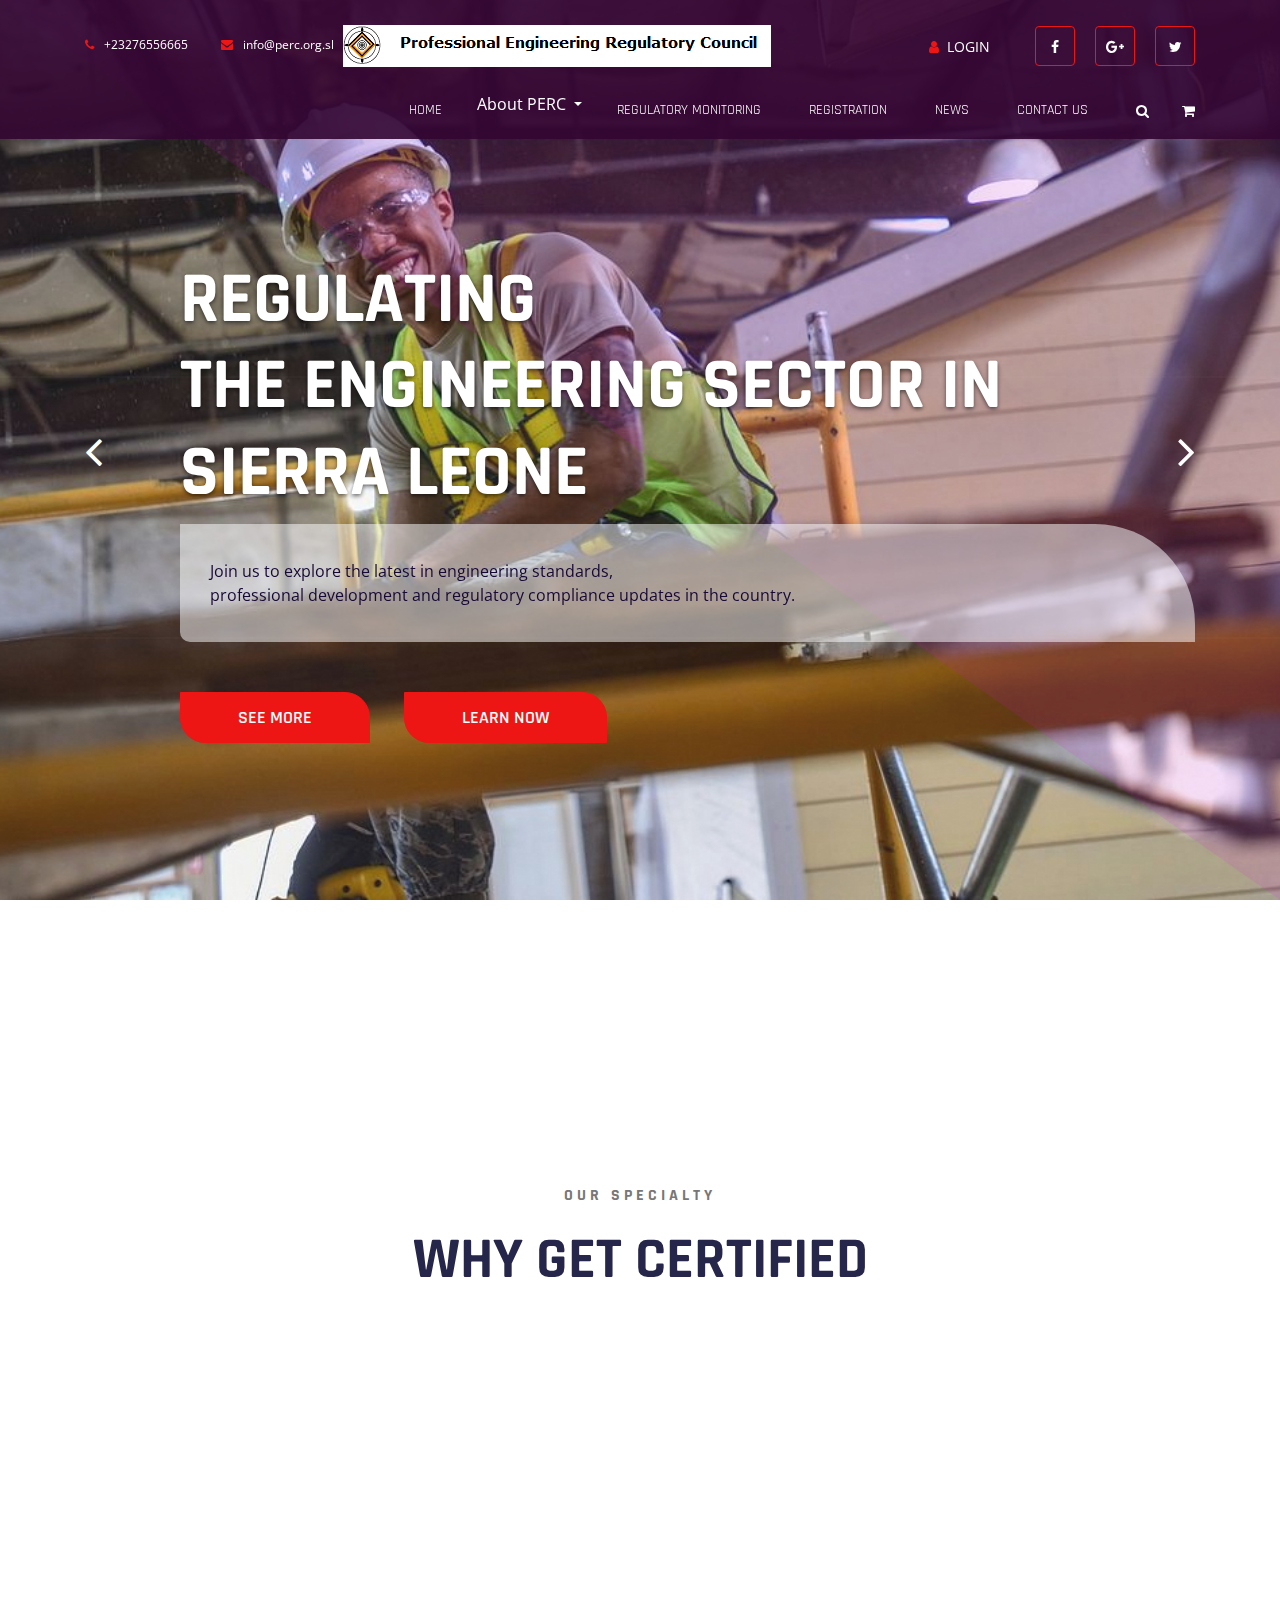
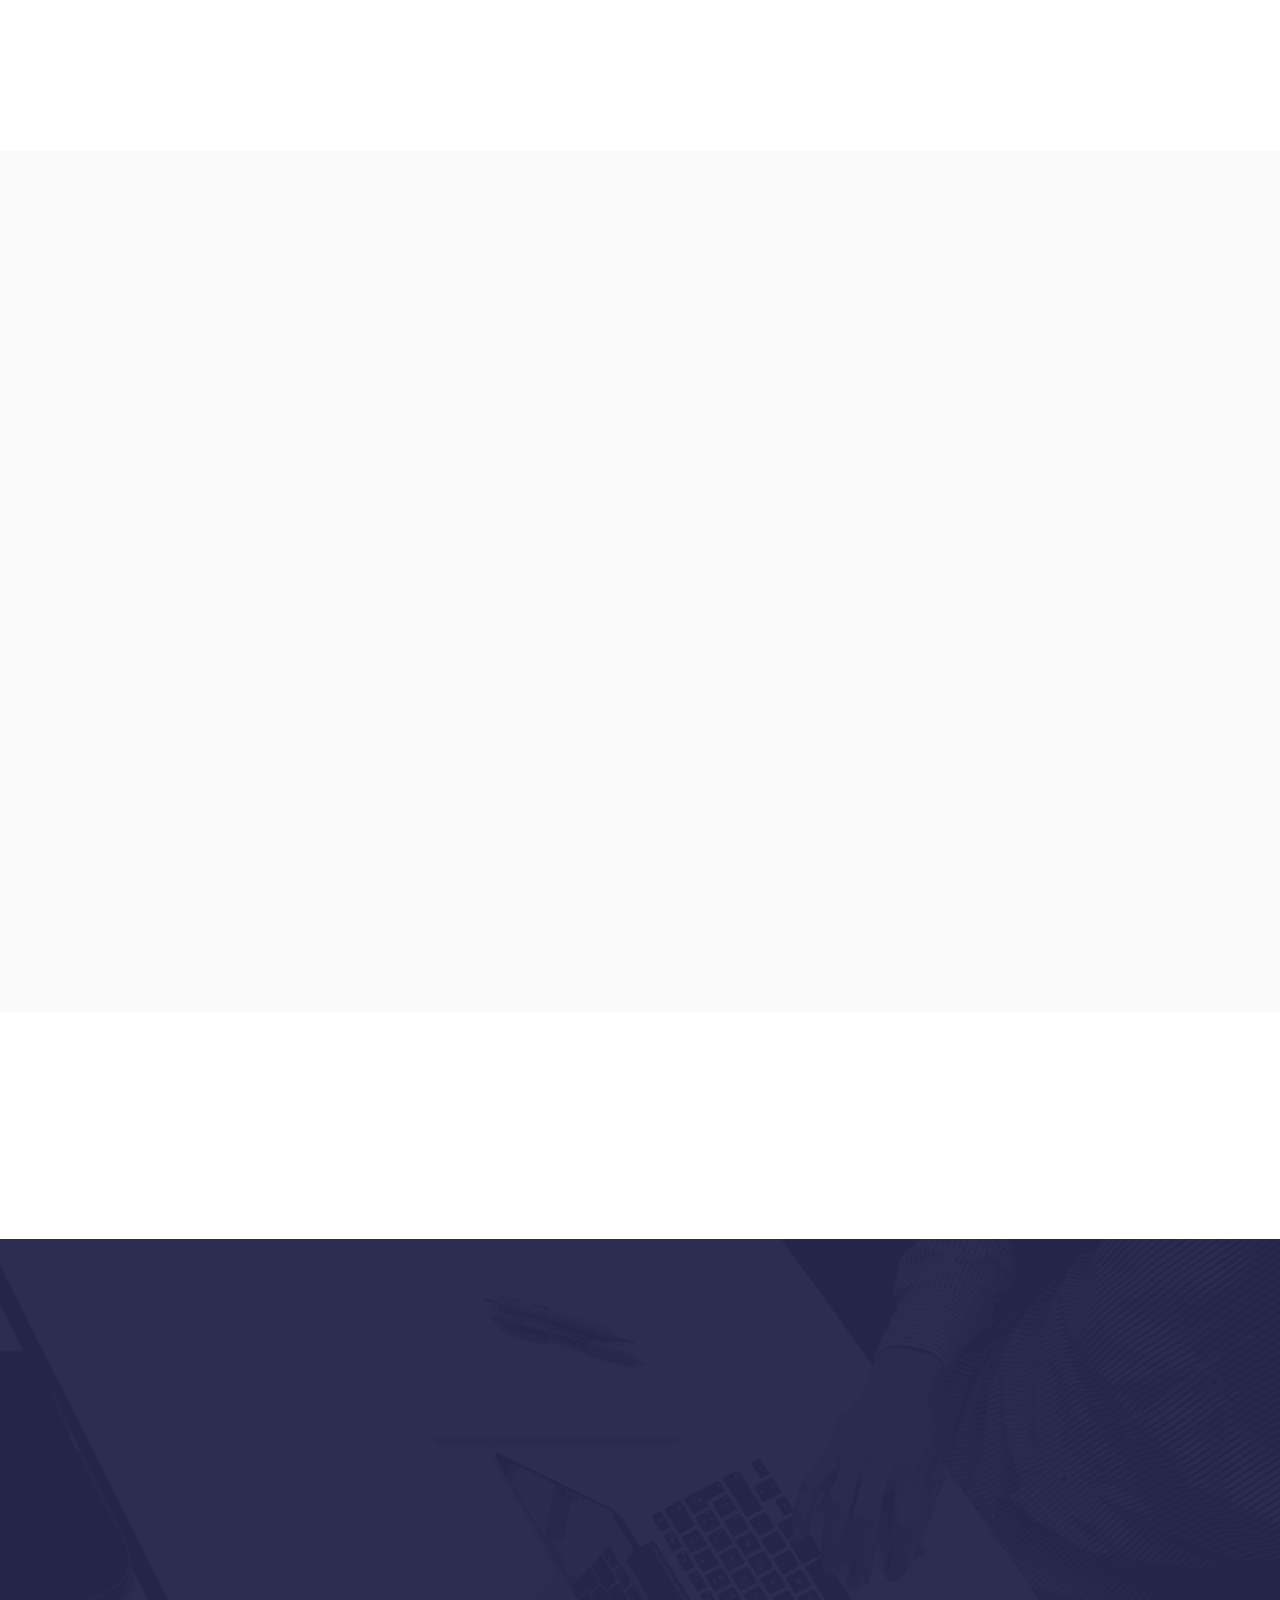
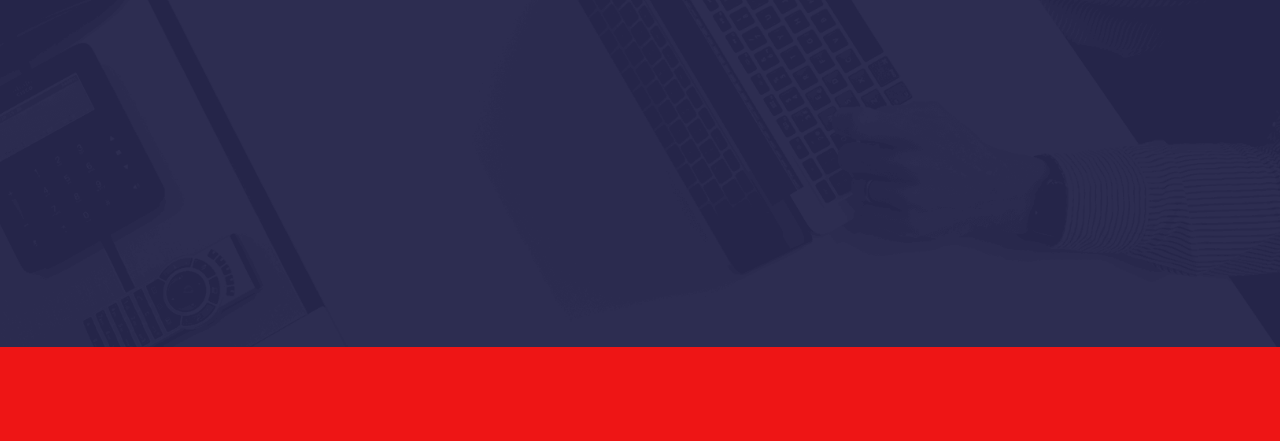
<file: multipurpose/index.html>
<!doctype html>
<html lang="en">

<head>
    <!--
    /   Multipurpose: Free Template by FreeHTML5.co
    /   Author: https://freehtml5.co
    /   Facebook: https://facebook.com/fh5co
    /   Twitter: https://twitter.com/fh5co
    -->
    <meta charset="UTF-8">
    <meta name="viewport" content="width=device-width, initial-scale=1">
    <meta http-equiv="X-UA-Compatible" content="IE=edge">
    <link rel="icon" type="image/x-icon" href="assets/images/perclogo_sm.png">
    <!-- Document title -->
    <title>PERC</title>
    <!-- Stylesheets & Fonts -->
    <!-- Google Fonts -->
    <link href="https://fonts.googleapis.com/css?family=Open+Sans:400,400i,700,700i%7CRajdhani:400,600,700"
        rel="stylesheet">
    <!-- Plugins Stylesheets -->
    <link rel="stylesheet" href="assets/css/loader/loaders.css">
    <link rel="stylesheet" href="assets/css/font-awesome/font-awesome.css">
    <link rel="stylesheet" href="assets/css/bootstrap.css">
    <link rel="stylesheet" href="assets/css/aos/aos.css">
    <link rel="stylesheet" href="assets/css/swiper/swiper.css">
    <link rel="stylesheet" href="assets/css/lightgallery.min.css">
    <!-- Template Stylesheet -->
    <link rel="stylesheet" href="assets/css/style.css">
    <!-- Responsive Stylesheet -->
    <link rel="stylesheet" href="assets/css/responsive.css">
</head>

<body>
    <!-- Loader Start -->
    <div class="css-loader">
        <div class="loader-inner line-scale d-flex align-items-center justify-content-center"></div>
    </div>
    <!-- Loader End -->
    <!-- Header Start -->
    <header class="position-absolute w-100">
        <div class="container">
            <div class="top-header d-none d-sm-flex justify-content-between align-items-center">
                <div class="contact">
                    <a href="tel:+23276556665" class="tel"><i class="fa fa-phone" aria-hidden="true"></i>+23276556665</a>
                    <a href="mailto:info@perc.org.sl"><i class="fa fa-envelope"
                            aria-hidden="true"></i>info@perc.org.sl</a>
                            &nbsp;
                             
                             <a  href="index.html"><img src="assets/images/logobanner2.png" alt="perc council"></a>
                </div>
                <nav class="d-flex aic">
                    <a href="#" class="login"><i class="fa fa-user" aria-hidden="true"></i>Login</a>
                    <ul class="nav social d-none d-md-flex">
                        <li><a href="https://www.facebook.com/fh5co" target="_blank"><i class="fa fa-facebook"></i></a></li>
                        <li><a href="#"><i class="fa fa-google-plus"></i></a></li>
                        <li><a href="#"><i class="fa fa-twitter"></i></a></li>
                    </ul>
                </nav>
            </div>
            <nav class="navbar navbar-expand-md navbar-light">
               
                <div class="group d-flex align-items-center">
                    <button class="navbar-toggler" type="button" data-toggle="collapse"
                        data-target="#navbarSupportedContent" aria-controls="navbarSupportedContent"
                        aria-expanded="false" aria-label="Toggle navigation"><span
                            class="navbar-toggler-icon"></span></button>
                    <a class="login-icon d-sm-none" href="#"><i class="fa fa-user"></i></a>
                    <a class="cart" href="#"><i class="fa fa-shopping-cart"></i></a>
                </div>
                <a class="search-icon d-none d-md-block" href="#"><i class="fa fa-search"></i></a>
                <div class="collapse navbar-collapse justify-content-end" id="navbarSupportedContent">
                    <ul class="navbar-nav">
                        <li class="nav-item"><a class="nav-link" href="index.html">Home</a></li>
                        <li class="nav-item">
                            <div class="dropdown">
                             <a  class="dropdown-toggle" type="button" id="dropdownMenu1" data-toggle="dropdown">About PERC <span class="caret"></span></a>
                            <ul  class="dropdown-menu" role="menu" aria-labelledby="dropdownMenu1">
									<li><a role="menuitem" tabindex="-1" href="history.html">History of PERC</a></li>
									<li><a role="menuitem" tabindex="-1" href="mandate.html">Mandate of PERC</a></li> 
									<li ><a role="menuitem" tabindex="-1" href="#">The PERC Act</a></li>
									<!-- <li ><a role="menuitem" tabindex="-1" href="#">Philantrophy</a></li>
									<li ><a role="menuitem" tabindex="-1" href="#">Volunteer</a></li> -->
								</ul>
                            </div>
                           
                        </li>
                        <li class="nav-item"><a class="nav-link" href="monitoring.html">Regulatory Monitoring</a></li>
                        <li class="nav-item"><a class="nav-link" href="registration.html">Registration</a></li>
                        <li class="nav-item"><a class="nav-link" href="news.html">News</a></li>
                        <li class="nav-item"><a class="nav-link" href="contact us.html">Contact Us</a></li>
                    </ul>
                    <form class="bg-white search-form" method="get" id="searchform">
                        <div class="input-group">
                            <input class="field form-control" id="s" name="s" type="text" placeholder="Search">
                            <span class="input-group-btn">
                                <input class="submit btn btn-primary" id="searchsubmit" name="submit" type="submit"
                                    value="Search">
                            </span>
                        </div>
                    </form>
                </div>
            </nav>
        </div>
    </header>
    <!-- Header End -->
    <!-- Hero Start -->
    <section class="hero">
        <div class="container">
            <div class="row">
                <div class="col-12 offset-md-1 col-md-11">
                    <div class="swiper-container hero-slider">
                        <div class="swiper-wrapper">
                            <div class="swiper-slide slide-content d-flex align-items-center">
                                <div class="single-slide">
                                    <h1 data-aos="fade-right" data-aos-delay="200">Regulating<br> the engineering sector in Sierra Leone
                                    </h1>
                                    <p data-aos="fade-right" data-aos-delay="600">Join us to explore the latest in engineering standards, <br>professional 
development and regulatory compliance updates in the country.
                                    </p>
                                    <a data-aos="fade-right" data-aos-delay="900" href="#" class="btn btn-primary">See
                                        More</a>
                                    <a data-aos="fade-right" data-aos-delay="900" href="#" class="btn btn-primary">Learn
                                        Now</a>
                                </div>
                            </div>
                            <div class="swiper-slide slide-content d-flex align-items-center">
                                <div class="single-slide">
                                    <h1 data-aos="fade-right" data-aos-delay="200">Promoting<br> Certified Professional Development
                                    </h1>
                                    <p data-aos="fade-right" data-aos-delay="600">Join us to explore the latest in engineering standards, <br>professional 
development and regulatory compliance updates in the country.
                                    </p>
                                    <a data-aos="fade-right" data-aos-delay="900" href="#" class="btn btn-primary">See
                                        More</a>
                                    <a data-aos="fade-right" data-aos-delay="900" href="#" class="btn btn-primary">Learn
                                        Now</a>
                                </div>
                            </div>
                        </div>

                    </div>
                </div>
            </div>
            <!-- Add Control -->
            <span class="arr-left"><i class="fa fa-angle-left"></i></span>
            <span class="arr-right"><i class="fa fa-angle-right"></i></span>
        </div>
        <div class="texture"></div>
        <div class="diag-bg"></div>
    </section>
    <!-- Hero End -->
    <!-- Call To Action Start -->
    <section class="cta" data-aos="fade-up" data-aos-delay="0">
        <div class="container">
            <div class="cta-content d-xl-flex align-items-center justify-content-around text-center text-xl-left">
                <div class="content" data-aos="fade-right" data-aos-delay="200">
                    <h2>WELCOME TO PERC</h2>
                    <p>Find out about the PERC manddate.</p>
                </div>
                <div class="subscribe-btn" data-aos="fade-left" data-aos-delay="400" data-aos-offset="0">
                    <a href="#" class="btn btn-primary">Join Our Community</a>
                </div>
            </div>
        </div>
    </section>
    <!-- Call To Action End -->
    <!-- Services Start -->
    <section class="services">
        <div class="container">
            <div class="title text-center">
                <h6>Our Specialty</h6>
                <h1 class="title-blue">Why Get Certified</h1>
            </div>
            <div class="container">
                <div class="row">
                    <div class="col-sm-6 col-lg-4">
                        <div class="media" data-aos="fade-up" data-aos-delay="200" data-aos-duration="400">
                            <img class="mr-4" src="assets/images/service1.png" alt="Professional Development">
                            <div class="media-body">
                                <h5>Professional Development</h5>
                                PERC promotes professional development of all engineers.
                            </div>
                        </div>
                    </div>
                    <div class="col-sm-6 col-lg-4">
                        <div class="media" data-aos="fade-up" data-aos-delay="400" data-aos-duration="600">
                            <img class="mr-4" src="assets/images/service2.png" alt="Code of Ethics">
                            <div class="media-body">
                                <h5>Code of Ethics</h5>
                                Learn about the Code of Ethics expected of all professional engineers.
                            </div>
                        </div>
                    </div>
                    <div class="col-sm-6 col-lg-4">
                        <div class="media" data-aos="fade-up" data-aos-delay="600" data-aos-duration="800">
                            <img class="mr-4" src="assets/images/service3.png" alt="Regulatory Standards">
                            <div class="media-body">
                                <h5>Regulatory Standards</h5>
                                What are the new regulatory standards and their penalties?
                            </div>
                        </div>
                    </div>
                    <div class="col-sm-6 col-lg-4">
                        <div class="media" data-aos="fade-up" data-aos-delay="200" data-aos-duration="400">
                            <img class="mr-4" src="assets/images/service4.png" alt="Engineering Regulatory Monitoring">
                            <div class="media-body">
                                <h5>Engineering Regulatory Monitoring</h5>
                                How will PERC monitor and regulate the Engineering Sector?
                            </div>
                        </div>
                    </div>
                    <div class="col-sm-6 col-lg-4">
                        <div class="media" data-aos="fade-up" data-aos-delay="400" data-aos-duration="600">
                            <img class="mr-4" src="assets/images/service1.png" alt="Code of Conduct">
                            <div class="media-body">
                                <h5>Code of Conduct</h5>
                                What the new regulations regarding code of conduct?
                            </div>
                        </div>
                    </div>
                    <div class="col-sm-6 col-lg-4">
                        <div class="media" data-aos="fade-up" data-aos-delay="600" data-aos-duration="800">
                            <img class="mr-4" src="assets/images/service5.png" alt="Career Development">
                            <div class="media-body">
                                <h5>Career Development</h5>
                                Learn how to progress from Engineering Technician to Chartered Engineer.
                            </div>
                        </div>
                    </div>
                </div>
            </div>
        </div>
    </section>
    <!-- Services End -->
    <!-- Featured Start -->
    <section class="featured">
        <div class="container">
            <div class="row">
                <div class="col-md-6" data-aos="fade-right" data-aos-delay="400" data-aos-duration="800">
                    <div class="title">
                        <h6 class="title-primary">about PERC</h6>
                        <h1 class="title-blue">The premium work of PERC</h1>
                    </div>
                    <p>The Professional Engineering Regulatory Council (PERC) of the Republic of Siera Leone is a statutory 
                        organ of the Government, established by the amended PERC ACT of 2022. It is concerned with <strong> <em>the responsibility to 
                        regulate the practice of engineering in Sierra Leone, including the registration and discipline of professional engineers.</em></strong> 
                         Its core functions are: .</p>
                    <div class="media-element d-flex justify-content-between">
                        <div class="media">
                            <i class="fa fa-magic mr-4"></i>
                            <div class="media-body">
                                <h5>Registration of persons as professionals</h5>
                                  in specified categories.
                            </div>
                        </div>
                        <div class="media">
                            <i class="fa fa-magic mr-4"></i>
                            <div class="media-body">
                                <h5>the accreditation </h5>
                                of engineering programmes
                            </div>
                        </div>
                    </div>
                    <div class="media-element d-flex justify-content-between">
                        <div class="media">
                            <i class="fa fa-magic mr-4"></i>
                            <div class="media-body">
                                <h5>Regulation of the practice of registered engineers</h5>
                                  in Sierra Leone
                            </div>
                        </div>
                    </div>
                    <a href="#" class="btn btn-primary">See More</a>
                </div>
                <div class="col-md-6" data-aos="fade-left" data-aos-delay="400" data-aos-duration="800">
                    <div class="featured-img">
                        <img class="featured-big" src="assets/images/Black-Professionals_02.jpg" alt="Featured 1">
                       
                    </div>
                </div>
            </div>
        </div>
    </section>
    <!-- Featured End -->
    
   
    <!-- Call To Action 2 Start -->
    <section class="cta cta2" data-aos="fade-up" data-aos-delay="0">
        <div class="container">
            <div class="cta-content d-xl-flex align-items-center justify-content-around text-center text-xl-left">
                <div class="content" data-aos="fade-right" data-aos-delay="200">
                    <h2>EXPLORE ENGINEERING INSIGHTS</h2>
                    <p>Explore innovative strategies to enhance your engineering career. Connect with industry leaders.</p>
                </div>
                <div class="subscribe-btn" data-aos="fade-left" data-aos-delay="400" data-aos-offset="0">
                    <a href="#" class="btn btn-primary">Join Newsletter</a>
                </div>
            </div>
        </div>
    </section>
    <!-- Call To Action 2 End -->
    <!-- Footer Start -->
    <footer>
        <!-- Widgets Start -->
        <div class="footer-widgets">
            <div class="container">
                <div class="row">
                    <div class="col-md-6 col-xl-3">
                        <div class="single-widget contact-widget" data-aos="fade-up" data-aos-delay="0">
                            <h6 class="widget-tiltle">&nbsp;</h6>
                            <p>By subscribing to our mailing list you will always be updated with the latest news from
                                us.
                            </p>
                            <div class="media">
                                <i class="fa fa-map-marker"></i>
                                <div class="media-body ml-3">
                                    <h6>Address</h6>
                                   PERC Secretariat<br>
                                   Government Compound, New England, Freetown, Sierra Leone
                                </div>
                            </div>
                            <div class="media">
                                <i class="fa fa-envelope-o"></i>
                                <div class="media-body ml-3">
                                    <h6>Have any questions?</h6>
                                    <a href="mailto:support@perc.org.sl">support@perc.org.sl</a>
                                </div>
                            </div>
                            <div class="media">
                                <i class="fa fa-phone"></i>
                                <div class="media-body ml-3">
                                    <h6>Call us & Consult us</h6>
                                    <a href="tel:+23279556665"> +23279556665</a>
                                </div>
                            </div>
                            
                        </div>
                    </div>
                    <div class="col-md-6 col-xl-3">
                        <div class="single-widget twitter-widget" data-aos="fade-up" data-aos-delay="200">
                            <h6 class="widget-tiltle">Affiliations</h6>
                            Our affliates
                            <div class="media">
                                <i class="fa fa-twitter"></i>
                                <div class="media-body ml-3">
                                    <h6><a href="#">CAERO</a></h6>
                                    <span>10 Mins Ago</span>
                                </div>
                            </div>
                            <div class="media">
                                <i class="fa fa-twitter"></i>
                                <div class="media-body ml-3">
                                    <h6><a href="#">EC</a> </h6>
                                    <span>20 Mins Ago</span>
                                </div>
                            </div>
                            <div class="media">
                                <i class="fa fa-twitter"></i>
                                <div class="media-body ml-3">
                                    <h6><a href="#">COREN</a></h6>
                                    <span>10 Mins Ago</span>
                                </div>
                            </div>
                            <div class="media">
                                <i class="fa fa-twitter"></i>
                                <div class="media-body ml-3">
                                    <h6><a href="#"></a> </h6>
                                    <span></span>
                                </div>
                            </div>
                        </div>
                    </div>
                    <div class="col-md-6 col-xl-3">
                        <div class="single-widget recent-post-widget" data-aos="fade-up" data-aos-delay="400">
                            <h6 class="widget-tiltle">Latest Updates</h6>
                            <div class="media">
                                <a class="rcnt-img" href="#"><img src="assets/images/rcnt-post1.png"
                                        alt="Recent Post"></a>
                                <div class="media-body ml-3">
                                    <h6><a href="#">An engaging informative site</a></h6>
                                    <p><i class="fa fa-user"></i>Mano <i class="fa fa-eye"></i> 202 Views</p>
                                </div>
                            </div>
                            <div class="media">
                                <a class="rcnt-img" href="#"><img src="assets/images/rcnt-post2.png"
                                        alt="Recent Post"></a>
                                <div class="media-body ml-3">
                                    <h6><a href="#">Encouraging Standards. The key to success.</a></h6>
                                    <p><i class="fa fa-user"></i>Rosias <i class="fa fa-eye"></i> 20 Views</p>
                                </div>
                            </div>
                            <div class="media">
                                <a class="rcnt-img" href="#"><img src="assets/images/rcnt-post3.png"
                                        alt="Recent Post"></a>
                                <div class="media-body ml-3">
                                    <h6><a href="#">Free BIM overview workshop.</a></h6>
                                    <p><i class="fa fa-user"></i>Kien <i class="fa fa-eye"></i> 74 Views</p>
                                </div>
                            </div>
                            <div class="media">
                                <a class="rcnt-img" href="#"><img src="assets/images/rcnt-post4.png"
                                        alt="Recent Post"></a>
                                <div class="media-body ml-3">
                                    <h6><a href="#">An engaging workshop on AI</a></h6>
                                    <p><i class="fa fa-user"></i>Robert <i class="fa fa-eye"></i> 48 Views</p>
                                </div>
                            </div>
                        </div>
                    </div>
                    <div class="col-md-6 col-xl-3">
                        <div class="single-widget tags-widget" data-aos="fade-up" data-aos-delay="800">
                            <h6 class="widget-tiltle">Popular Tags</h6>
                            <a href="#">Architecture</a>
                            <a href="#">Design</a>
                            <a href="#">Construction</a>
                            <a href="#">Energy</a>
                            <a href="#">Petroleum</a>
                            <a href="#">Mining</a>
                        </div>
                        <div class="single-widget subscribe-widget" data-aos="fade-up" data-aos-delay="800">
                            <h6 class="widget-tiltle">Subscribe to us</h6>
                            <p>Sign up for our mailing list to get latest updates and offers</p>
                            <form class="" method="get">
                                <div class="input-group">
                                    <input class="field form-control" name="subscribe" type="email"
                                        placeholder="Email Address">
                                    <span class="input-group-btn">
                                        <button type="submit" name="submit-mail"><i class="fa fa-check"></i></button>
                                    </span>
                                </div>
                            </form>
                            <p>We respect your privacy</p>
                            <ul class="nav social-nav">
                                <li><a href="https://www.facebook.com/fh5co" target="_blank"><i class="fa fa-facebook"></i></a></li>
                                <li><a href="#"><i class="fa fa-google-plus"></i></a></li>
                                <li><a href="#"><i class="fa fa-twitter"></i></a></li>
                                <li><a href="#"><i class="fa fa-google-plus"></i></a></li>
                                <li><a href="#"><i class="fa fa-linkedin"></i></a></li>
                            </ul>
                        </div>
                    </div>
                </div>
            </div>
        </div>
        <!-- Widgets End -->
        <!-- Foot Note Start -->
        <div class="foot-note">
            <div class="container">
                <div
                    class="footer-content text-center text-lg-left d-lg-flex justify-content-between align-items-center">
                    <p class="mb-0" data-aos="fade-right" data-aos-offset="0">&copy; 2025 All Rights Reserved. Professional Engineering Regulatory Council.</p>
                    <p class="mb-0" data-aos="fade-left" data-aos-offset="0"><a href="#">Terms Of Use</a><a
                            href="#">Privacy & Security
                            Statement</a></p> 
                </div>
                
                    
            </div>
        </div>
        <!-- Foot Note End -->
    </footer>
    <!-- Footer Endt -->
    <!--jQuery-->
    <script src="assets/js/jquery-3.3.1.js"></script>
    <!--Plugins-->
    <script src="assets/js/bootstrap.bundle.js"></script>
    <script src="assets/js/loaders.css.js"></script>
    <script src="assets/js/aos.js"></script>
    <script src="assets/js/swiper.min.js"></script>
    <script src="assets/js/lightgallery-all.min.js"></script>
    <!--Template Script-->
    <script src="assets/js/main.js"></script>
</body>

</html>
</file>
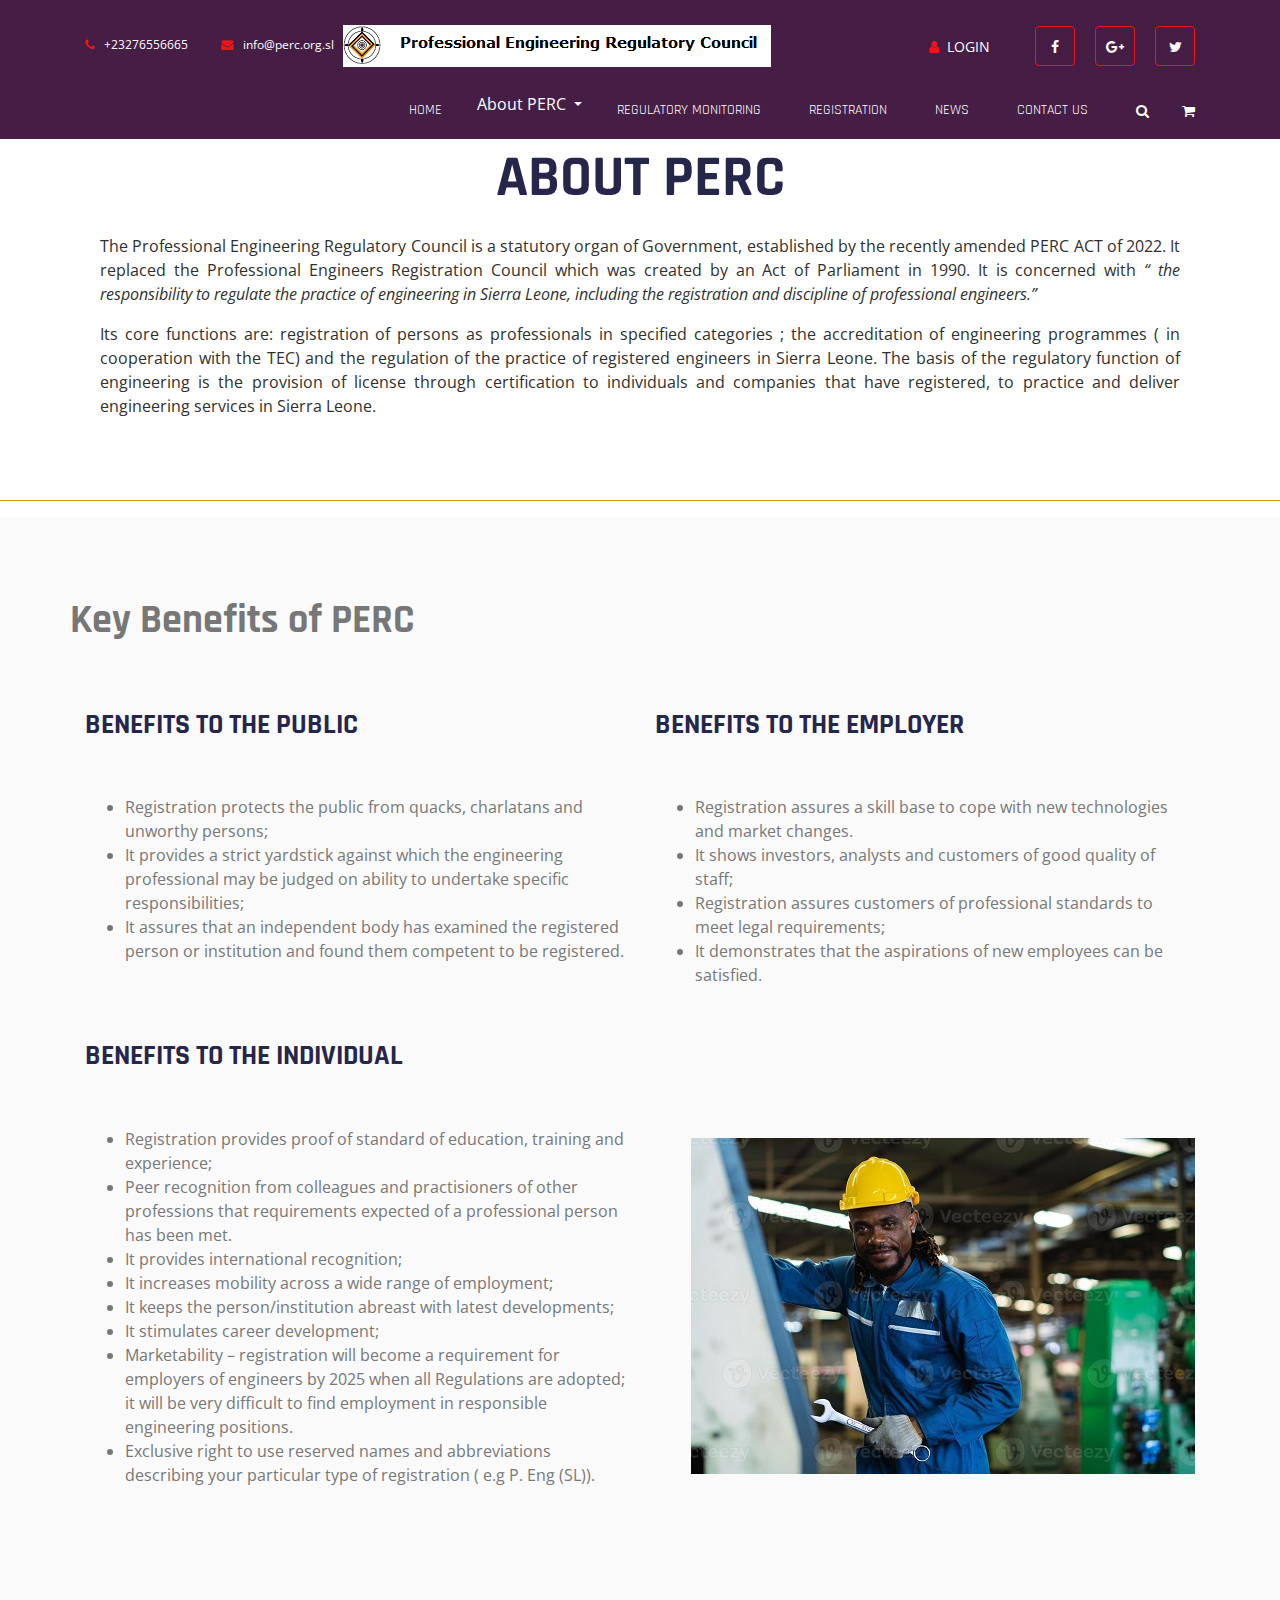
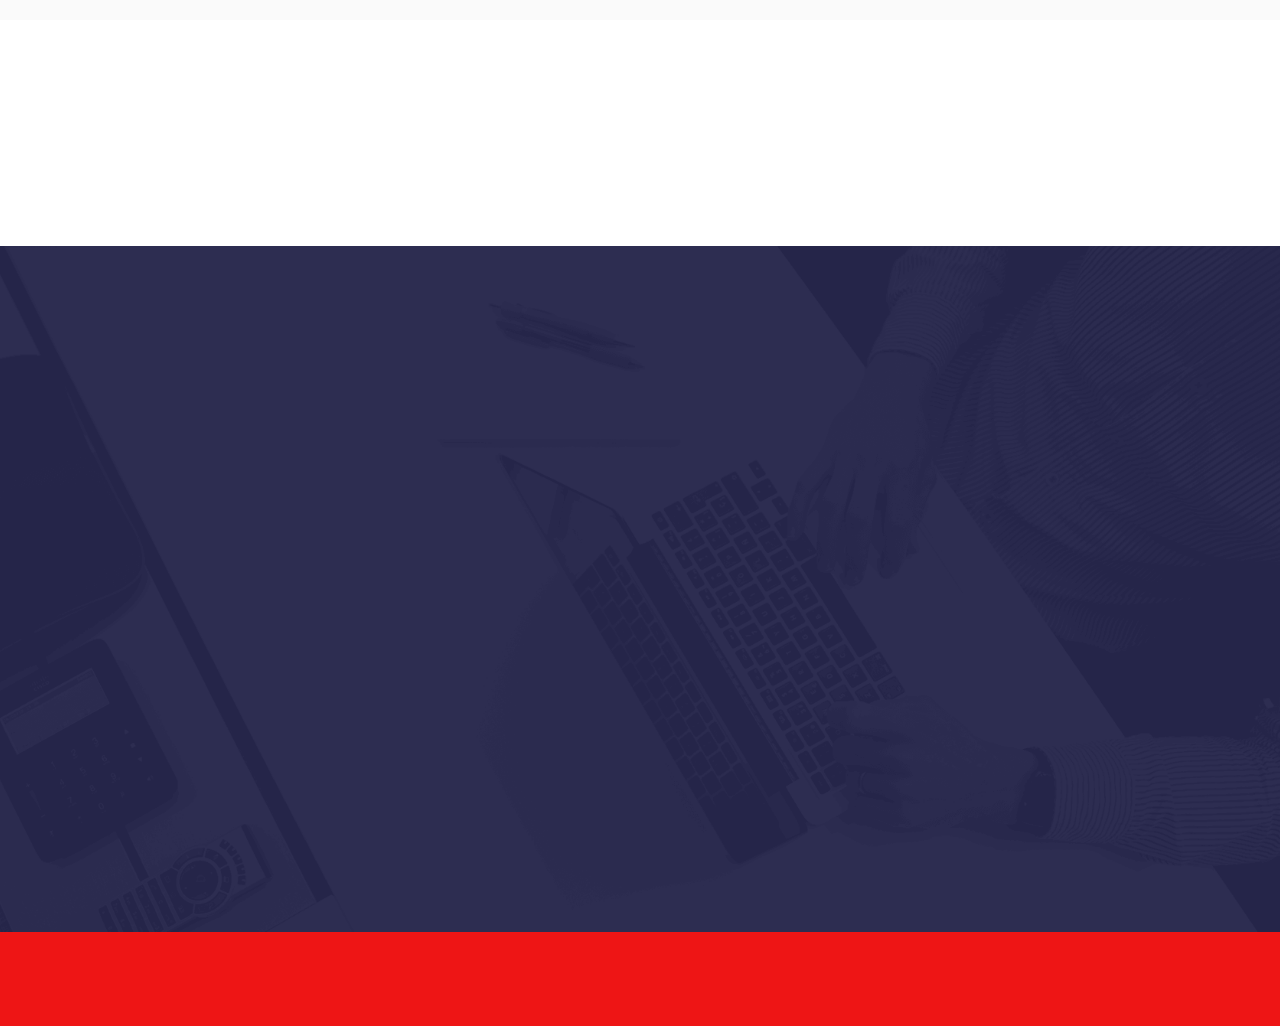
<file: multipurpose/about.html>
<!doctype html>
<html lang="en">

<head>
    <!--
    /   Multipurpose: Free Template by FreeHTML5.co
    /   Author: https://freehtml5.co
    /   Facebook: https://facebook.com/fh5co
    /   Twitter: https://twitter.com/fh5co
    -->
    <meta charset="UTF-8">
    <meta name="viewport" content="width=device-width, initial-scale=1">
    <meta http-equiv="X-UA-Compatible" content="IE=edge">
    <!-- Document title -->
    <title>PERC</title>
    <!-- Stylesheets & Fonts -->
    <!-- Google Fonts -->
    <link href="https://fonts.googleapis.com/css?family=Open+Sans:400,400i,700,700i%7CRajdhani:400,600,700"
        rel="stylesheet">
    <!-- Plugins Stylesheets -->
    <link rel="stylesheet" href="assets/css/loader/loaders.css">
    <link rel="stylesheet" href="assets/css/font-awesome/font-awesome.css">
    <link rel="stylesheet" href="assets/css/bootstrap.css">
    <link rel="stylesheet" href="assets/css/aos/aos.css">
    <link rel="stylesheet" href="assets/css/swiper/swiper.css">
    <link rel="stylesheet" href="assets/css/lightgallery.min.css">
    <!-- Template Stylesheet -->
    <link rel="stylesheet" href="assets/css/style.css">
    <!-- Responsive Stylesheet -->
    <link rel="stylesheet" href="assets/css/responsive.css">
</head>

<body>
    <!-- Loader Start -->
    <div class="css-loader">
        <div class="loader-inner line-scale d-flex align-items-center justify-content-center"></div>
    </div>
    <!-- Loader End -->
    <!-- Header Start -->
    <header class="position-absolute w-100">
        <div class="container">
            <div class="top-header d-none d-sm-flex justify-content-between align-items-center">
                <div class="contact">
                    <a href="tel:+23276556665" class="tel"><i class="fa fa-phone" aria-hidden="true"></i>+23276556665</a>
                    <a href="mailto:info@perc.org.sl"><i class="fa fa-envelope"
                            aria-hidden="true"></i>info@perc.org.sl</a>
                            &nbsp;
                             
                             <a  href="index.html"><img src="assets/images/logobanner2.png" alt="perc council"></a>
                </div>
                <nav class="d-flex aic">
                    <a href="#" class="login"><i class="fa fa-user" aria-hidden="true"></i>Login</a>
                    <ul class="nav social d-none d-md-flex">
                        <li><a href="https://www.facebook.com/fh5co" target="_blank"><i class="fa fa-facebook"></i></a></li>
                        <li><a href="#"><i class="fa fa-google-plus"></i></a></li>
                        <li><a href="#"><i class="fa fa-twitter"></i></a></li>
                    </ul>
                </nav>
            </div>
            <nav class="navbar navbar-expand-md navbar-light">
               
                <div class="group d-flex align-items-center">
                    <button class="navbar-toggler" type="button" data-toggle="collapse"
                        data-target="#navbarSupportedContent" aria-controls="navbarSupportedContent"
                        aria-expanded="false" aria-label="Toggle navigation"><span
                            class="navbar-toggler-icon"></span></button>
                    <a class="login-icon d-sm-none" href="#"><i class="fa fa-user"></i></a>
                    <a class="cart" href="#"><i class="fa fa-shopping-cart"></i></a>
                </div>
                <a class="search-icon d-none d-md-block" href="#"><i class="fa fa-search"></i></a>
                <div class="collapse navbar-collapse justify-content-end" id="navbarSupportedContent">
                    <ul class="navbar-nav">
                        <li class="nav-item"><a class="nav-link" href="index.html">Home</a></li>
                        <li class="nav-item">
                            <div class="dropdown">
                             <a  class="dropdown-toggle" type="button" id="dropdownMenu1" data-toggle="dropdown">About PERC <span class="caret"></span></a>
                            <ul  class="dropdown-menu" role="menu" aria-labelledby="dropdownMenu1">
									<li><a role="menuitem" tabindex="-1" href="history.html">History of PERC</a></li>
									<li><a role="menuitem" tabindex="-1" href="mandate.html">Mandate of PERC</a></li> 
									<li ><a role="menuitem" tabindex="-1" href="monitoring.html">The PERC Act</a></li>
									<!-- <li ><a role="menuitem" tabindex="-1" href="#">Philantrophy</a></li>
									<li ><a role="menuitem" tabindex="-1" href="#">Volunteer</a></li> -->
								</ul>
                            </div>
                           
                        </li>
                        <li class="nav-item"><a class="nav-link" href="#">Regulatory Monitoring</a></li>
                        <li class="nav-item"><a class="nav-link" href="#">Registration</a></li>
                        <li class="nav-item"><a class="nav-link" href="#">News</a></li>
                        <li class="nav-item"><a class="nav-link" href="#">Contact Us</a></li>
                    </ul>
                    <form class="bg-white search-form" method="get" id="searchform">
                        <div class="input-group">
                            <input class="field form-control" id="s" name="s" type="text" placeholder="Search">
                            <span class="input-group-btn">
                                <input class="submit btn btn-primary" id="searchsubmit" name="submit" type="submit"
                                    value="Search">
                            </span>
                        </div>
                    </form>
                </div>
            </nav>
        </div>
    </header>
    <!-- Header End -->
    <!--Buffer space between nav bar and heading -->
   <section >
        <div class="container">
            <p>&nbsp;</p>
            <div class="title text-center">
                <h6></h6>
                
        </div>
         <div class="container"> 
          <h1>  
          </h1>
             <p></p>
         </div>
        </div>
    </section>
    <!-- Services Start -->
    <section class="services">
        <div class="container">
            <div class="title text-center">
                <h6></h6>
                <h1 class="title-blue">About PERC</h1>
            </div>
            <div class="container">
            <div><p color="black">The Professional Engineering Regulatory Council is a statutory organ of Government, 
              established by the recently amended PERC ACT of 2022. It replaced the
            Professional Engineers Registration Council which was created by an Act of Parliament in 1990. It is concerned with <em>  “ the responsibility 
            to regulate the practice of engineering in Sierra Leone, including the registration and discipline of professional engineers.” </em></p>
            <p>Its core functions are: registration of persons as professionals in specified categories ; the accreditation of engineering programmes ( in cooperation with the TEC) and the regulation of the practice of registered engineers in Sierra Leone.
            The basis of the regulatory function of engineering is the provision of license through certification to individuals and companies that have registered, to practice and deliver engineering services in Sierra Leone.</p>
          </div>
                
        </div>
    </section>
    <!-- Services End -->
     <hr color="orange">
    <!-- Featured Start -->
    <section class="featured">
        <div class="container">
            <div class="row">
              <h1 class="title-blue">Key Benefits of PERC</h1>
              <br>
              <p>&nbsp;</p>
            </div>
            <div class="row">  
                <div class="col-md-6" >
                    <div class="title">
                        <h3 class="title-blue">Benefits to the Public</h3>
                    </div>
                    <p>
                      <ul>
                        <li> Registration protects the public from quacks, charlatans and unworthy persons; </li>
                        <li> It provides a strict yardstick against which the engineering professional may be judged on  ability to undertake specific responsibilities;
                        </li>
                        <li> It assures that an independent body has examined the registered person or institution and found them competent to be registered.</li>
                      </ul>
                     
                    </p>
                 </div>
                <div class="col-md-6" >
                    <div class="title">
                        <h3 class="title-blue">Benefits to the Employer</h3>
                    </div>
                    <p>
                      <ul>
                        <li> Registration assures a skill base to cope with new technologies and market changes. </li>
                        <li> It shows investors, analysts and customers of good quality of staff;
                        </li>
                        <li> Registration assures customers of professional standards to meet legal requirements;
                        </li>
                        <li> It demonstrates that the aspirations of new employees can be satisfied.
                        </li>
                      </ul>
                     
                    </p>
              </div>
            </div>
            <div class="row">  
                <div class="col-md-6" >
                    <div class="title">
                        <h3 class="title-blue">Benefits to the individual</h3>
                    </div>
                    <p>
                      <ul>
                        <li> Registration provides proof of standard of education, training and experience; </li>
                        <li> Peer recognition from colleagues and practisioners of other  professions that requirements expected of a professional person has been met.
                        </li>
                        <li> It provides international recognition;</li>
                        <li> It increases mobility across a wide range of employment;</li>
                        <li> It keeps the person/institution abreast with latest developments; </li>
                        <li> It stimulates career development;</li>
                        <li> Marketability – registration will become a requirement for employers of engineers by 2025 when all Regulations are adopted; 
                          it will be very difficult to find employment in responsible engineering positions.
                        </li>
                        <li> Exclusive right to use reserved names and abbreviations describing your particular type of registration ( e.g P. Eng (SL)). </li>
                      </ul>
                    </p>
                 </div>
                 <div class="col-md-6" >
                    <div class="featured-img">
                        <img class="featured-big" src="assets/images/black-engineer-stock-photo1.jpg" alt="Featured 1">                       
                    </div>
                </div>
              </div>   
        </div>
    </section>
    <!-- Featured End -->
    <!-- Call To Action 2 Start -->
    <section class="cta cta2" data-aos="fade-up" data-aos-delay="0">
        <div class="container">
            <div class="cta-content d-xl-flex align-items-center justify-content-around text-center text-xl-left">
                <div class="content" data-aos="fade-right" data-aos-delay="200">
                    <h2>FOR BUILDING THE MODERN WEBSITE</h2>
                    <p>Packed with all the goodies you can get, Kallyas is our flagship premium template.</p>
                </div>
                <div class="subscribe-btn" data-aos="fade-left" data-aos-delay="400" data-aos-offset="0">
                    <a href="#" class="btn btn-primary">Join Newsletter</a>
                </div>
            </div>
        </div>
    </section>
    <!-- Call To Action 2 End -->
    <!-- Footer Start -->
    <footer>
        <!-- Widgets Start -->
        <div class="footer-widgets">
            <div class="container">
                <div class="row">
                    <div class="col-md-6 col-xl-3">
                        <div class="single-widget contact-widget" data-aos="fade-up" data-aos-delay="0">
                            <h6 class="widget-tiltle">&nbsp;</h6>
                            <p>By subscribing to our mailing list you will always be update with the latest news from
                                us.
                            </p>
                            <div class="media">
                                <i class="fa fa-map-marker"></i>
                                <div class="media-body ml-3">
                                    <h6>Address</h6>
                                    Level 13, 2 Elizabeth St,<br>
                                    Melbourne, Victoria 3000 Australia
                                </div>
                            </div>
                            <div class="media">
                                <i class="fa fa-envelope-o"></i>
                                <div class="media-body ml-3">
                                    <h6>Have any questions?</h6>
                                    <a href="mailto:support@steelthemes.com">Support@Steelthemes.com</a>
                                </div>
                            </div>
                            <div class="media">
                                <i class="fa fa-phone"></i>
                                <div class="media-body ml-3">
                                    <h6>Call us & Hire us</h6>
                                    <a href="tel:+610791803458"> +61 (0) 7 9180 3458</a>
                                </div>
                            </div>
                            <div class="media">
                                <i class="fa fa-fax"></i>
                                <div class="media-body ml-3">
                                    <h6>Fax</h6>
                                    <a href="fax:911889047521432">(91) 188904752 1432</a>
                                </div>
                            </div>
                        </div>
                    </div>
                    <div class="col-md-6 col-xl-3">
                        <div class="single-widget twitter-widget" data-aos="fade-up" data-aos-delay="200">
                            <h6 class="widget-tiltle">Fresh Tweets</h6>
                            <div class="media">
                                <i class="fa fa-twitter"></i>
                                <div class="media-body ml-3">
                                    <h6><a href="#">@Themes,</a> Html Version Out Now</h6>
                                    <span>10 Mins Ago</span>
                                </div>
                            </div>
                            <div class="media">
                                <i class="fa fa-twitter"></i>
                                <div class="media-body ml-3">
                                    <h6><a href="#">@Envato,</a> the best selling item of the day!</h6>
                                    <span>20 Mins Ago</span>
                                </div>
                            </div>
                            <div class="media">
                                <i class="fa fa-twitter"></i>
                                <div class="media-body ml-3">
                                    <h6><a href="#">@Collis,</a> We Planned to Update the Enavto Author Payment Method
                                        Soon!</h6>
                                    <span>10 Mins Ago</span>
                                </div>
                            </div>
                            <div class="media">
                                <i class="fa fa-twitter"></i>
                                <div class="media-body ml-3">
                                    <h6><a href="#">@SteelThemes,</a> Html Version Out Now</h6>
                                    <span>15 Mins Ago</span>
                                </div>
                            </div>
                        </div>
                    </div>
                    <div class="col-md-6 col-xl-3">
                        <div class="single-widget recent-post-widget" data-aos="fade-up" data-aos-delay="400">
                            <h6 class="widget-tiltle">Latest Updates</h6>
                            <div class="media">
                                <a class="rcnt-img" href="#"><img src="assets/images/rcnt-post1.png"
                                        alt="Recent Post"></a>
                                <div class="media-body ml-3">
                                    <h6><a href="#">An engaging</a></h6>
                                    <p><i class="fa fa-user"></i>Mano <i class="fa fa-eye"></i> 202 Views</p>
                                </div>
                            </div>
                            <div class="media">
                                <a class="rcnt-img" href="#"><img src="assets/images/rcnt-post2.png"
                                        alt="Recent Post"></a>
                                <div class="media-body ml-3">
                                    <h6><a href="#">Statistics and analysis. The key to succes.</a></h6>
                                    <p><i class="fa fa-user"></i>Rosias <i class="fa fa-eye"></i> 20 Views</p>
                                </div>
                            </div>
                            <div class="media">
                                <a class="rcnt-img" href="#"><img src="assets/images/rcnt-post3.png"
                                        alt="Recent Post"></a>
                                <div class="media-body ml-3">
                                    <h6><a href="#">Envato Meeting turns into a photoshooting.</a></h6>
                                    <p><i class="fa fa-user"></i>Kien <i class="fa fa-eye"></i> 74 Views</p>
                                </div>
                            </div>
                            <div class="media">
                                <a class="rcnt-img" href="#"><img src="assets/images/rcnt-post4.png"
                                        alt="Recent Post"></a>
                                <div class="media-body ml-3">
                                    <h6><a href="#">An engaging embedded the video posts</a></h6>
                                    <p><i class="fa fa-user"></i>Robert <i class="fa fa-eye"></i> 48 Views</p>
                                </div>
                            </div>
                        </div>
                    </div>
                    <div class="col-md-6 col-xl-3">
                        <div class="single-widget tags-widget" data-aos="fade-up" data-aos-delay="800">
                            <h6 class="widget-tiltle">Popular Tags</h6>
                            <a href="#">Amazing</a>
                            <a href="#">Design</a>
                            <a href="#">Photoshop</a>
                            <a href="#">Art</a>
                            <a href="#">Wordpress</a>
                            <a href="#">jQuery</a>
                        </div>
                        <div class="single-widget subscribe-widget" data-aos="fade-up" data-aos-delay="800">
                            <h6 class="widget-tiltle">Subscribe us</h6>
                            <p>Sign up for our mailing list to get latest updates and offers</p>
                            <form class="" method="get">
                                <div class="input-group">
                                    <input class="field form-control" name="subscribe" type="email"
                                        placeholder="Email Address">
                                    <span class="input-group-btn">
                                        <button type="submit" name="submit-mail"><i class="fa fa-check"></i></button>
                                    </span>
                                </div>
                            </form>
                            <p>We respect your privacy</p>
                            <ul class="nav social-nav">
                                <li><a href="https://www.facebook.com/fh5co" target="_blank"><i class="fa fa-facebook"></i></a></li>
                                <li><a href="#"><i class="fa fa-google-plus"></i></a></li>
                                <li><a href="#"><i class="fa fa-twitter"></i></a></li>
                                <li><a href="#"><i class="fa fa-google-plus"></i></a></li>
                                <li><a href="#"><i class="fa fa-linkedin"></i></a></li>
                            </ul>
                        </div>
                    </div>
                </div>
            </div>
        </div>
        <!-- Widgets End -->
        <!-- Foot Note Start -->
        <div class="foot-note">
            <div class="container">
                <div
                    class="footer-content text-center text-lg-left d-lg-flex justify-content-between align-items-center">
                    <p class="mb-0" data-aos="fade-right" data-aos-offset="0">&copy; 2019 All Rights Reserved. Design by <a href="https://freehtml5.co/multipurpose" target="_blank" class="fh5-link">FreeHTML5.co</a>.</p>
                    <p class="mb-0" data-aos="fade-left" data-aos-offset="0"><a href="#">Terms Of Use</a><a
                            href="#">Privacy & Security
                            Statement</a></p>
                </div>
            </div>
        </div>
        <!-- Foot Note End -->
    </footer>
    <!-- Footer Endt -->
    <!--jQuery-->
    <script src="assets/js/jquery-3.3.1.js"></script>
    <!--Plugins-->
    <script src="assets/js/bootstrap.bundle.js"></script>
    <script src="assets/js/loaders.css.js"></script>
    <script src="assets/js/aos.js"></script>
    <script src="assets/js/swiper.min.js"></script>
    <script src="assets/js/lightgallery-all.min.js"></script>
    <!--Template Script-->
    <script src="assets/js/main.js"></script>
</body>

</html>
</file>
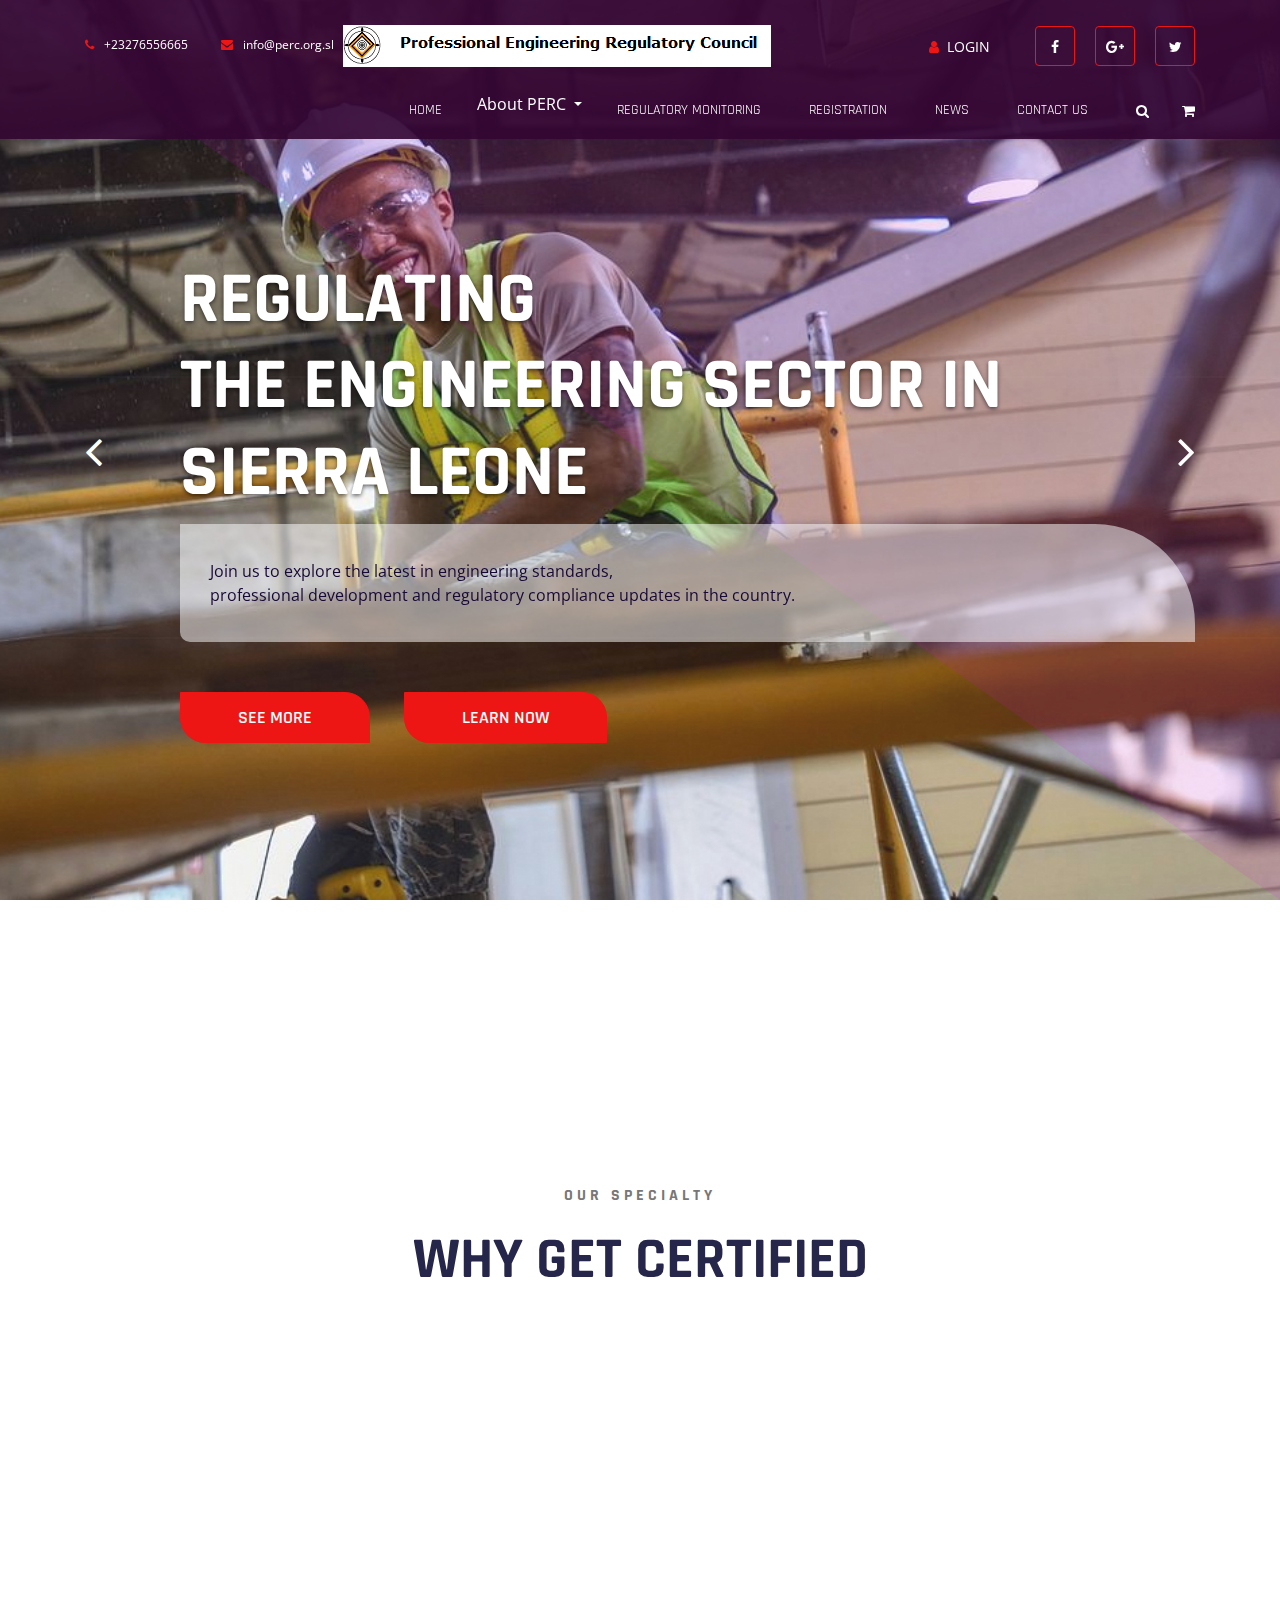
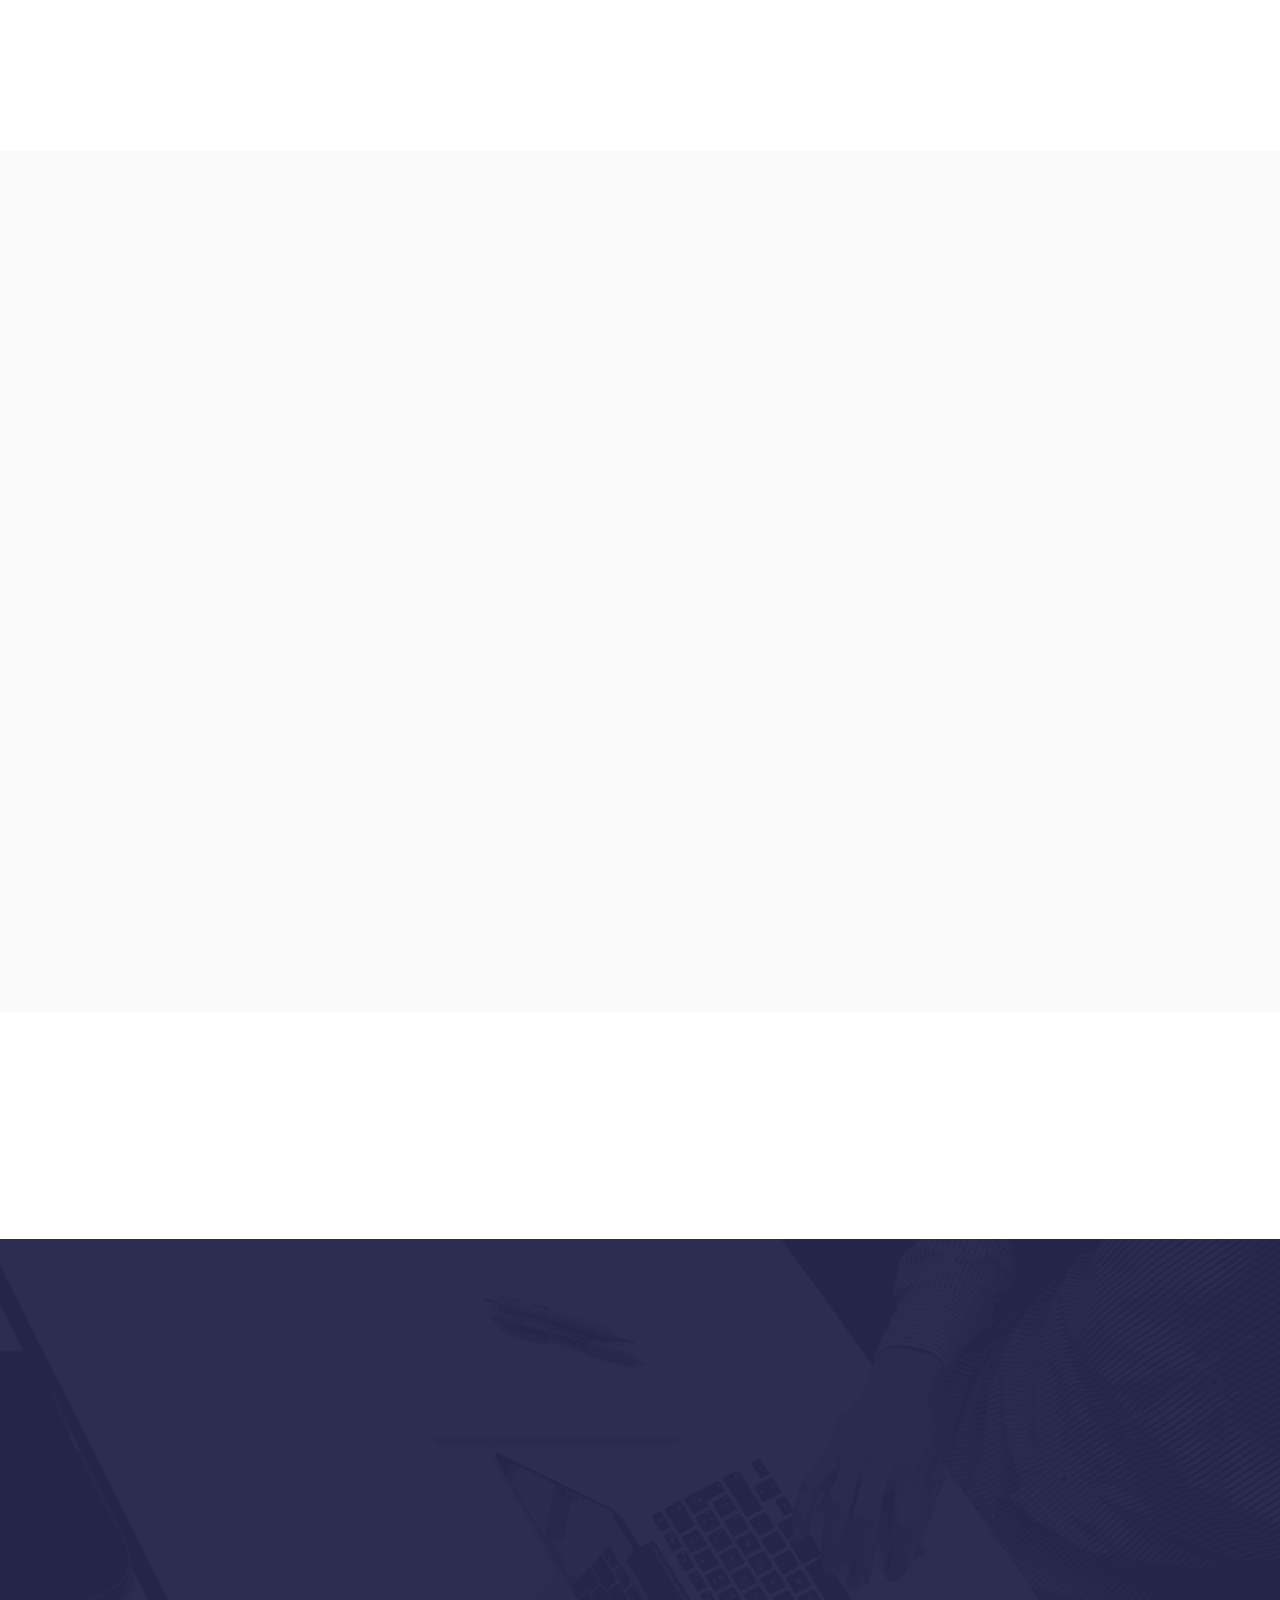
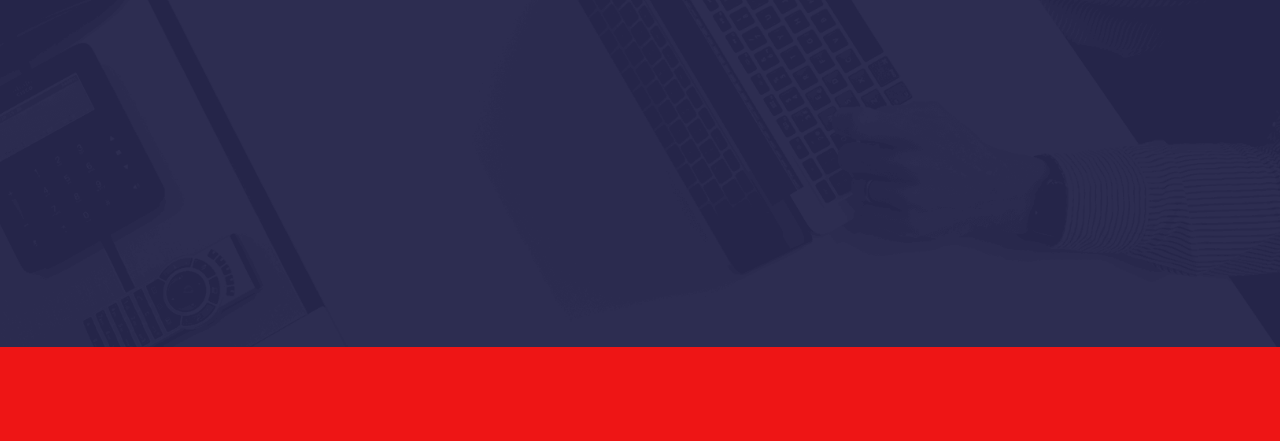
<file: multipurpose/contact us.html>
<!doctype html>
<html lang="en">

<head>
    <!--
    /   Multipurpose: Free Template by FreeHTML5.co
    /   Author: https://freehtml5.co
    /   Facebook: https://facebook.com/fh5co
    /   Twitter: https://twitter.com/fh5co
    -->
    <meta charset="UTF-8">
    <meta name="viewport" content="width=device-width, initial-scale=1">
    <meta http-equiv="X-UA-Compatible" content="IE=edge">
    <link rel="icon" type="image/x-icon" href="assets/images/perclogo_sm.png">
    <!-- Document title -->
    <title>PERC</title>
    <!-- Stylesheets & Fonts -->
    <!-- Google Fonts -->
    <link href="https://fonts.googleapis.com/css?family=Open+Sans:400,400i,700,700i%7CRajdhani:400,600,700"
        rel="stylesheet">
    <!-- Plugins Stylesheets -->
    <link rel="stylesheet" href="assets/css/loader/loaders.css">
    <link rel="stylesheet" href="assets/css/font-awesome/font-awesome.css">
    <link rel="stylesheet" href="assets/css/bootstrap.css">
    <link rel="stylesheet" href="assets/css/aos/aos.css">
    <link rel="stylesheet" href="assets/css/swiper/swiper.css">
    <link rel="stylesheet" href="assets/css/lightgallery.min.css">
    <!-- Template Stylesheet -->
    <link rel="stylesheet" href="assets/css/style.css">
    <!-- Responsive Stylesheet -->
    <link rel="stylesheet" href="assets/css/responsive.css">
</head>

<body>
    <!-- Loader Start -->
    <div class="css-loader">
        <div class="loader-inner line-scale d-flex align-items-center justify-content-center"></div>
    </div>
    <!-- Loader End -->
    <!-- Header Start -->
    <header class="position-absolute w-100">
        <div class="container">
            <div class="top-header d-none d-sm-flex justify-content-between align-items-center">
                <div class="contact">
                    <a href="tel:+23276556665" class="tel"><i class="fa fa-phone" aria-hidden="true"></i>+23276556665</a>
                    <a href="mailto:info@perc.org.sl"><i class="fa fa-envelope"
                            aria-hidden="true"></i>info@perc.org.sl</a>
                            &nbsp;
                             
                             <a  href="index.html"><img src="assets/images/logobanner2.png" alt="perc council"></a>
                </div>
                <nav class="d-flex aic">
                    <a href="#" class="login"><i class="fa fa-user" aria-hidden="true"></i>Login</a>
                    <ul class="nav social d-none d-md-flex">
                        <li><a href="https://www.facebook.com/fh5co" target="_blank"><i class="fa fa-facebook"></i></a></li>
                        <li><a href="#"><i class="fa fa-google-plus"></i></a></li>
                        <li><a href="#"><i class="fa fa-twitter"></i></a></li>
                    </ul>
                </nav>
            </div>
            <nav class="navbar navbar-expand-md navbar-light">
               
                <div class="group d-flex align-items-center">
                    <button class="navbar-toggler" type="button" data-toggle="collapse"
                        data-target="#navbarSupportedContent" aria-controls="navbarSupportedContent"
                        aria-expanded="false" aria-label="Toggle navigation"><span
                            class="navbar-toggler-icon"></span></button>
                    <a class="login-icon d-sm-none" href="#"><i class="fa fa-user"></i></a>
                    <a class="cart" href="#"><i class="fa fa-shopping-cart"></i></a>
                </div>
                <a class="search-icon d-none d-md-block" href="#"><i class="fa fa-search"></i></a>
                <div class="collapse navbar-collapse justify-content-end" id="navbarSupportedContent">
                    <ul class="navbar-nav">
                        <li class="nav-item"><a class="nav-link" href="index.html">Home</a></li>
                        <li class="nav-item">
                            <div class="dropdown">
                             <a  class="dropdown-toggle" type="button" id="dropdownMenu1" data-toggle="dropdown">About PERC <span class="caret"></span></a>
                            <ul  class="dropdown-menu" role="menu" aria-labelledby="dropdownMenu1">
									<li><a role="menuitem" tabindex="-1" href="history.html">History of PERC</a></li>
									<li><a role="menuitem" tabindex="-1" href="mandate.html">Mandate of PERC</a></li> 
									<li ><a role="menuitem" tabindex="-1" href="#">The PERC Act</a></li>
									<!-- <li ><a role="menuitem" tabindex="-1" href="#">Philantrophy</a></li>
									<li ><a role="menuitem" tabindex="-1" href="#">Volunteer</a></li> -->
								</ul>
                            </div>
                           
                        </li>
                        <li class="nav-item"><a class="nav-link" href="monitoring.html">Regulatory Monitoring</a></li>
                        <li class="nav-item"><a class="nav-link" href="registration.html">Registration</a></li>
                        <li class="nav-item"><a class="nav-link" href="news.html">News</a></li>
                        <li class="nav-item"><a class="nav-link" href="#">Contact Us</a></li>
                    </ul>
                    <form class="bg-white search-form" method="get" id="searchform">
                        <div class="input-group">
                            <input class="field form-control" id="s" name="s" type="text" placeholder="Search">
                            <span class="input-group-btn">
                                <input class="submit btn btn-primary" id="searchsubmit" name="submit" type="submit"
                                    value="Search">
                            </span>
                        </div>
                    </form>
                </div>
            </nav>
        </div>
    </header>
    <!-- Header End -->
    <!-- Hero Start -->
    <section class="hero">
        <div class="container">
            <div class="row">
                <div class="col-12 offset-md-1 col-md-11">
                    <div class="swiper-container hero-slider">
                        <div class="swiper-wrapper">
                            <div class="swiper-slide slide-content d-flex align-items-center">
                                <div class="single-slide">
                                    <h1 data-aos="fade-right" data-aos-delay="200">Regulating<br> the engineering sector in Sierra Leone
                                    </h1>
                                    <p data-aos="fade-right" data-aos-delay="600">Join us to explore the latest in engineering standards, <br>professional 
development and regulatory compliance updates in the country.
                                    </p>
                                    <a data-aos="fade-right" data-aos-delay="900" href="#" class="btn btn-primary">See
                                        More</a>
                                    <a data-aos="fade-right" data-aos-delay="900" href="#" class="btn btn-primary">Learn
                                        Now</a>
                                </div>
                            </div>
                            <div class="swiper-slide slide-content d-flex align-items-center">
                                <div class="single-slide">
                                    <h1 data-aos="fade-right" data-aos-delay="200">Promoting<br> Certified Professional Development
                                    </h1>
                                    <p data-aos="fade-right" data-aos-delay="600">Join us to explore the latest in engineering standards, <br>professional 
development and regulatory compliance updates in the country.
                                    </p>
                                    <a data-aos="fade-right" data-aos-delay="900" href="#" class="btn btn-primary">See
                                        More</a>
                                    <a data-aos="fade-right" data-aos-delay="900" href="#" class="btn btn-primary">Learn
                                        Now</a>
                                </div>
                            </div>
                        </div>

                    </div>
                </div>
            </div>
            <!-- Add Control -->
            <span class="arr-left"><i class="fa fa-angle-left"></i></span>
            <span class="arr-right"><i class="fa fa-angle-right"></i></span>
        </div>
        <div class="texture"></div>
        <div class="diag-bg"></div>
    </section>
    <!-- Hero End -->
    <!-- Call To Action Start -->
    <section class="cta" data-aos="fade-up" data-aos-delay="0">
        <div class="container">
            <div class="cta-content d-xl-flex align-items-center justify-content-around text-center text-xl-left">
                <div class="content" data-aos="fade-right" data-aos-delay="200">
                    <h2>WELCOME TO PERC</h2>
                    <p>Find out about the PERC manddate.</p>
                </div>
                <div class="subscribe-btn" data-aos="fade-left" data-aos-delay="400" data-aos-offset="0">
                    <a href="#" class="btn btn-primary">Join Our Community</a>
                </div>
            </div>
        </div>
    </section>
    <!-- Call To Action End -->
    <!-- Services Start -->
    <section class="services">
        <div class="container">
            <div class="title text-center">
                <h6>Our Specialty</h6>
                <h1 class="title-blue">Why Get Certified</h1>
            </div>
            <div class="container">
                <div class="row">
                    <div class="col-sm-6 col-lg-4">
                        <div class="media" data-aos="fade-up" data-aos-delay="200" data-aos-duration="400">
                            <img class="mr-4" src="assets/images/service1.png" alt="Professional Development">
                            <div class="media-body">
                                <h5>Professional Development</h5>
                                PERC promotes professional development of all engineers.
                            </div>
                        </div>
                    </div>
                    <div class="col-sm-6 col-lg-4">
                        <div class="media" data-aos="fade-up" data-aos-delay="400" data-aos-duration="600">
                            <img class="mr-4" src="assets/images/service2.png" alt="Code of Ethics">
                            <div class="media-body">
                                <h5>Code of Ethics</h5>
                                Learn about the Code of Ethics expected of all professional engineers.
                            </div>
                        </div>
                    </div>
                    <div class="col-sm-6 col-lg-4">
                        <div class="media" data-aos="fade-up" data-aos-delay="600" data-aos-duration="800">
                            <img class="mr-4" src="assets/images/service3.png" alt="Regulatory Standards">
                            <div class="media-body">
                                <h5>Regulatory Standards</h5>
                                What are the new regulatory standards and their penalties?
                            </div>
                        </div>
                    </div>
                    <div class="col-sm-6 col-lg-4">
                        <div class="media" data-aos="fade-up" data-aos-delay="200" data-aos-duration="400">
                            <img class="mr-4" src="assets/images/service4.png" alt="Engineering Regulatory Monitoring">
                            <div class="media-body">
                                <h5>Engineering Regulatory Monitoring</h5>
                                How will PERC monitor and regulate the Engineering Sector?
                            </div>
                        </div>
                    </div>
                    <div class="col-sm-6 col-lg-4">
                        <div class="media" data-aos="fade-up" data-aos-delay="400" data-aos-duration="600">
                            <img class="mr-4" src="assets/images/service1.png" alt="Code of Conduct">
                            <div class="media-body">
                                <h5>Code of Conduct</h5>
                                What the new regulations regarding code of conduct?
                            </div>
                        </div>
                    </div>
                    <div class="col-sm-6 col-lg-4">
                        <div class="media" data-aos="fade-up" data-aos-delay="600" data-aos-duration="800">
                            <img class="mr-4" src="assets/images/service5.png" alt="Career Development">
                            <div class="media-body">
                                <h5>Career Development</h5>
                                Learn how to progress from Engineering Technician to Chartered Engineer.
                            </div>
                        </div>
                    </div>
                </div>
            </div>
        </div>
    </section>
    <!-- Services End -->
    <!-- Featured Start -->
    <section class="featured">
        <div class="container">
            <div class="row">
                <div class="col-md-6" data-aos="fade-right" data-aos-delay="400" data-aos-duration="800">
                    <div class="title">
                        <h6 class="title-primary">about PERC</h6>
                        <h1 class="title-blue">The premium work of PERC</h1>
                    </div>
                    <p>The Professional Engineering Regulatory Council (PERC) of the Republic of Siera Leone is a statutory 
                        organ of the Government, established by the amended PERC ACT of 2022. It is concerned with <strong> <em>the responsibility to 
                        regulate the practice of engineering in Sierra Leone, including the registration and discipline of professional engineers.</em></strong> 
                         Its core functions are: .</p>
                    <div class="media-element d-flex justify-content-between">
                        <div class="media">
                            <i class="fa fa-magic mr-4"></i>
                            <div class="media-body">
                                <h5>Registration of persons as professionals</h5>
                                  in specified categories.
                            </div>
                        </div>
                        <div class="media">
                            <i class="fa fa-magic mr-4"></i>
                            <div class="media-body">
                                <h5>the accreditation </h5>
                                of engineering programmes
                            </div>
                        </div>
                    </div>
                    <div class="media-element d-flex justify-content-between">
                        <div class="media">
                            <i class="fa fa-magic mr-4"></i>
                            <div class="media-body">
                                <h5>Regulation of the practice of registered engineers</h5>
                                  in Sierra Leone
                            </div>
                        </div>
                    </div>
                    <a href="#" class="btn btn-primary">See More</a>
                </div>
                <div class="col-md-6" data-aos="fade-left" data-aos-delay="400" data-aos-duration="800">
                    <div class="featured-img">
                        <img class="featured-big" src="assets/images/Black-Professionals_02.jpg" alt="Featured 1">
                       
                    </div>
                </div>
            </div>
        </div>
    </section>
    <!-- Featured End -->
    
   
    <!-- Call To Action 2 Start -->
    <section class="cta cta2" data-aos="fade-up" data-aos-delay="0">
        <div class="container">
            <div class="cta-content d-xl-flex align-items-center justify-content-around text-center text-xl-left">
                <div class="content" data-aos="fade-right" data-aos-delay="200">
                    <h2>EXPLORE ENGINEERING INSIGHTS</h2>
                    <p>Explore innovative strategies to enhance your engineering career. Connect with industry leaders.</p>
                </div>
                <div class="subscribe-btn" data-aos="fade-left" data-aos-delay="400" data-aos-offset="0">
                    <a href="#" class="btn btn-primary">Join Newsletter</a>
                </div>
            </div>
        </div>
    </section>
    <!-- Call To Action 2 End -->
    <!-- Footer Start -->
    <footer>
        <!-- Widgets Start -->
        <div class="footer-widgets">
            <div class="container">
                <div class="row">
                    <div class="col-md-6 col-xl-3">
                        <div class="single-widget contact-widget" data-aos="fade-up" data-aos-delay="0">
                            <h6 class="widget-tiltle">&nbsp;</h6>
                            <p>By subscribing to our mailing list you will always be updated with the latest news from
                                us.
                            </p>
                            <div class="media">
                                <i class="fa fa-map-marker"></i>
                                <div class="media-body ml-3">
                                    <h6>Address</h6>
                                   PERC Secretariat<br>
                                   Government Compound, New England, Freetown, Sierra Leone
                                </div>
                            </div>
                            <div class="media">
                                <i class="fa fa-envelope-o"></i>
                                <div class="media-body ml-3">
                                    <h6>Have any questions?</h6>
                                    <a href="mailto:support@perc.org.sl">support@perc.org.sl</a>
                                </div>
                            </div>
                            <div class="media">
                                <i class="fa fa-phone"></i>
                                <div class="media-body ml-3">
                                    <h6>Call us & Consult us</h6>
                                    <a href="tel:+23279556665"> +23279556665</a>
                                </div>
                            </div>
                            
                        </div>
                    </div>
                    <div class="col-md-6 col-xl-3">
                        <div class="single-widget twitter-widget" data-aos="fade-up" data-aos-delay="200">
                            <h6 class="widget-tiltle">Affiliations</h6>
                            Our affliates
                            <div class="media">
                                <i class="fa fa-twitter"></i>
                                <div class="media-body ml-3">
                                    <h6><a href="#">CAERO</a></h6>
                                    <span>10 Mins Ago</span>
                                </div>
                            </div>
                            <div class="media">
                                <i class="fa fa-twitter"></i>
                                <div class="media-body ml-3">
                                    <h6><a href="#">EC</a> </h6>
                                    <span>20 Mins Ago</span>
                                </div>
                            </div>
                            <div class="media">
                                <i class="fa fa-twitter"></i>
                                <div class="media-body ml-3">
                                    <h6><a href="#">COREN</a></h6>
                                    <span>10 Mins Ago</span>
                                </div>
                            </div>
                            <div class="media">
                                <i class="fa fa-twitter"></i>
                                <div class="media-body ml-3">
                                    <h6><a href="#"></a> </h6>
                                    <span></span>
                                </div>
                            </div>
                        </div>
                    </div>
                    <div class="col-md-6 col-xl-3">
                        <div class="single-widget recent-post-widget" data-aos="fade-up" data-aos-delay="400">
                            <h6 class="widget-tiltle">Latest Updates</h6>
                            <div class="media">
                                <a class="rcnt-img" href="#"><img src="assets/images/rcnt-post1.png"
                                        alt="Recent Post"></a>
                                <div class="media-body ml-3">
                                    <h6><a href="#">An engaging informative site</a></h6>
                                    <p><i class="fa fa-user"></i>Mano <i class="fa fa-eye"></i> 202 Views</p>
                                </div>
                            </div>
                            <div class="media">
                                <a class="rcnt-img" href="#"><img src="assets/images/rcnt-post2.png"
                                        alt="Recent Post"></a>
                                <div class="media-body ml-3">
                                    <h6><a href="#">Encouraging Standards. The key to success.</a></h6>
                                    <p><i class="fa fa-user"></i>Rosias <i class="fa fa-eye"></i> 20 Views</p>
                                </div>
                            </div>
                            <div class="media">
                                <a class="rcnt-img" href="#"><img src="assets/images/rcnt-post3.png"
                                        alt="Recent Post"></a>
                                <div class="media-body ml-3">
                                    <h6><a href="#">Free BIM overview workshop.</a></h6>
                                    <p><i class="fa fa-user"></i>Kien <i class="fa fa-eye"></i> 74 Views</p>
                                </div>
                            </div>
                            <div class="media">
                                <a class="rcnt-img" href="#"><img src="assets/images/rcnt-post4.png"
                                        alt="Recent Post"></a>
                                <div class="media-body ml-3">
                                    <h6><a href="#">An engaging workshop on AI</a></h6>
                                    <p><i class="fa fa-user"></i>Robert <i class="fa fa-eye"></i> 48 Views</p>
                                </div>
                            </div>
                        </div>
                    </div>
                    <div class="col-md-6 col-xl-3">
                        <div class="single-widget tags-widget" data-aos="fade-up" data-aos-delay="800">
                            <h6 class="widget-tiltle">Popular Tags</h6>
                            <a href="#">Architecture</a>
                            <a href="#">Design</a>
                            <a href="#">Construction</a>
                            <a href="#">Energy</a>
                            <a href="#">Petroleum</a>
                            <a href="#">Mining</a>
                        </div>
                        <div class="single-widget subscribe-widget" data-aos="fade-up" data-aos-delay="800">
                            <h6 class="widget-tiltle">Subscribe to us</h6>
                            <p>Sign up for our mailing list to get latest updates and offers</p>
                            <form class="" method="get">
                                <div class="input-group">
                                    <input class="field form-control" name="subscribe" type="email"
                                        placeholder="Email Address">
                                    <span class="input-group-btn">
                                        <button type="submit" name="submit-mail"><i class="fa fa-check"></i></button>
                                    </span>
                                </div>
                            </form>
                            <p>We respect your privacy</p>
                            <ul class="nav social-nav">
                                <li><a href="https://www.facebook.com/fh5co" target="_blank"><i class="fa fa-facebook"></i></a></li>
                                <li><a href="#"><i class="fa fa-google-plus"></i></a></li>
                                <li><a href="#"><i class="fa fa-twitter"></i></a></li>
                                <li><a href="#"><i class="fa fa-google-plus"></i></a></li>
                                <li><a href="#"><i class="fa fa-linkedin"></i></a></li>
                            </ul>
                        </div>
                    </div>
                </div>
            </div>
        </div>
        <!-- Widgets End -->
        <!-- Foot Note Start -->
        <div class="foot-note">
            <div class="container">
                <div
                    class="footer-content text-center text-lg-left d-lg-flex justify-content-between align-items-center">
                    <p class="mb-0" data-aos="fade-right" data-aos-offset="0">&copy; 2025 All Rights Reserved. Professional Engineering Regulatory Council.</p>
                    <p class="mb-0" data-aos="fade-left" data-aos-offset="0"><a href="#">Terms Of Use</a><a
                            href="#">Privacy & Security
                            Statement</a></p> 
                </div>
                
                    
            </div>
        </div>
        <!-- Foot Note End -->
    </footer>
    <!-- Footer Endt -->
    <!--jQuery-->
    <script src="assets/js/jquery-3.3.1.js"></script>
    <!--Plugins-->
    <script src="assets/js/bootstrap.bundle.js"></script>
    <script src="assets/js/loaders.css.js"></script>
    <script src="assets/js/aos.js"></script>
    <script src="assets/js/swiper.min.js"></script>
    <script src="assets/js/lightgallery-all.min.js"></script>
    <!--Template Script-->
    <script src="assets/js/main.js"></script>
</body>

</html>
</file>
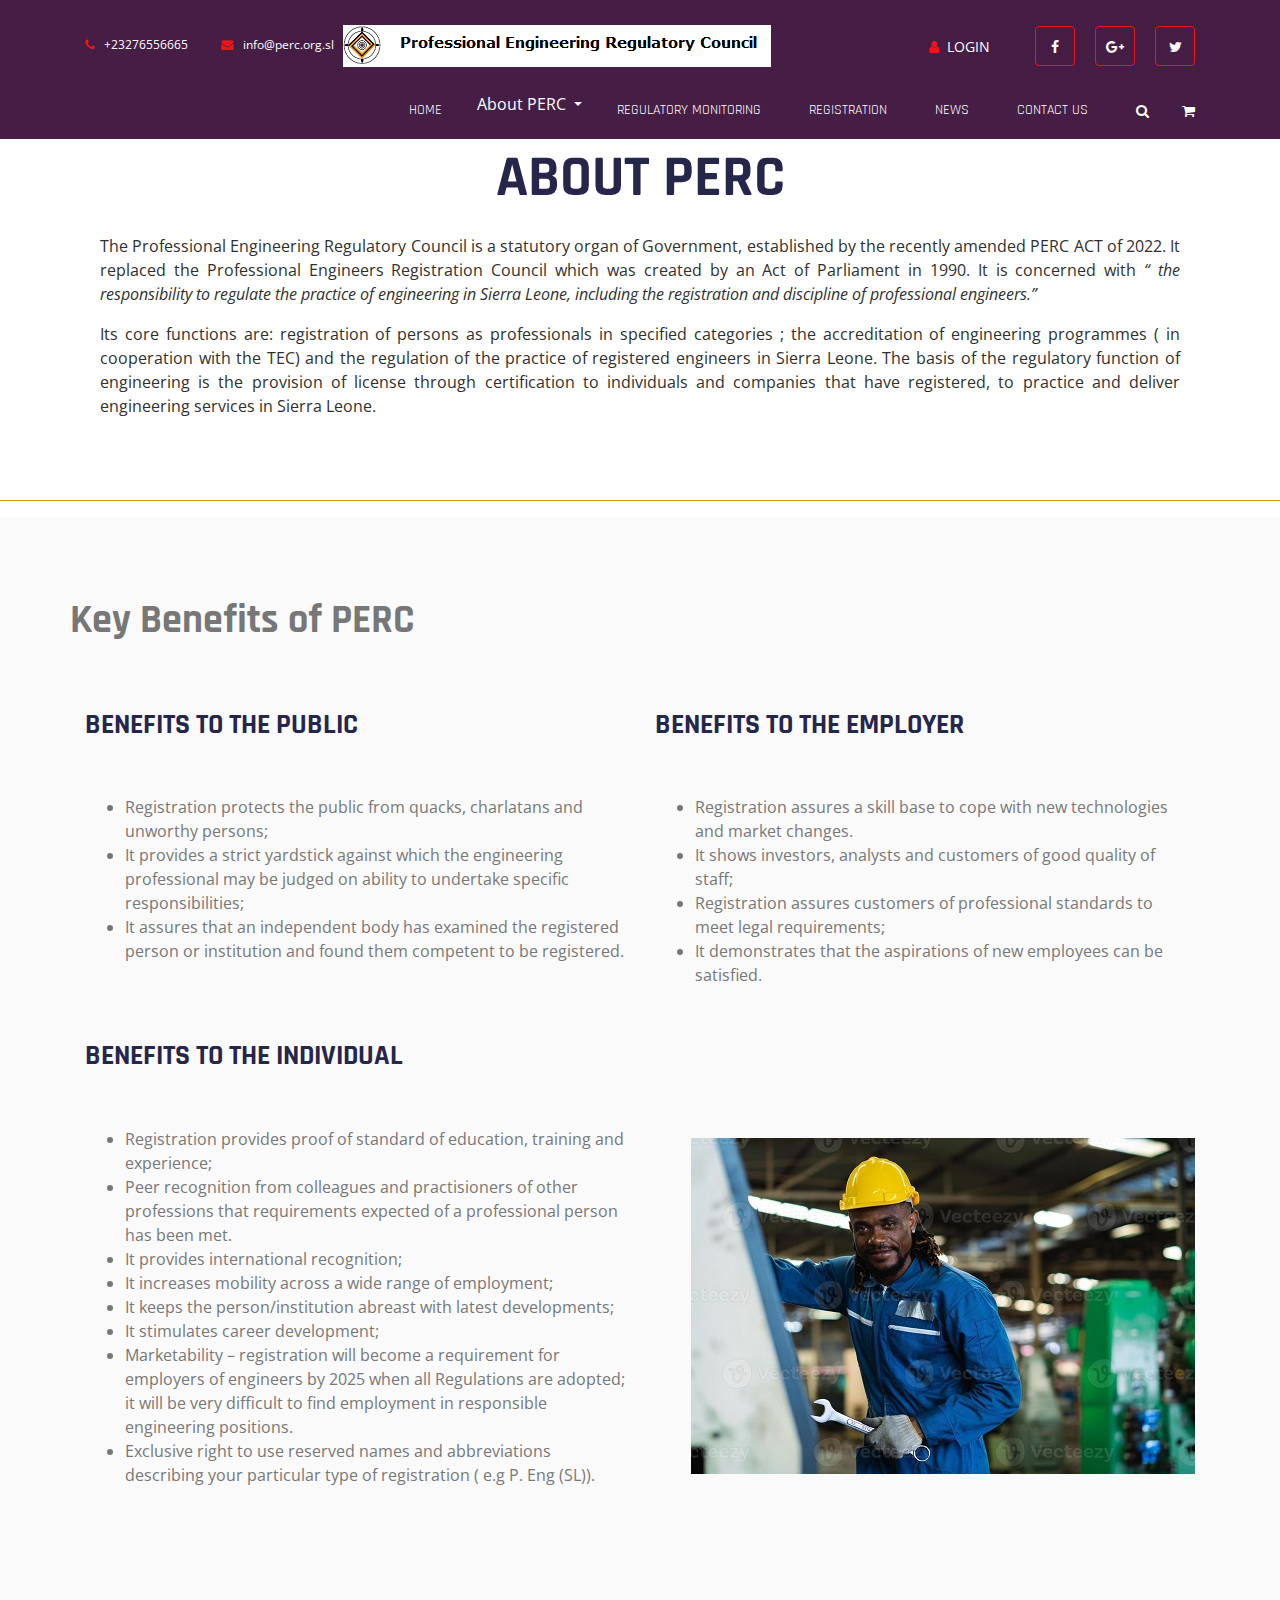
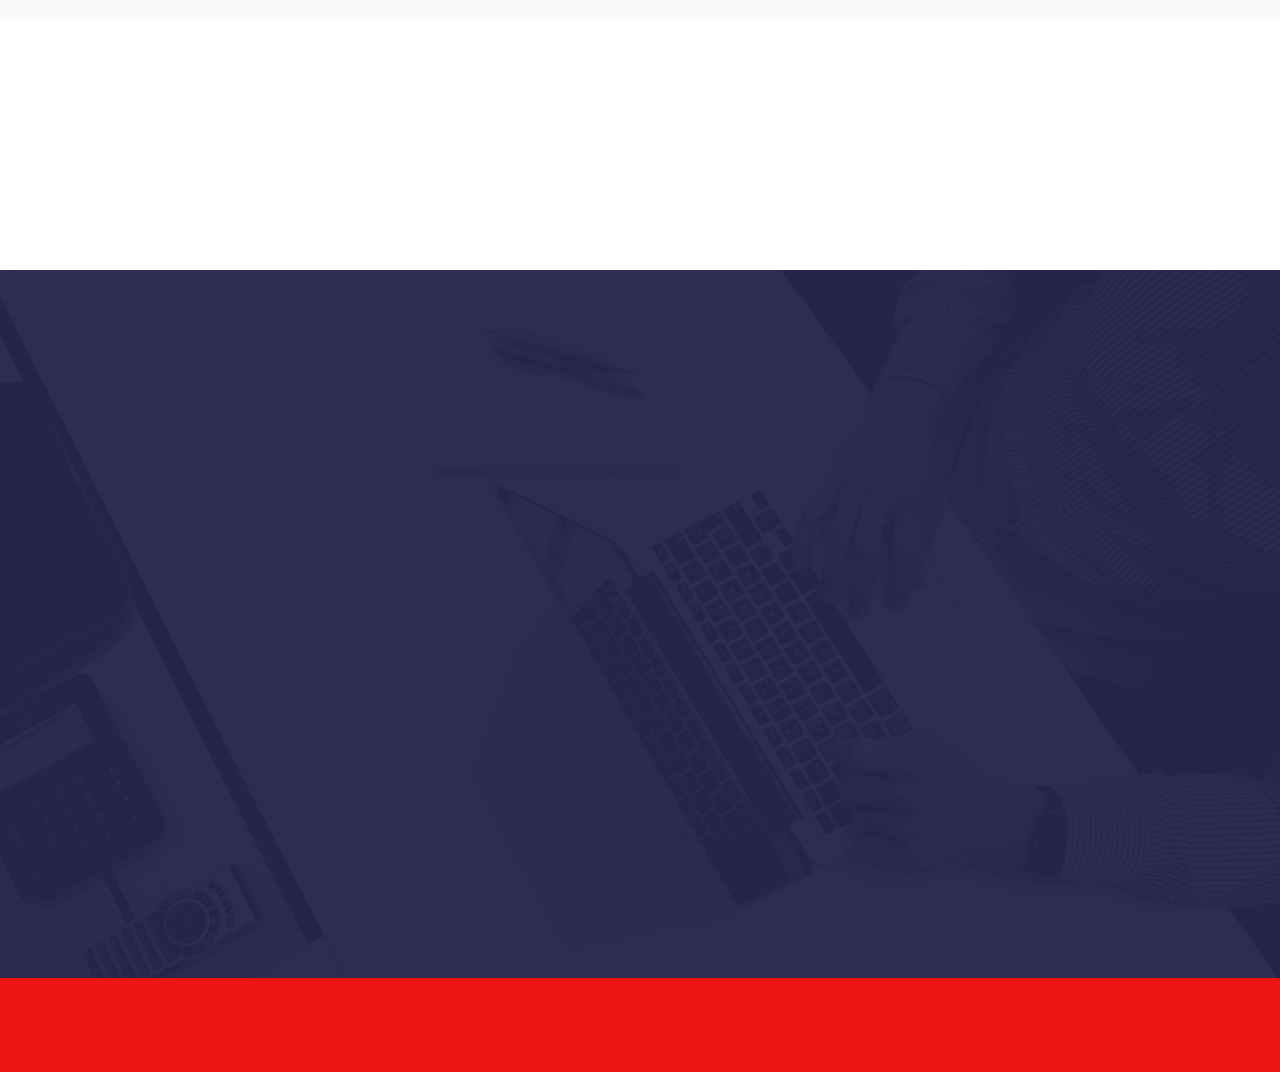
<file: multipurpose/history.html>
<!doctype html>
<html lang="en">

<head>
    <!--
    /   Multipurpose: Free Template by FreeHTML5.co
    /   Author: https://freehtml5.co
    /   Facebook: https://facebook.com/fh5co
    /   Twitter: https://twitter.com/fh5co
    -->
    <meta charset="UTF-8">
    <meta name="viewport" content="width=device-width, initial-scale=1">
    <meta http-equiv="X-UA-Compatible" content="IE=edge">
    <!-- Document title -->
    <title>About PERC</title>
    <!-- Stylesheets & Fonts -->
    <!-- Google Fonts -->
    <link href="https://fonts.googleapis.com/css?family=Open+Sans:400,400i,700,700i%7CRajdhani:400,600,700"
        rel="stylesheet">
    <!-- Plugins Stylesheets -->
    <link rel="stylesheet" href="assets/css/loader/loaders.css">
    <link rel="stylesheet" href="assets/css/font-awesome/font-awesome.css">
    <link rel="stylesheet" href="assets/css/bootstrap.css">
    <link rel="stylesheet" href="assets/css/aos/aos.css">
    <link rel="stylesheet" href="assets/css/swiper/swiper.css">
    <link rel="stylesheet" href="assets/css/lightgallery.min.css">
    <!-- Template Stylesheet -->
    <link rel="stylesheet" href="assets/css/style.css">
    <!-- Responsive Stylesheet -->
    <link rel="stylesheet" href="assets/css/responsive.css">
    <link rel="icon" type="image/x-icon" href="assets/images/perclogo_sm.png">
</head>

<body>
    <!-- Loader Start -->
    <div class="css-loader">
        <div class="loader-inner line-scale d-flex align-items-center justify-content-center"></div>
    </div>
    <!-- Loader End -->
    <!-- Header Start -->
    <header class="position-absolute w-100">
        <div class="container">
            <div class="top-header d-none d-sm-flex justify-content-between align-items-center">
                <div class="contact">
                    <a href="tel:+23276556665" class="tel"><i class="fa fa-phone" aria-hidden="true"></i>+23276556665</a>
                    <a href="mailto:info@perc.org.sl"><i class="fa fa-envelope"
                            aria-hidden="true"></i>info@perc.org.sl</a>
                            &nbsp;
                             
                             <a  href="index.html"><img src="assets/images/logobanner2.png" alt="perc council"></a>
                </div>
                <nav class="d-flex aic">
                    <a href="#" class="login"><i class="fa fa-user" aria-hidden="true"></i>Login</a>
                    <ul class="nav social d-none d-md-flex">
                        <li><a href="https://www.facebook.com/fh5co" target="_blank"><i class="fa fa-facebook"></i></a></li>
                        <li><a href="#"><i class="fa fa-google-plus"></i></a></li>
                        <li><a href="#"><i class="fa fa-twitter"></i></a></li>
                    </ul>
                </nav>
            </div>
            <nav class="navbar navbar-expand-md navbar-light">
               
                <div class="group d-flex align-items-center">
                    <button class="navbar-toggler" type="button" data-toggle="collapse"
                        data-target="#navbarSupportedContent" aria-controls="navbarSupportedContent"
                        aria-expanded="false" aria-label="Toggle navigation"><span
                            class="navbar-toggler-icon"></span></button>
                    <a class="login-icon d-sm-none" href="#"><i class="fa fa-user"></i></a>
                    <a class="cart" href="#"><i class="fa fa-shopping-cart"></i></a>
                </div>
                <a class="search-icon d-none d-md-block" href="#"><i class="fa fa-search"></i></a>
                <div class="collapse navbar-collapse justify-content-end" id="navbarSupportedContent">
                    <ul class="navbar-nav">
                        <li class="nav-item"><a class="nav-link" href="index.html">Home</a></li>
                        <li class="nav-item">
                            <div class="dropdown">
                             <a  class="dropdown-toggle" type="button" id="dropdownMenu1" data-toggle="dropdown">About PERC <span class="caret"></span></a>
                            <ul  class="dropdown-menu" role="menu" aria-labelledby="dropdownMenu1">
									<li><a role="menuitem" tabindex="-1" href="history.html">History of PERC</a></li>
									<li><a role="menuitem" tabindex="-1" href="mandate.html">Mandate of PERC</a></li> 
									<li ><a role="menuitem" tabindex="-1" href="#">The PERC Act</a></li>
									<!-- <li ><a role="menuitem" tabindex="-1" href="#">Philantrophy</a></li>
									<li ><a role="menuitem" tabindex="-1" href="#">Volunteer</a></li> -->
								</ul>
                            </div>
                           
                        </li>
                        <li class="nav-item"><a class="nav-link" href="#">Regulatory Monitoring</a></li>
                        <li class="nav-item"><a class="nav-link" href="#">Registration</a></li>
                        <li class="nav-item"><a class="nav-link" href="#">News</a></li>
                        <li class="nav-item"><a class="nav-link" href="#">Contact Us</a></li>
                    </ul>
                    <form class="bg-white search-form" method="get" id="searchform">
                        <div class="input-group">
                            <input class="field form-control" id="s" name="s" type="text" placeholder="Search">
                            <span class="input-group-btn">
                                <input class="submit btn btn-primary" id="searchsubmit" name="submit" type="submit"
                                    value="Search">
                            </span>
                        </div>
                    </form>
                </div>
            </nav>
        </div>
    </header>
    <!-- Header End -->
   <!--Buffer space between nav bar and heading -->
   <section >
        <div class="container">
            <p>&nbsp;</p>
            <div class="title text-center">
                <h6></h6>
                
        </div>
         <div class="container"> 
          <h1>  
          </h1>
             <p></p>
         </div>
        </div>
    </section>
    <!-- Services Start -->
    <section class="services">
        <div class="container">
            <div class="title text-center">
                <h6></h6>
                <h1 class="title-blue">About PERC</h1>
            </div>
            <div class="container">
            <div><p color="black">The Professional Engineering Regulatory Council is a statutory organ of Government, 
              established by the recently amended PERC ACT of 2022. It replaced the
            Professional Engineers Registration Council which was created by an Act of Parliament in 1990. It is concerned with <em>  “ the responsibility 
            to regulate the practice of engineering in Sierra Leone, including the registration and discipline of professional engineers.” </em></p>
            <p>Its core functions are: registration of persons as professionals in specified categories ; the accreditation of engineering programmes ( in cooperation with the TEC) and the regulation of the practice of registered engineers in Sierra Leone.
            The basis of the regulatory function of engineering is the provision of license through certification to individuals and companies that have registered, to practice and deliver engineering services in Sierra Leone.</p>
          </div>
                
        </div>
    </section>
    <!-- Services End -->
     <hr color="orange">
    <!-- Featured Start -->
    <section class="featured">
        <div class="container">
            <div class="row">
              <h1 class="title-blue">Key Benefits of PERC</h1>
              <br>
              <p>&nbsp;</p>
            </div>
            <div class="row">  
                <div class="col-md-6" >
                    <div class="title">
                        <h3 class="title-blue">Benefits to the Public</h3>
                    </div>
                    <p>
                      <ul>
                        <li> Registration protects the public from quacks, charlatans and unworthy persons; </li>
                        <li> It provides a strict yardstick against which the engineering professional may be judged on  ability to undertake specific responsibilities;
                        </li>
                        <li> It assures that an independent body has examined the registered person or institution and found them competent to be registered.</li>
                      </ul>
                     
                    </p>
                 </div>
                <div class="col-md-6" >
                    <div class="title">
                        <h3 class="title-blue">Benefits to the Employer</h3>
                    </div>
                    <p>
                      <ul>
                        <li> Registration assures a skill base to cope with new technologies and market changes. </li>
                        <li> It shows investors, analysts and customers of good quality of staff;
                        </li>
                        <li> Registration assures customers of professional standards to meet legal requirements;
                        </li>
                        <li> It demonstrates that the aspirations of new employees can be satisfied.
                        </li>
                      </ul>
                     
                    </p>
              </div>
            </div>
            <div class="row">  
                <div class="col-md-6" >
                    <div class="title">
                        <h3 class="title-blue">Benefits to the individual</h3>
                    </div>
                    <p>
                      <ul>
                        <li> Registration provides proof of standard of education, training and experience; </li>
                        <li> Peer recognition from colleagues and practisioners of other  professions that requirements expected of a professional person has been met.
                        </li>
                        <li> It provides international recognition;</li>
                        <li> It increases mobility across a wide range of employment;</li>
                        <li> It keeps the person/institution abreast with latest developments; </li>
                        <li> It stimulates career development;</li>
                        <li> Marketability – registration will become a requirement for employers of engineers by 2025 when all Regulations are adopted; 
                          it will be very difficult to find employment in responsible engineering positions.
                        </li>
                        <li> Exclusive right to use reserved names and abbreviations describing your particular type of registration ( e.g P. Eng (SL)). </li>
                      </ul>
                    </p>
                 </div>
                 <div class="col-md-6" >
                    <div class="featured-img">
                        <img class="featured-big" src="assets/images/black-engineer-stock-photo1.jpg" alt="Featured 1">                       
                    </div>
                </div>
              </div>   
        </div>
    </section>
    <!-- Featured End -->
    
   
    <!-- Call To Action 2 Start -->
    <section class="cta cta2" data-aos="fade-up" data-aos-delay="0">
        <div class="container">
            <div class="cta-content d-xl-flex align-items-center justify-content-around text-center text-xl-left">
                <div class="content" data-aos="fade-right" data-aos-delay="200">
                    <h2>OUR REGULATORY MANDATE</h2>
                    <p>Regulation of the practice of registered engineers, accreditation of engineering programmes, <br>
                      Registration of persons as professionals.</p>
                </div>
                <div class="subscribe-btn" data-aos="fade-left" data-aos-delay="400" data-aos-offset="0">
                    <a href="#" class="btn btn-primary">Join Newsletter</a>
                </div>
            </div>
        </div>
    </section>
    <!-- Call To Action 2 End -->
    <!-- Footer Start -->
       <footer>
        <!-- Widgets Start -->
        <div class="footer-widgets">
            <div class="container">
                <div class="row">
                    <div class="col-md-6 col-xl-3">
                        <div class="single-widget contact-widget" data-aos="fade-up" data-aos-delay="0">
                            <h6 class="widget-tiltle">&nbsp;</h6>
                            <p>By subscribing to our mailing list you will always be updated with the latest news from
                                us.
                            </p>
                            <div class="media">
                                <i class="fa fa-map-marker"></i>
                                <div class="media-body ml-3">
                                    <h6>Address</h6>
                                   PERC Secretariat<br>
                                   Government Compound, New England, Freetown, Sierra Leone
                                </div>
                            </div>
                            <div class="media">
                                <i class="fa fa-envelope-o"></i>
                                <div class="media-body ml-3">
                                    <h6>Have any questions?</h6>
                                    <a href="mailto:support@perc.org.sl">support@perc.org.sl</a>
                                </div>
                            </div>
                            <div class="media">
                                <i class="fa fa-phone"></i>
                                <div class="media-body ml-3">
                                    <h6>Call us & Consult us</h6>
                                    <a href="tel:+23279556665"> +23279556665</a>
                                </div>
                            </div>
                            
                        </div>
                    </div>
                    <div class="col-md-6 col-xl-3">
                        <div class="single-widget twitter-widget" data-aos="fade-up" data-aos-delay="200">
                            <h6 class="widget-tiltle">Affiliations</h6>
                            Our affliates
                            <div class="media">
                                <i class="fa fa-twitter"></i>
                                <div class="media-body ml-3">
                                    <h6><a href="#">CAERO</a></h6>
                                    <span></span>
                                </div>
                            </div>
                            <div class="media">
                                <i class="fa fa-twitter"></i>
                                <div class="media-body ml-3">
                                    <h6><a href="#">EC</a> </h6>
                                    <span></span>
                                </div>
                            </div>
                            <div class="media">
                                <i class="fa fa-twitter"></i>
                                <div class="media-body ml-3">
                                    <h6><a href="#">COREN</a></h6>
                                    <span></span>
                                </div>
                            </div>
                            <div class="media">
                                <i class="fa fa-twitter"></i>
                                <div class="media-body ml-3">
                                    <h6><a href="#"></a> </h6>
                                    <span></span>
                                </div>
                            </div>
                        </div>
                    </div>
                    <div class="col-md-6 col-xl-3">
                        <div class="single-widget recent-post-widget" data-aos="fade-up" data-aos-delay="400">
                            <h6 class="widget-tiltle">Latest Updates</h6>
                            <div class="media">
                                <a class="rcnt-img" href="#"><img src="assets/images/rcnt-post1.png"
                                        alt="Recent Post"></a>
                                <div class="media-body ml-3">
                                    <h6><a href="#">An engaging informative site</a></h6>
                                    <p><i class="fa fa-user"></i>Mano <i class="fa fa-eye"></i> 202 Views</p>
                                </div>
                            </div>
                            <div class="media">
                                <a class="rcnt-img" href="#"><img src="assets/images/rcnt-post2.png"
                                        alt="Recent Post"></a>
                                <div class="media-body ml-3">
                                    <h6><a href="#">Encouraging Standards. The key to success.</a></h6>
                                    <p><i class="fa fa-user"></i>Rosias <i class="fa fa-eye"></i> 20 Views</p>
                                </div>
                            </div>
                            <div class="media">
                                <a class="rcnt-img" href="#"><img src="assets/images/rcnt-post3.png"
                                        alt="Recent Post"></a>
                                <div class="media-body ml-3">
                                    <h6><a href="#">Free BIM overview workshop.</a></h6>
                                    <p><i class="fa fa-user"></i>Kien <i class="fa fa-eye"></i> 74 Views</p>
                                </div>
                            </div>
                            <div class="media">
                                <a class="rcnt-img" href="#"><img src="assets/images/rcnt-post4.png"
                                        alt="Recent Post"></a>
                                <div class="media-body ml-3">
                                    <h6><a href="#">An engaging workshop on AI</a></h6>
                                    <p><i class="fa fa-user"></i>Robert <i class="fa fa-eye"></i> 48 Views</p>
                                </div>
                            </div>
                        </div>
                    </div>
                    <div class="col-md-6 col-xl-3">
                        <div class="single-widget tags-widget" data-aos="fade-up" data-aos-delay="800">
                            <h6 class="widget-tiltle">Popular Tags</h6>
                            <a href="#">Architecture</a>
                            <a href="#">Design</a>
                            <a href="#">Construction</a>
                            <a href="#">Energy</a>
                            <a href="#">Petroleum</a>
                            <a href="#">Mining</a>
                        </div>
                        <div class="single-widget subscribe-widget" data-aos="fade-up" data-aos-delay="800">
                            <h6 class="widget-tiltle">Subscribe to us</h6>
                            <p>Sign up for our mailing list to get latest updates and offers</p>
                            <form class="" method="get">
                                <div class="input-group">
                                    <input class="field form-control" name="subscribe" type="email"
                                        placeholder="Email Address">
                                    <span class="input-group-btn">
                                        <button type="submit" name="submit-mail"><i class="fa fa-check"></i></button>
                                    </span>
                                </div>
                            </form>
                            <p>We respect your privacy</p>
                            <ul class="nav social-nav">
                                <li><a href="https://www.facebook.com/fh5co" target="_blank"><i class="fa fa-facebook"></i></a></li>
                                <li><a href="#"><i class="fa fa-google-plus"></i></a></li>
                                <li><a href="#"><i class="fa fa-twitter"></i></a></li>
                                <li><a href="#"><i class="fa fa-google-plus"></i></a></li>
                                <li><a href="#"><i class="fa fa-linkedin"></i></a></li>
                            </ul>
                        </div>
                    </div>
                </div>
            </div>
        </div>
        <!-- Widgets End -->
        <!-- Foot Note Start -->
        <div class="foot-note">
            <div class="container">
                <div
                    class="footer-content text-center text-lg-left d-lg-flex justify-content-between align-items-center">
                    <p class="mb-0" data-aos="fade-right" data-aos-offset="0">&copy; 2025 All Rights Reserved. Professional Engineering Regulatory Council.</p>
                    <p class="mb-0" data-aos="fade-left" data-aos-offset="0"><a href="#">Terms Of Use</a><a
                            href="#">Privacy & Security
                            Statement</a></p> 
                </div>
                
                    
            </div>
        </div>
        <!-- Foot Note End -->
    </footer>
    <!-- Footer Endt -->
    <!--jQuery-->
    <script src="assets/js/jquery-3.3.1.js"></script>
    <!--Plugins-->
    <script src="assets/js/bootstrap.bundle.js"></script>
    <script src="assets/js/loaders.css.js"></script>
    <script src="assets/js/aos.js"></script>
    <script src="assets/js/swiper.min.js"></script>
    <script src="assets/js/lightgallery-all.min.js"></script>
    <!--Template Script-->
    <script src="assets/js/main.js"></script>
</body>

</html>
</file>
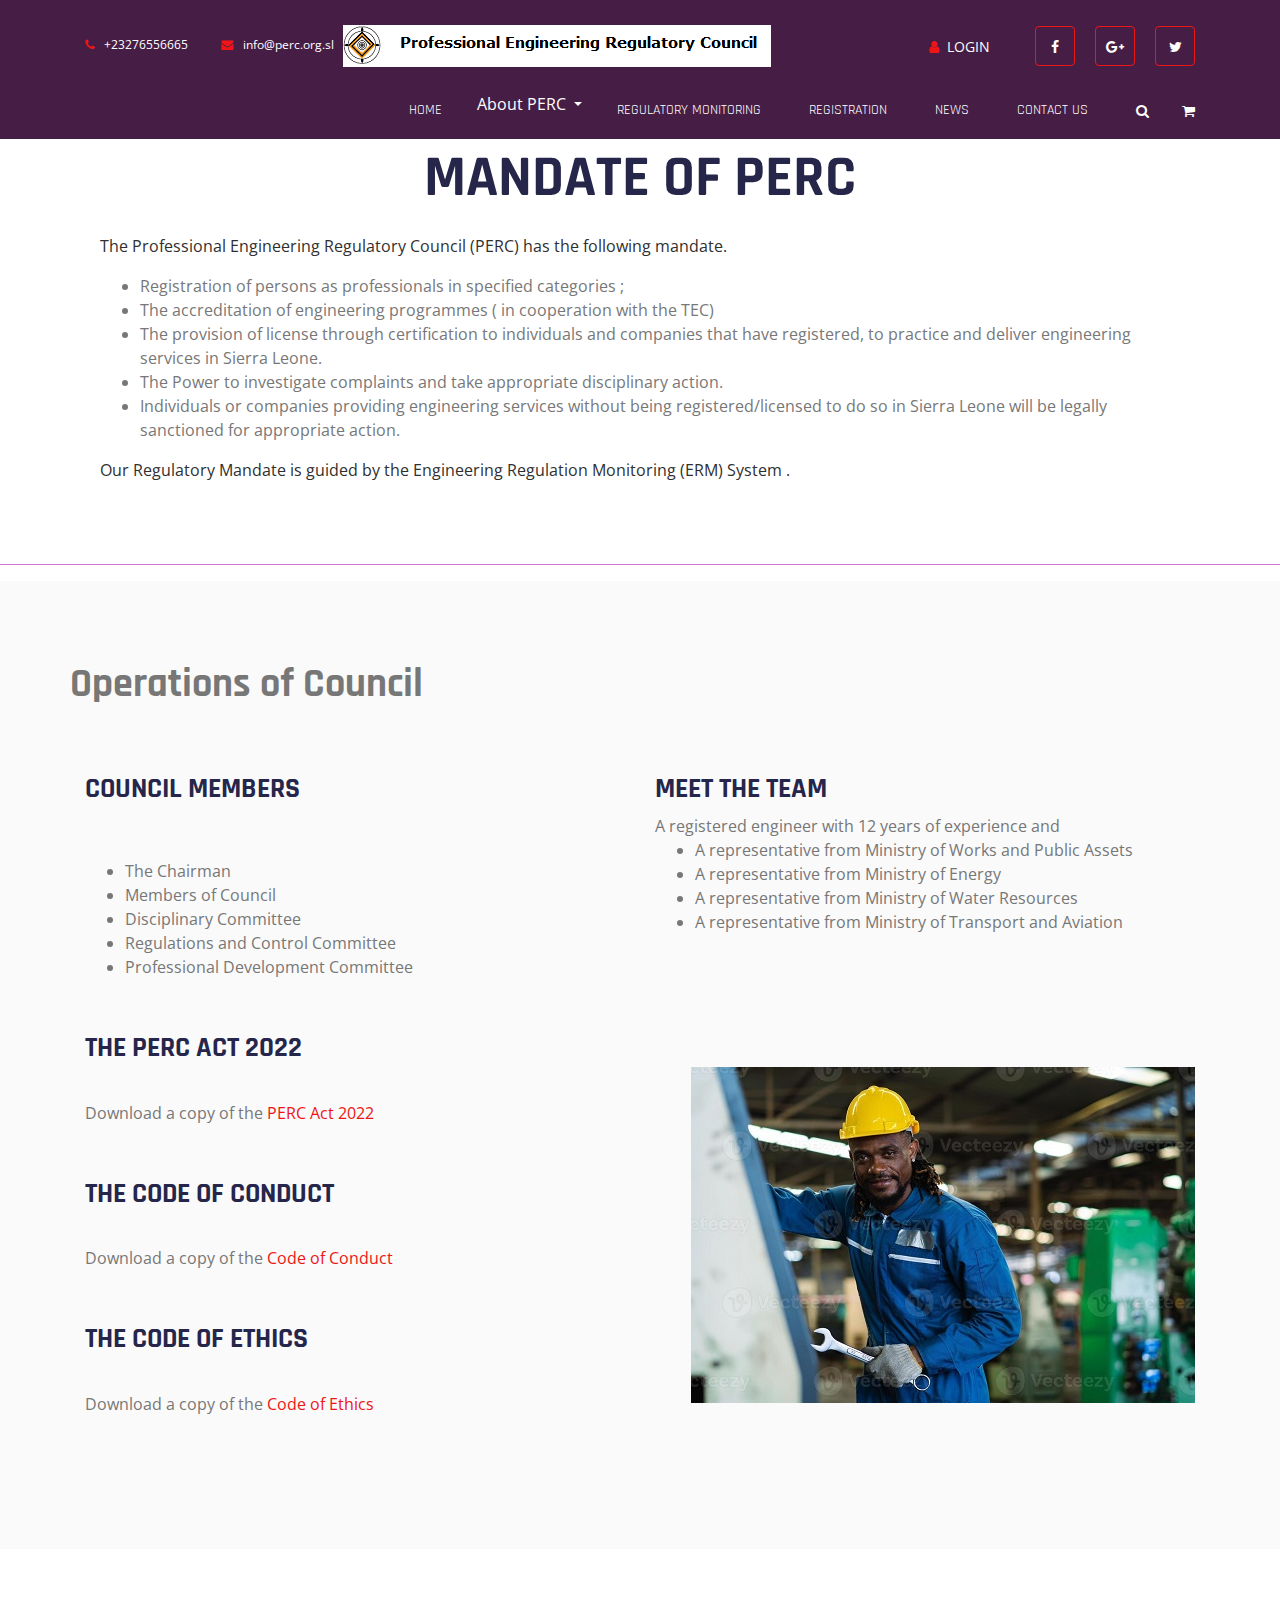
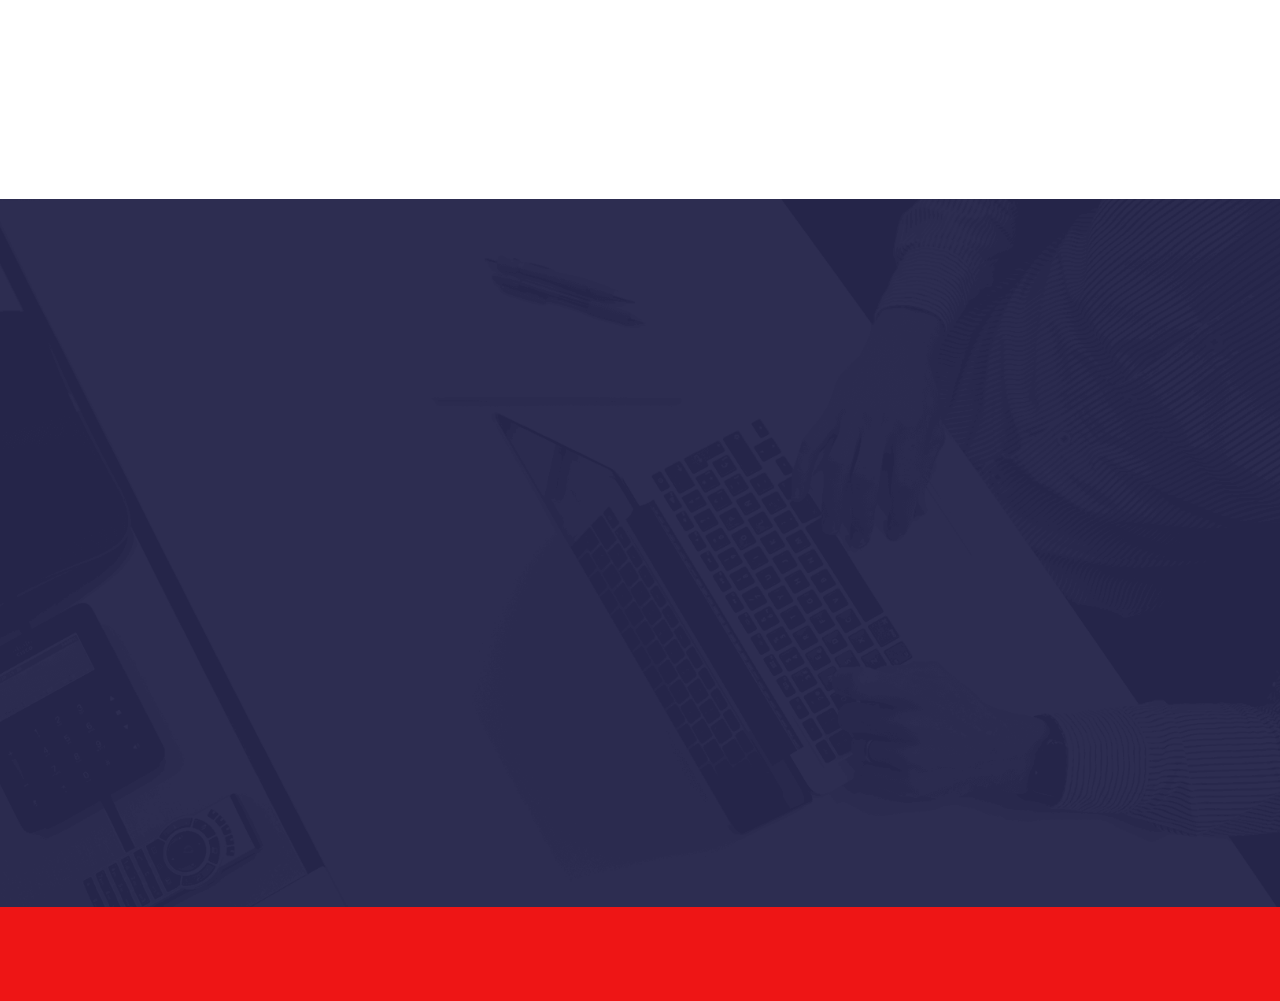
<file: multipurpose/mandate.html>
<!doctype html>
<html lang="en">

<head>
    <!--
    /   Multipurpose: Free Template by FreeHTML5.co
    /   Author: https://freehtml5.co
    /   Facebook: https://facebook.com/fh5co
    /   Twitter: https://twitter.com/fh5co
    -->
    <meta charset="UTF-8">
    <meta name="viewport" content="width=device-width, initial-scale=1">
    <meta http-equiv="X-UA-Compatible" content="IE=edge">
    <!-- Document title -->
    <title>PERC Mandate</title>
    <!-- Stylesheets & Fonts -->
    <!-- Google Fonts -->
    <link href="https://fonts.googleapis.com/css?family=Open+Sans:400,400i,700,700i%7CRajdhani:400,600,700"
        rel="stylesheet">
    <!-- Plugins Stylesheets -->
    <link rel="stylesheet" href="assets/css/loader/loaders.css">
    <link rel="stylesheet" href="assets/css/font-awesome/font-awesome.css">
    <link rel="stylesheet" href="assets/css/bootstrap.css">
    <link rel="stylesheet" href="assets/css/aos/aos.css">
    <link rel="stylesheet" href="assets/css/swiper/swiper.css">
    <link rel="stylesheet" href="assets/css/lightgallery.min.css">
    <!-- Template Stylesheet -->
    <link rel="stylesheet" href="assets/css/style.css">
    <!-- Responsive Stylesheet -->
    <link rel="stylesheet" href="assets/css/responsive.css">
    <link rel="icon" type="image/x-icon" href="assets/images/perclogo_sm.png">
</head>

<body>
    <!-- Loader Start -->
    <div class="css-loader">
        <div class="loader-inner line-scale d-flex align-items-center justify-content-center"></div>
    </div>
    <!-- Loader End -->
    <!-- Header Start -->
    <header class="position-absolute w-100">
        <div class="container">
            <div class="top-header d-none d-sm-flex justify-content-between align-items-center">
                <div class="contact">
                    <a href="tel:+23276556665" class="tel"><i class="fa fa-phone" aria-hidden="true"></i>+23276556665</a>
                    <a href="mailto:info@perc.org.sl"><i class="fa fa-envelope"
                            aria-hidden="true"></i>info@perc.org.sl</a>
                            &nbsp;
                             
                             <a  href="index.html"><img src="assets/images/logobanner2.png" alt="perc council"></a>
                </div>
                <nav class="d-flex aic">
                    <a href="#" class="login"><i class="fa fa-user" aria-hidden="true"></i>Login</a>
                    <ul class="nav social d-none d-md-flex">
                        <li><a href="https://www.facebook.com/fh5co" target="_blank"><i class="fa fa-facebook"></i></a></li>
                        <li><a href="#"><i class="fa fa-google-plus"></i></a></li>
                        <li><a href="#"><i class="fa fa-twitter"></i></a></li>
                    </ul>
                </nav>
            </div>
            <nav class="navbar navbar-expand-md navbar-light">
               
                <div class="group d-flex align-items-center">
                    <button class="navbar-toggler" type="button" data-toggle="collapse"
                        data-target="#navbarSupportedContent" aria-controls="navbarSupportedContent"
                        aria-expanded="false" aria-label="Toggle navigation"><span
                            class="navbar-toggler-icon"></span></button>
                    <a class="login-icon d-sm-none" href="#"><i class="fa fa-user"></i></a>
                    <a class="cart" href="#"><i class="fa fa-shopping-cart"></i></a>
                </div>
                <a class="search-icon d-none d-md-block" href="#"><i class="fa fa-search"></i></a>
                <div class="collapse navbar-collapse justify-content-end" id="navbarSupportedContent">
                    <ul class="navbar-nav">
                        <li class="nav-item"><a class="nav-link" href="index.html">Home</a></li>
                        <li class="nav-item">
                            <div class="dropdown">
                             <a  class="dropdown-toggle" type="button" id="dropdownMenu1" data-toggle="dropdown">About PERC <span class="caret"></span></a>
                            <ul  class="dropdown-menu" role="menu" aria-labelledby="dropdownMenu1">
									<li><a role="menuitem" tabindex="-1" href="history.html">History of PERC</a></li>
									<li><a role="menuitem" tabindex="-1" href="mandate.html">Mandate of PERC</a></li> 
									<li ><a role="menuitem" tabindex="-1" href="#">The PERC Act</a></li>
									<!-- <li ><a role="menuitem" tabindex="-1" href="#">Philantrophy</a></li>
									<li ><a role="menuitem" tabindex="-1" href="#">Volunteer</a></li> -->
								</ul>
                            </div>
                           
                        </li>
                        <li class="nav-item"><a class="nav-link" href="#">Regulatory Monitoring</a></li>
                        <li class="nav-item"><a class="nav-link" href="#">Registration</a></li>
                        <li class="nav-item"><a class="nav-link" href="#">News</a></li>
                        <li class="nav-item"><a class="nav-link" href="#">Contact Us</a></li>
                    </ul>
                    <form class="bg-white search-form" method="get" id="searchform">
                        <div class="input-group">
                            <input class="field form-control" id="s" name="s" type="text" placeholder="Search">
                            <span class="input-group-btn">
                                <input class="submit btn btn-primary" id="searchsubmit" name="submit" type="submit"
                                    value="Search">
                            </span>
                        </div>
                    </form>
                </div>
            </nav>
        </div>
    </header>
    <!-- Header End -->
   <!--Buffer space between nav bar and heading -->
   <section >
        <div class="container">
            <p>&nbsp;</p>
            <div class="title text-center">
                <h6></h6>
                
        </div>
         <div class="container"> 
          <h1>  
          </h1>
             <p></p>
         </div>
        </div>
    </section>
    <!-- Services Start -->
    <section class="services">
        <div class="container">
            <div class="title text-center">
                <h6></h6>
                <h1 class="title-blue">Mandate of PERC</h1>
            </div>
            <div class="container">
            <div><p color="black">The Professional Engineering Regulatory Council (PERC) has the following mandate. 
                <ul>
                    <li>Registration of persons as professionals in specified categories ; </li>
                    <li>The accreditation of engineering programmes ( in cooperation with the TEC)</li>
                    <li>The provision of license through certification to individuals and companies that have registered, to practice and deliver engineering services in Sierra Leone.</li>
                    <li>The Power to investigate complaints and take appropriate disciplinary action.</li>
                    <li>Individuals or companies providing  engineering services without being registered/licensed to do so in Sierra Leone  will  be legally sanctioned for appropriate action.</li>
                    
                </ul>
                <p>Our Regulatory Mandate is guided by the Engineering Regulation Monitoring (ERM) System . </p>
            </p>
          </div>
                
        </div>
    </section>
    <!-- Services End -->
     <hr color="violet">
    <!-- Featured Start -->
    <section class="featured">
        <div class="container">
            <div class="row">
              <h1 class="title-blue">Operations of Council</h1>
              <br>
              <p>&nbsp;</p>
            </div>
            <div class="row">  
                <div class="col-md-6" >
                    <div class="title">
                        <h3 class="title-blue">Council Members</h3>
                    </div>
                    <p>
                      <ul>
                        <li> The Chairman </li>
                        <li> Members of Council 
                        </li>
                        <li> Disciplinary Committee</li>
                        <li>Regulations and Control Committee</li>
                        <li>Professional Development Committee</li>
                      </ul>
                     
                    </p>
                 </div>
                <div class="col-md-6" >
                    <div class="title">
                        <h3 class="title-blue">Meet the Team</h3>
                    </div>
                    <div>
                        A registered engineer with 12 years of experience and
                      <ul>
                        <li> A representative from Ministry of Works and Public Assets</li>
                        <li> A representative from Ministry of Energy
                        </li>
                        <li> A representative from Ministry of Water Resources
                        </li>
                        <li>  A representative from Ministry of Transport and Aviation
                        </li>
                      </ul>
                     
                    </div>
              </div>
            </div>
            <div class="row">  
                <div class="col-md-6" >
                    <div class="title">
                        <h3 class="title-blue">The PERC Act 2022</h3>
                    </div>
                    <p>
                      Download a copy of the <a href="https://sierralii.gov.sl/akn/sl/act/2022/9/eng%402022-06-23"> PERC Act 2022</a>  
                    </p>
                 
                 <div class="title">
                        <h3 class="title-blue">The Code of Conduct</h3>
                    </div>
                    <p>
                      Download a copy of the <a href="./policy/CODE OF CONDUCT-PERC.pdf"> Code of Conduct</a>  
                    </p>
                
                 <div class="title">
                        <h3 class="title-blue">The Code of Ethics</h3>
                    </div>
                    <p>
                      Download a copy of the <a href="./policy/CODE OF ETHICS-PERC.pdf"> Code of Ethics</a>  
                    </p>
                
                 
                </div>
                <div class="col-md-6" >
                    <div class="featured-img">
                        <img class="featured-big" src="assets/images/black-engineer-stock-photo1.jpg" alt="Featured 1">                       
                    </div>
              </div>   
        </div>
    </section>
    <!-- Featured End -->
    
   
    <!-- Call To Action 2 Start -->
    <section class="cta cta2" data-aos="fade-up" data-aos-delay="0">
        <div class="container">
            <div class="cta-content d-xl-flex align-items-center justify-content-around text-center text-xl-left">
                <div class="content" data-aos="fade-right" data-aos-delay="200">
                    <h2>OUR REGULATORY MANDATE</h2>
                    <p>Regulation of the practice of registered engineers, accreditation of engineering programmes, <br>
                      Registration of persons as professionals.</p>
                </div>
                <div class="subscribe-btn" data-aos="fade-left" data-aos-delay="400" data-aos-offset="0">
                    <a href="#" class="btn btn-primary">Join Newsletter</a>
                </div>
            </div>
        </div>
    </section>
    <!-- Call To Action 2 End -->
    <!-- Footer Start -->
       <footer>
        <!-- Widgets Start -->
        <div class="footer-widgets">
            <div class="container">
                <div class="row">
                    <div class="col-md-6 col-xl-3">
                        <div class="single-widget contact-widget" data-aos="fade-up" data-aos-delay="0">
                            <h6 class="widget-tiltle">&nbsp;</h6>
                            <p>By subscribing to our mailing list you will always be updated with the latest news from
                                us.
                            </p>
                            <div class="media">
                                <i class="fa fa-map-marker"></i>
                                <div class="media-body ml-3">
                                    <h6>Address</h6>
                                   PERC Secretariat<br>
                                   Government Compound, New England, Freetown, Sierra Leone
                                </div>
                            </div>
                            <div class="media">
                                <i class="fa fa-envelope-o"></i>
                                <div class="media-body ml-3">
                                    <h6>Have any questions?</h6>
                                    <a href="mailto:support@perc.org.sl">support@perc.org.sl</a>
                                </div>
                            </div>
                            <div class="media">
                                <i class="fa fa-phone"></i>
                                <div class="media-body ml-3">
                                    <h6>Call us & Consult us</h6>
                                    <a href="tel:+23279556665"> +23279556665</a>
                                </div>
                            </div>
                            
                        </div>
                    </div>
                    <div class="col-md-6 col-xl-3">
                        <div class="single-widget twitter-widget" data-aos="fade-up" data-aos-delay="200">
                            <h6 class="widget-tiltle">Affiliations</h6>
                            Our affliates
                            <div class="media">
                                <i class="fa fa-twitter"></i>
                                <div class="media-body ml-3">
                                    <h6><a href="#">CAERO</a></h6>
                                    <span></span>
                                </div>
                            </div>
                            <div class="media">
                                <i class="fa fa-twitter"></i>
                                <div class="media-body ml-3">
                                    <h6><a href="#">EC</a> </h6>
                                    <span></span>
                                </div>
                            </div>
                            <div class="media">
                                <i class="fa fa-twitter"></i>
                                <div class="media-body ml-3">
                                    <h6><a href="#">COREN</a></h6>
                                    <span></span>
                                </div>
                            </div>
                            <div class="media">
                                <i class="fa fa-twitter"></i>
                                <div class="media-body ml-3">
                                    <h6><a href="#"></a> </h6>
                                    <span></span>
                                </div>
                            </div>
                        </div>
                    </div>
                    <div class="col-md-6 col-xl-3">
                        <div class="single-widget recent-post-widget" data-aos="fade-up" data-aos-delay="400">
                            <h6 class="widget-tiltle">Latest Updates</h6>
                            <div class="media">
                                <a class="rcnt-img" href="#"><img src="assets/images/rcnt-post1.png"
                                        alt="Recent Post"></a>
                                <div class="media-body ml-3">
                                    <h6><a href="#">An engaging informative site</a></h6>
                                    <p><i class="fa fa-user"></i>Mano <i class="fa fa-eye"></i> 202 Views</p>
                                </div>
                            </div>
                            <div class="media">
                                <a class="rcnt-img" href="#"><img src="assets/images/rcnt-post2.png"
                                        alt="Recent Post"></a>
                                <div class="media-body ml-3">
                                    <h6><a href="#">Encouraging Standards. The key to success.</a></h6>
                                    <p><i class="fa fa-user"></i>Rosias <i class="fa fa-eye"></i> 20 Views</p>
                                </div>
                            </div>
                            <div class="media">
                                <a class="rcnt-img" href="#"><img src="assets/images/rcnt-post3.png"
                                        alt="Recent Post"></a>
                                <div class="media-body ml-3">
                                    <h6><a href="#">Free BIM overview workshop.</a></h6>
                                    <p><i class="fa fa-user"></i>Kien <i class="fa fa-eye"></i> 74 Views</p>
                                </div>
                            </div>
                            <div class="media">
                                <a class="rcnt-img" href="#"><img src="assets/images/rcnt-post4.png"
                                        alt="Recent Post"></a>
                                <div class="media-body ml-3">
                                    <h6><a href="#">An engaging workshop on AI</a></h6>
                                    <p><i class="fa fa-user"></i>Robert <i class="fa fa-eye"></i> 48 Views</p>
                                </div>
                            </div>
                        </div>
                    </div>
                    <div class="col-md-6 col-xl-3">
                        <div class="single-widget tags-widget" data-aos="fade-up" data-aos-delay="800">
                            <h6 class="widget-tiltle">Popular Tags</h6>
                            <a href="#">Architecture</a>
                            <a href="#">Design</a>
                            <a href="#">Construction</a>
                            <a href="#">Energy</a>
                            <a href="#">Petroleum</a>
                            <a href="#">Mining</a>
                        </div>
                        <div class="single-widget subscribe-widget" data-aos="fade-up" data-aos-delay="800">
                            <h6 class="widget-tiltle">Subscribe to us</h6>
                            <p>Sign up for our mailing list to get latest updates and offers</p>
                            <form class="" method="get">
                                <div class="input-group">
                                    <input class="field form-control" name="subscribe" type="email"
                                        placeholder="Email Address">
                                    <span class="input-group-btn">
                                        <button type="submit" name="submit-mail"><i class="fa fa-check"></i></button>
                                    </span>
                                </div>
                            </form>
                            <p>We respect your privacy</p>
                            <ul class="nav social-nav">
                                <li><a href="https://www.facebook.com/fh5co" target="_blank"><i class="fa fa-facebook"></i></a></li>
                                <li><a href="#"><i class="fa fa-google-plus"></i></a></li>
                                <li><a href="#"><i class="fa fa-twitter"></i></a></li>
                                <li><a href="#"><i class="fa fa-google-plus"></i></a></li>
                                <li><a href="#"><i class="fa fa-linkedin"></i></a></li>
                            </ul>
                        </div>
                    </div>
                </div>
            </div>
        </div>
        <!-- Widgets End -->
        <!-- Foot Note Start -->
        <div class="foot-note">
            <div class="container">
                <div
                    class="footer-content text-center text-lg-left d-lg-flex justify-content-between align-items-center">
                    <p class="mb-0" data-aos="fade-right" data-aos-offset="0">&copy; 2025 All Rights Reserved. Professional Engineering Regulatory Council.</p>
                    <p class="mb-0" data-aos="fade-left" data-aos-offset="0"><a href="#">Terms Of Use</a><a
                            href="#">Privacy & Security
                            Statement</a></p> 
                </div>
                
                    
            </div>
        </div>
        <!-- Foot Note End -->
    </footer>
    <!-- Footer Endt -->
    <!--jQuery-->
    <script src="assets/js/jquery-3.3.1.js"></script>
    <!--Plugins-->
    <script src="assets/js/bootstrap.bundle.js"></script>
    <script src="assets/js/loaders.css.js"></script>
    <script src="assets/js/aos.js"></script>
    <script src="assets/js/swiper.min.js"></script>
    <script src="assets/js/lightgallery-all.min.js"></script>
    <!--Template Script-->
    <script src="assets/js/main.js"></script>
</body>

</html>
</file>
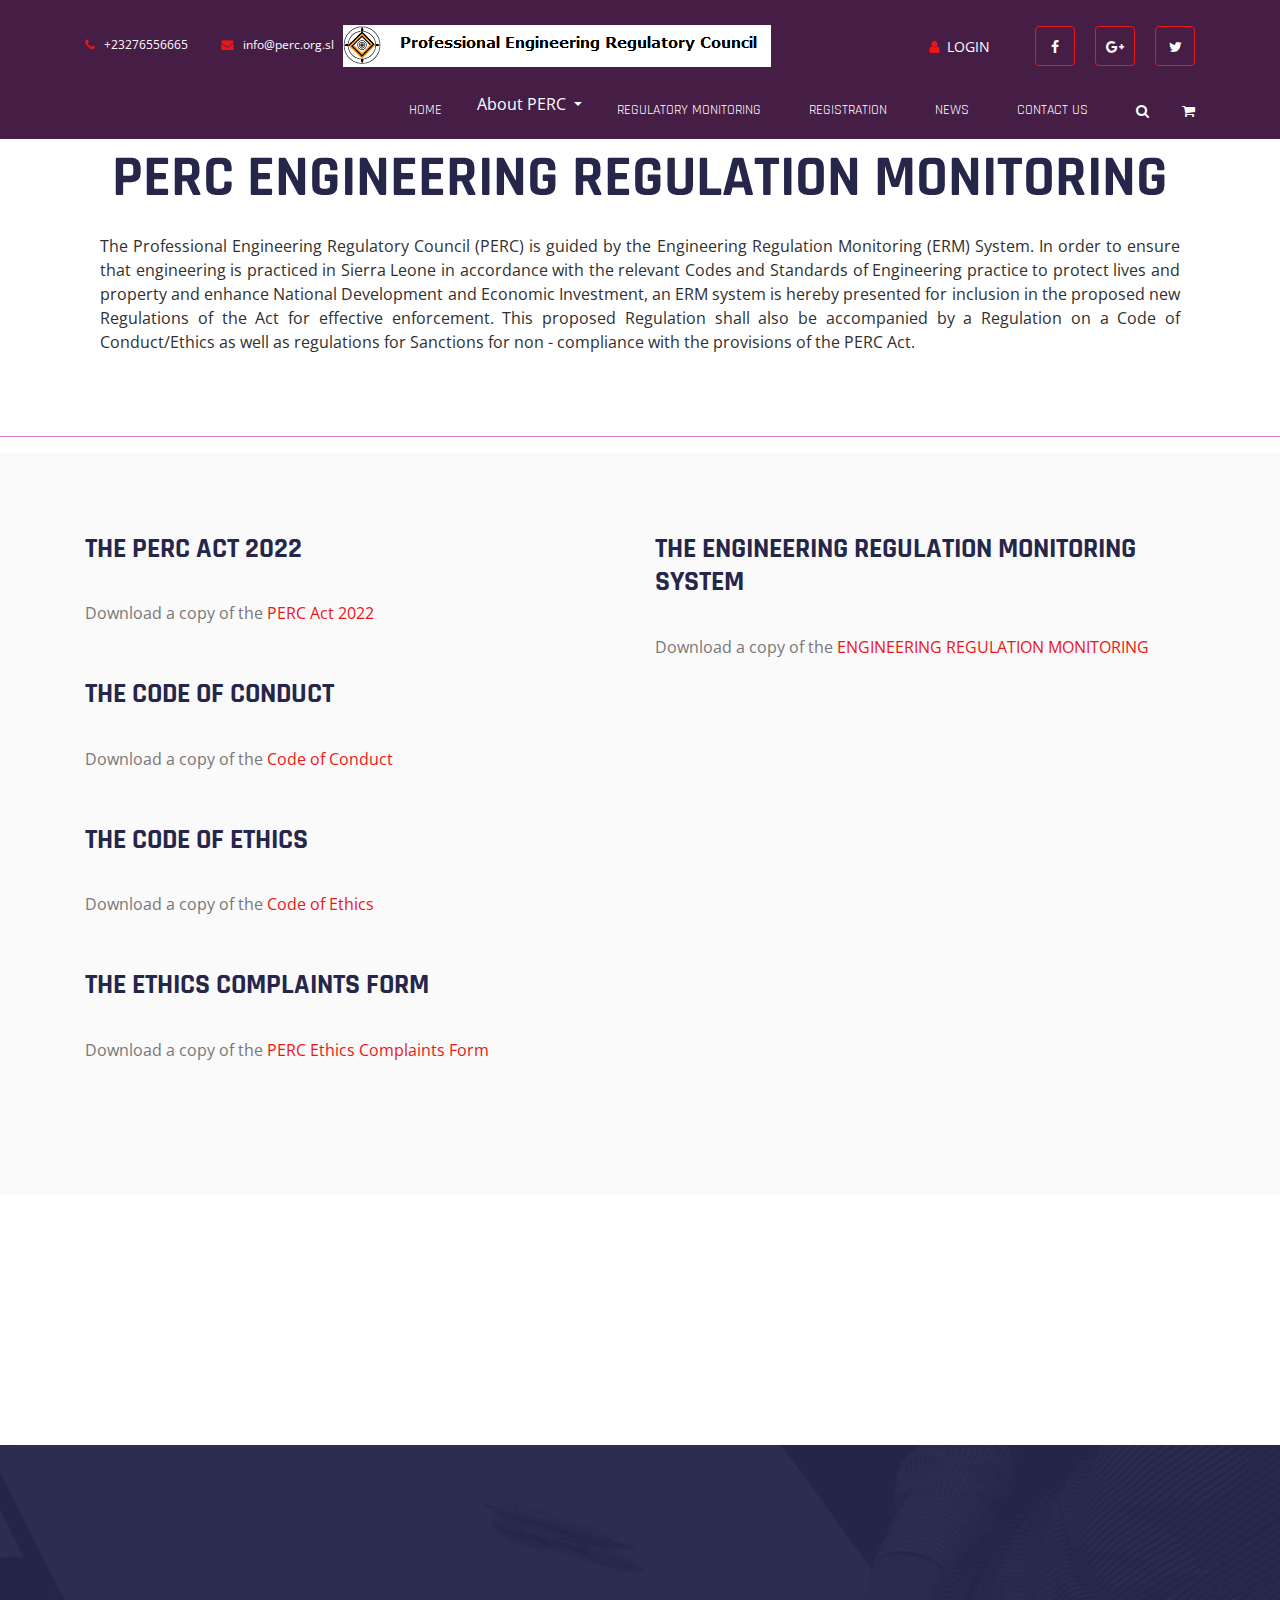
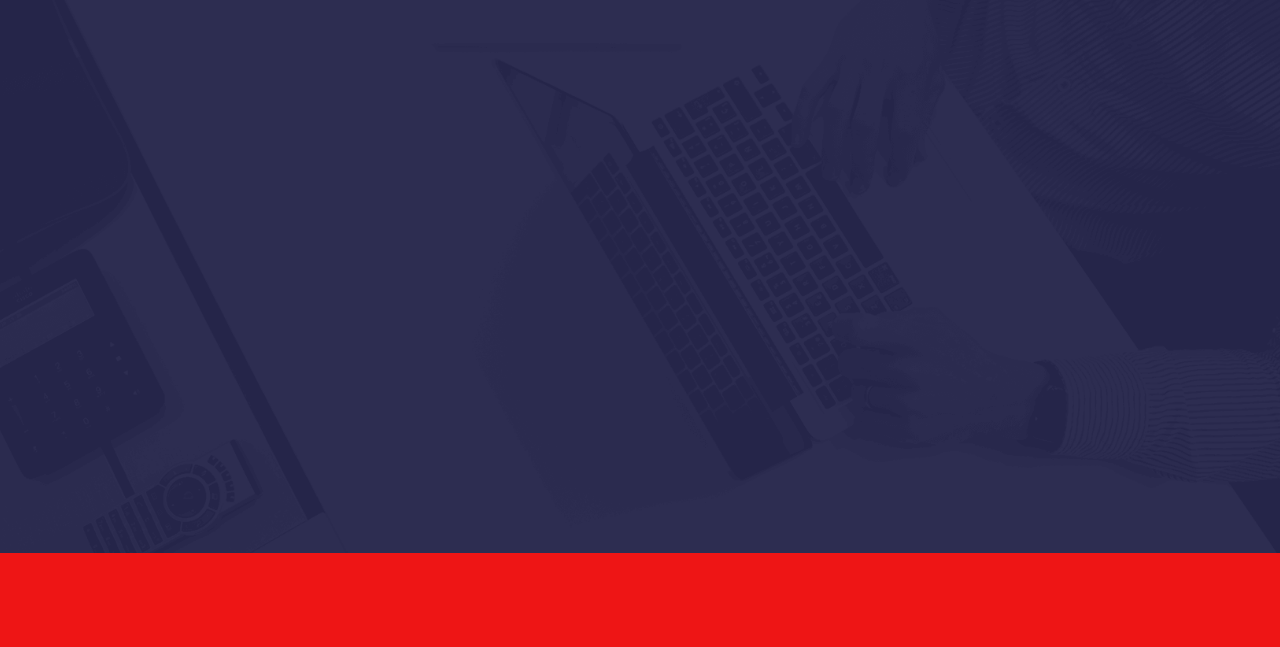
<file: multipurpose/monitoring.html>
<!doctype html>
<html lang="en">

<head>
    <!--
    /   Multipurpose: Free Template by FreeHTML5.co
    /   Author: https://freehtml5.co
    /   Facebook: https://facebook.com/fh5co
    /   Twitter: https://twitter.com/fh5co
    -->
    <meta charset="UTF-8">
    <meta name="viewport" content="width=device-width, initial-scale=1">
    <meta http-equiv="X-UA-Compatible" content="IE=edge">
    <!-- Document title -->
    <title>PERC ERM</title>
    <!-- Stylesheets & Fonts -->
    <!-- Google Fonts -->
    <link href="https://fonts.googleapis.com/css?family=Open+Sans:400,400i,700,700i%7CRajdhani:400,600,700"
        rel="stylesheet">
    <!-- Plugins Stylesheets -->
    <link rel="stylesheet" href="assets/css/loader/loaders.css">
    <link rel="stylesheet" href="assets/css/font-awesome/font-awesome.css">
    <link rel="stylesheet" href="assets/css/bootstrap.css">
    <link rel="stylesheet" href="assets/css/aos/aos.css">
    <link rel="stylesheet" href="assets/css/swiper/swiper.css">
    <link rel="stylesheet" href="assets/css/lightgallery.min.css">
    <!-- Template Stylesheet -->
    <link rel="stylesheet" href="assets/css/style.css">
    <!-- Responsive Stylesheet -->
    <link rel="stylesheet" href="assets/css/responsive.css">
    <link rel="icon" type="image/x-icon" href="assets/images/perclogo_sm.png">
</head>

<body>
    <!-- Loader Start -->
    <div class="css-loader">
        <div class="loader-inner line-scale d-flex align-items-center justify-content-center"></div>
    </div>
    <!-- Loader End -->
    <!-- Header Start -->
    <header class="position-absolute w-100">
        <div class="container">
            <div class="top-header d-none d-sm-flex justify-content-between align-items-center">
                <div class="contact">
                    <a href="tel:+23276556665" class="tel"><i class="fa fa-phone" aria-hidden="true"></i>+23276556665</a>
                    <a href="mailto:info@perc.org.sl"><i class="fa fa-envelope"
                            aria-hidden="true"></i>info@perc.org.sl</a>
                            &nbsp;
                             
                             <a  href="index.html"><img src="assets/images/logobanner2.png" alt="perc council"></a>
                </div>
                <nav class="d-flex aic">
                    <a href="#" class="login"><i class="fa fa-user" aria-hidden="true"></i>Login</a>
                    <ul class="nav social d-none d-md-flex">
                        <li><a href="https://www.facebook.com/fh5co" target="_blank"><i class="fa fa-facebook"></i></a></li>
                        <li><a href="#"><i class="fa fa-google-plus"></i></a></li>
                        <li><a href="#"><i class="fa fa-twitter"></i></a></li>
                    </ul>
                </nav>
            </div>
            <nav class="navbar navbar-expand-md navbar-light">
               
                <div class="group d-flex align-items-center">
                    <button class="navbar-toggler" type="button" data-toggle="collapse"
                        data-target="#navbarSupportedContent" aria-controls="navbarSupportedContent"
                        aria-expanded="false" aria-label="Toggle navigation"><span
                            class="navbar-toggler-icon"></span></button>
                    <a class="login-icon d-sm-none" href="#"><i class="fa fa-user"></i></a>
                    <a class="cart" href="#"><i class="fa fa-shopping-cart"></i></a>
                </div>
                <a class="search-icon d-none d-md-block" href="#"><i class="fa fa-search"></i></a>
                <div class="collapse navbar-collapse justify-content-end" id="navbarSupportedContent">
                    <ul class="navbar-nav">
                        <li class="nav-item"><a class="nav-link" href="index.html">Home</a></li>
                        <li class="nav-item">
                            <div class="dropdown">
                             <a  class="dropdown-toggle" type="button" id="dropdownMenu1" data-toggle="dropdown">About PERC <span class="caret"></span></a>
                            <ul  class="dropdown-menu" role="menu" aria-labelledby="dropdownMenu1">
									<li><a role="menuitem" tabindex="-1" href="history.html">History of PERC</a></li>
									<li><a role="menuitem" tabindex="-1" href="mandate.html">Mandate of PERC</a></li> 
									<li ><a role="menuitem" tabindex="-1" href="#">The PERC Act</a></li>
									<!-- <li ><a role="menuitem" tabindex="-1" href="#">Philantrophy</a></li>
									<li ><a role="menuitem" tabindex="-1" href="#">Volunteer</a></li> -->
								</ul>
                            </div>
                           
                        </li>
                        <li class="nav-item"><a class="nav-link" href="monitoring.html">Regulatory Monitoring</a></li>
                        <li class="nav-item"><a class="nav-link" href="registration.html">Registration</a></li>
                        <li class="nav-item"><a class="nav-link" href="#">News</a></li>
                        <li class="nav-item"><a class="nav-link" href="#">Contact Us</a></li>
                    </ul>
                    <form class="bg-white search-form" method="get" id="searchform">
                        <div class="input-group">
                            <input class="field form-control" id="s" name="s" type="text" placeholder="Search">
                            <span class="input-group-btn">
                                <input class="submit btn btn-primary" id="searchsubmit" name="submit" type="submit"
                                    value="Search">
                            </span>
                        </div>
                    </form>
                </div>
            </nav>
        </div>
    </header>
    <!-- Header End -->
   <!--Buffer space between nav bar and heading -->
   <section >
        <div class="container">
            <p>&nbsp;</p>
            <div class="title text-center">
                <h6></h6>
                
        </div>
         <div class="container"> 
          <h1>  
          </h1>
             <p></p>
         </div>
        </div>
    </section>
    <!-- Services Start -->
    <section class="services">
        <div class="container">
            <div class="title text-center">
                <h6></h6>
                <h1 class="title-blue">PERC Engineering Regulation Monitoring</h1>
            </div>
            <div class="container">
            <div><p color="black">The Professional Engineering Regulatory Council (PERC) is guided by the Engineering Regulation Monitoring (ERM) System. In order to ensure that engineering is practiced in Sierra Leone 
              in accordance with the relevant Codes and Standards of Engineering practice to protect lives and property 
              and enhance National Development and Economic Investment, an ERM system is hereby presented for inclusion in the proposed new 
              Regulations of the Act for effective enforcement. This proposed Regulation shall also be accompanied by a Regulation on  a Code of  
              Conduct/Ethics as well as  regulations for Sanctions for non - compliance with the provisions of the PERC Act. 
                
            </p>
          </div>
                
        </div>
    </section>
    <!-- Services End -->
     <hr color="violet">
    <!-- Featured Start -->
    <section class="featured">
        <div class="container">
            
            <div class="row">  
                <div class="col-md-6" >
                    <div class="title">
                        <h3 class="title-blue">The PERC Act 2022</h3>
                    </div>
                    <p>
                      Download a copy of the <a href="https://sierralii.gov.sl/akn/sl/act/2022/9/eng%402022-06-23"> PERC Act 2022</a>  
                    </p>
                 
                 <div class="title">
                        <h3 class="title-blue">The Code of Conduct</h3>
                    </div>
                    <p>
                      Download a copy of the <a href="./policy/CODE OF CONDUCT-PERC.pdf"> Code of Conduct</a>  
                    </p>
                
                 <div class="title">
                        <h3 class="title-blue">The Code of Ethics</h3>
                    </div>
                    <p>
                      Download a copy of the <a href="./policy/CODE OF ETHICS-PERC.pdf"> Code of Ethics</a>  
                    </p>
                <div class="title">
                        <h3 class="title-blue">The Ethics Complaints Form</h3>
                    </div>
                    <p>
                      Download a copy of the <a href="./policy/Ethics Complaints Form.pdf">PERC Ethics Complaints Form</a>  
                    </p>
                 
                </div>
                <div class="col-md-6" >
                    <div class="title">
                        <h3 class="title-blue">The ENGINEERING REGULATION MONITORING System</h3>
                    </div>
                    <p>
                      Download a copy of the <a href="./policy/ERM for PERC 2025.pdf">ENGINEERING REGULATION MONITORING</a>  
                    </p>
              </div>   
        </div>
    </section>
    <!-- Featured End -->
    
   
    <!-- Call To Action 2 Start -->
    <section class="cta cta2" data-aos="fade-up" data-aos-delay="0">
        <div class="container">
            <div class="cta-content d-xl-flex align-items-center justify-content-around text-center text-xl-left">
                <div class="content" data-aos="fade-right" data-aos-delay="200">
                    <h2>OUR REGULATORY MANDATE</h2>
                    <p>Regulation of the practice of registered engineers, accreditation of engineering programmes, <br>
                      Registration of persons as professionals.</p>
                </div>
                <div class="subscribe-btn" data-aos="fade-left" data-aos-delay="400" data-aos-offset="0">
                    <a href="#" class="btn btn-primary">Join Newsletter</a>
                </div>
            </div>
        </div>
    </section>
    <!-- Call To Action 2 End -->
    <!-- Footer Start -->
       <footer>
        <!-- Widgets Start -->
        <div class="footer-widgets">
            <div class="container">
                <div class="row">
                    <div class="col-md-6 col-xl-3">
                        <div class="single-widget contact-widget" data-aos="fade-up" data-aos-delay="0">
                            <h6 class="widget-tiltle">&nbsp;</h6>
                            <p>By subscribing to our mailing list you will always be updated with the latest news from
                                us.
                            </p>
                            <div class="media">
                                <i class="fa fa-map-marker"></i>
                                <div class="media-body ml-3">
                                    <h6>Address</h6>
                                   PERC Secretariat<br>
                                   Government Compound, New England, Freetown, Sierra Leone
                                </div>
                            </div>
                            <div class="media">
                                <i class="fa fa-envelope-o"></i>
                                <div class="media-body ml-3">
                                    <h6>Have any questions?</h6>
                                    <a href="mailto:support@perc.org.sl">support@perc.org.sl</a>
                                </div>
                            </div>
                            <div class="media">
                                <i class="fa fa-phone"></i>
                                <div class="media-body ml-3">
                                    <h6>Call us & Consult us</h6>
                                    <a href="tel:+23279556665"> +23279556665</a>
                                </div>
                            </div>
                            
                        </div>
                    </div>
                    <div class="col-md-6 col-xl-3">
                        <div class="single-widget twitter-widget" data-aos="fade-up" data-aos-delay="200">
                            <h6 class="widget-tiltle">Affiliations</h6>
                            Our affliates
                            <div class="media">
                                <i class="fa fa-twitter"></i>
                                <div class="media-body ml-3">
                                    <h6><a href="#">CAERO</a></h6>
                                    <span></span>
                                </div>
                            </div>
                            <div class="media">
                                <i class="fa fa-twitter"></i>
                                <div class="media-body ml-3">
                                    <h6><a href="#">EC</a> </h6>
                                    <span></span>
                                </div>
                            </div>
                            <div class="media">
                                <i class="fa fa-twitter"></i>
                                <div class="media-body ml-3">
                                    <h6><a href="#">COREN</a></h6>
                                    <span></span>
                                </div>
                            </div>
                            <div class="media">
                                <i class="fa fa-twitter"></i>
                                <div class="media-body ml-3">
                                    <h6><a href="#"></a> </h6>
                                    <span></span>
                                </div>
                            </div>
                        </div>
                    </div>
                    <div class="col-md-6 col-xl-3">
                        <div class="single-widget recent-post-widget" data-aos="fade-up" data-aos-delay="400">
                            <h6 class="widget-tiltle">Latest Updates</h6>
                            <div class="media">
                                <a class="rcnt-img" href="#"><img src="assets/images/rcnt-post1.png"
                                        alt="Recent Post"></a>
                                <div class="media-body ml-3">
                                    <h6><a href="#">An engaging informative site</a></h6>
                                    <p><i class="fa fa-user"></i>Mano <i class="fa fa-eye"></i> 202 Views</p>
                                </div>
                            </div>
                            <div class="media">
                                <a class="rcnt-img" href="#"><img src="assets/images/rcnt-post2.png"
                                        alt="Recent Post"></a>
                                <div class="media-body ml-3">
                                    <h6><a href="#">Encouraging Standards. The key to success.</a></h6>
                                    <p><i class="fa fa-user"></i>Rosias <i class="fa fa-eye"></i> 20 Views</p>
                                </div>
                            </div>
                            <div class="media">
                                <a class="rcnt-img" href="#"><img src="assets/images/rcnt-post3.png"
                                        alt="Recent Post"></a>
                                <div class="media-body ml-3">
                                    <h6><a href="#">Free BIM overview workshop.</a></h6>
                                    <p><i class="fa fa-user"></i>Kien <i class="fa fa-eye"></i> 74 Views</p>
                                </div>
                            </div>
                            <div class="media">
                                <a class="rcnt-img" href="#"><img src="assets/images/rcnt-post4.png"
                                        alt="Recent Post"></a>
                                <div class="media-body ml-3">
                                    <h6><a href="#">An engaging workshop on AI</a></h6>
                                    <p><i class="fa fa-user"></i>Robert <i class="fa fa-eye"></i> 48 Views</p>
                                </div>
                            </div>
                        </div>
                    </div>
                    <div class="col-md-6 col-xl-3">
                        <div class="single-widget tags-widget" data-aos="fade-up" data-aos-delay="800">
                            <h6 class="widget-tiltle">Popular Tags</h6>
                            <a href="#">Architecture</a>
                            <a href="#">Design</a>
                            <a href="#">Construction</a>
                            <a href="#">Energy</a>
                            <a href="#">Petroleum</a>
                            <a href="#">Mining</a>
                        </div>
                        <div class="single-widget subscribe-widget" data-aos="fade-up" data-aos-delay="800">
                            <h6 class="widget-tiltle">Subscribe to us</h6>
                            <p>Sign up for our mailing list to get latest updates and offers</p>
                            <form class="" method="get">
                                <div class="input-group">
                                    <input class="field form-control" name="subscribe" type="email"
                                        placeholder="Email Address">
                                    <span class="input-group-btn">
                                        <button type="submit" name="submit-mail"><i class="fa fa-check"></i></button>
                                    </span>
                                </div>
                            </form>
                            <p>We respect your privacy</p>
                            <ul class="nav social-nav">
                                <li><a href="https://www.facebook.com/fh5co" target="_blank"><i class="fa fa-facebook"></i></a></li>
                                <li><a href="#"><i class="fa fa-google-plus"></i></a></li>
                                <li><a href="#"><i class="fa fa-twitter"></i></a></li>
                                <li><a href="#"><i class="fa fa-google-plus"></i></a></li>
                                <li><a href="#"><i class="fa fa-linkedin"></i></a></li>
                            </ul>
                        </div>
                    </div>
                </div>
            </div>
        </div>
        <!-- Widgets End -->
        <!-- Foot Note Start -->
        <div class="foot-note">
            <div class="container">
                <div
                    class="footer-content text-center text-lg-left d-lg-flex justify-content-between align-items-center">
                    <p class="mb-0" data-aos="fade-right" data-aos-offset="0">&copy; 2025 All Rights Reserved. Professional Engineering Regulatory Council.</p>
                    <p class="mb-0" data-aos="fade-left" data-aos-offset="0"><a href="#">Terms Of Use</a><a
                            href="#">Privacy & Security
                            Statement</a></p> 
                </div>
                
                    
            </div>
        </div>
        <!-- Foot Note End -->
    </footer>
    <!-- Footer Endt -->
    <!--jQuery-->
    <script src="assets/js/jquery-3.3.1.js"></script>
    <!--Plugins-->
    <script src="assets/js/bootstrap.bundle.js"></script>
    <script src="assets/js/loaders.css.js"></script>
    <script src="assets/js/aos.js"></script>
    <script src="assets/js/swiper.min.js"></script>
    <script src="assets/js/lightgallery-all.min.js"></script>
    <!--Template Script-->
    <script src="assets/js/main.js"></script>
</body>

</html>
</file>
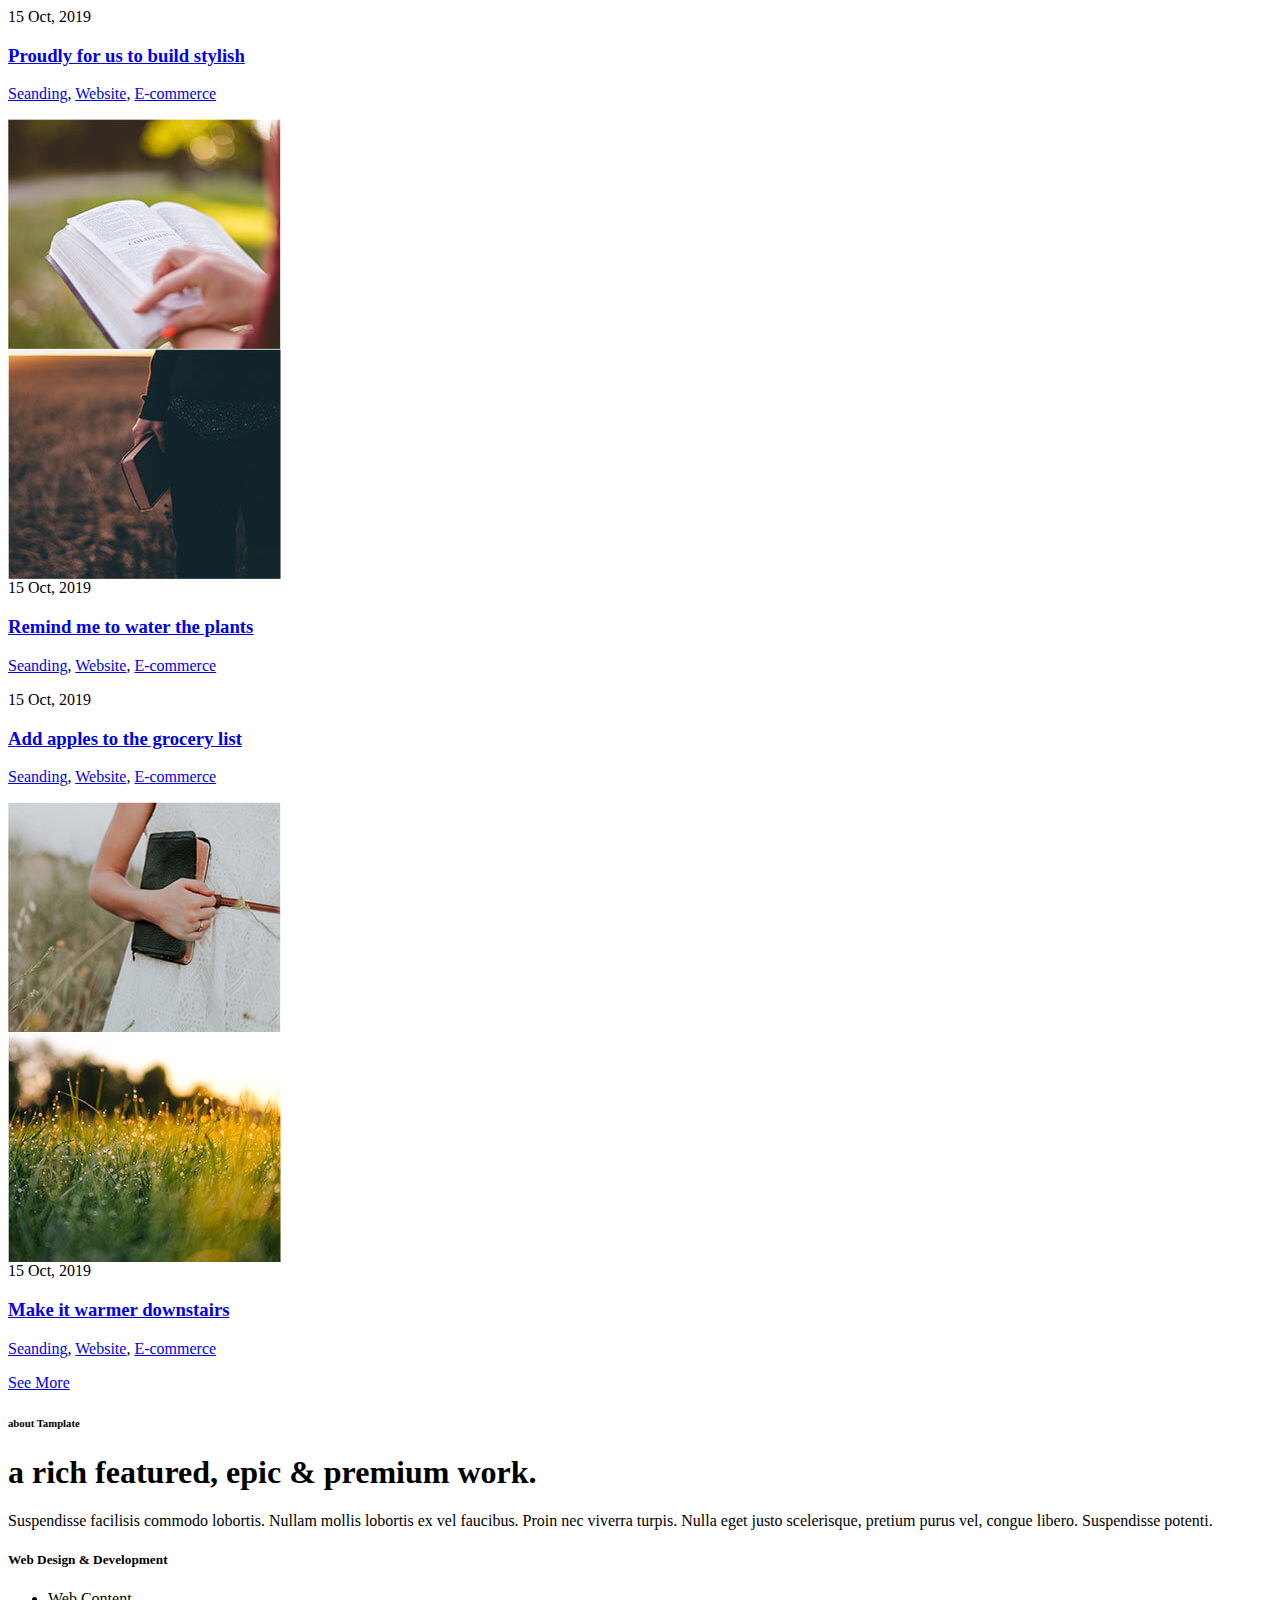
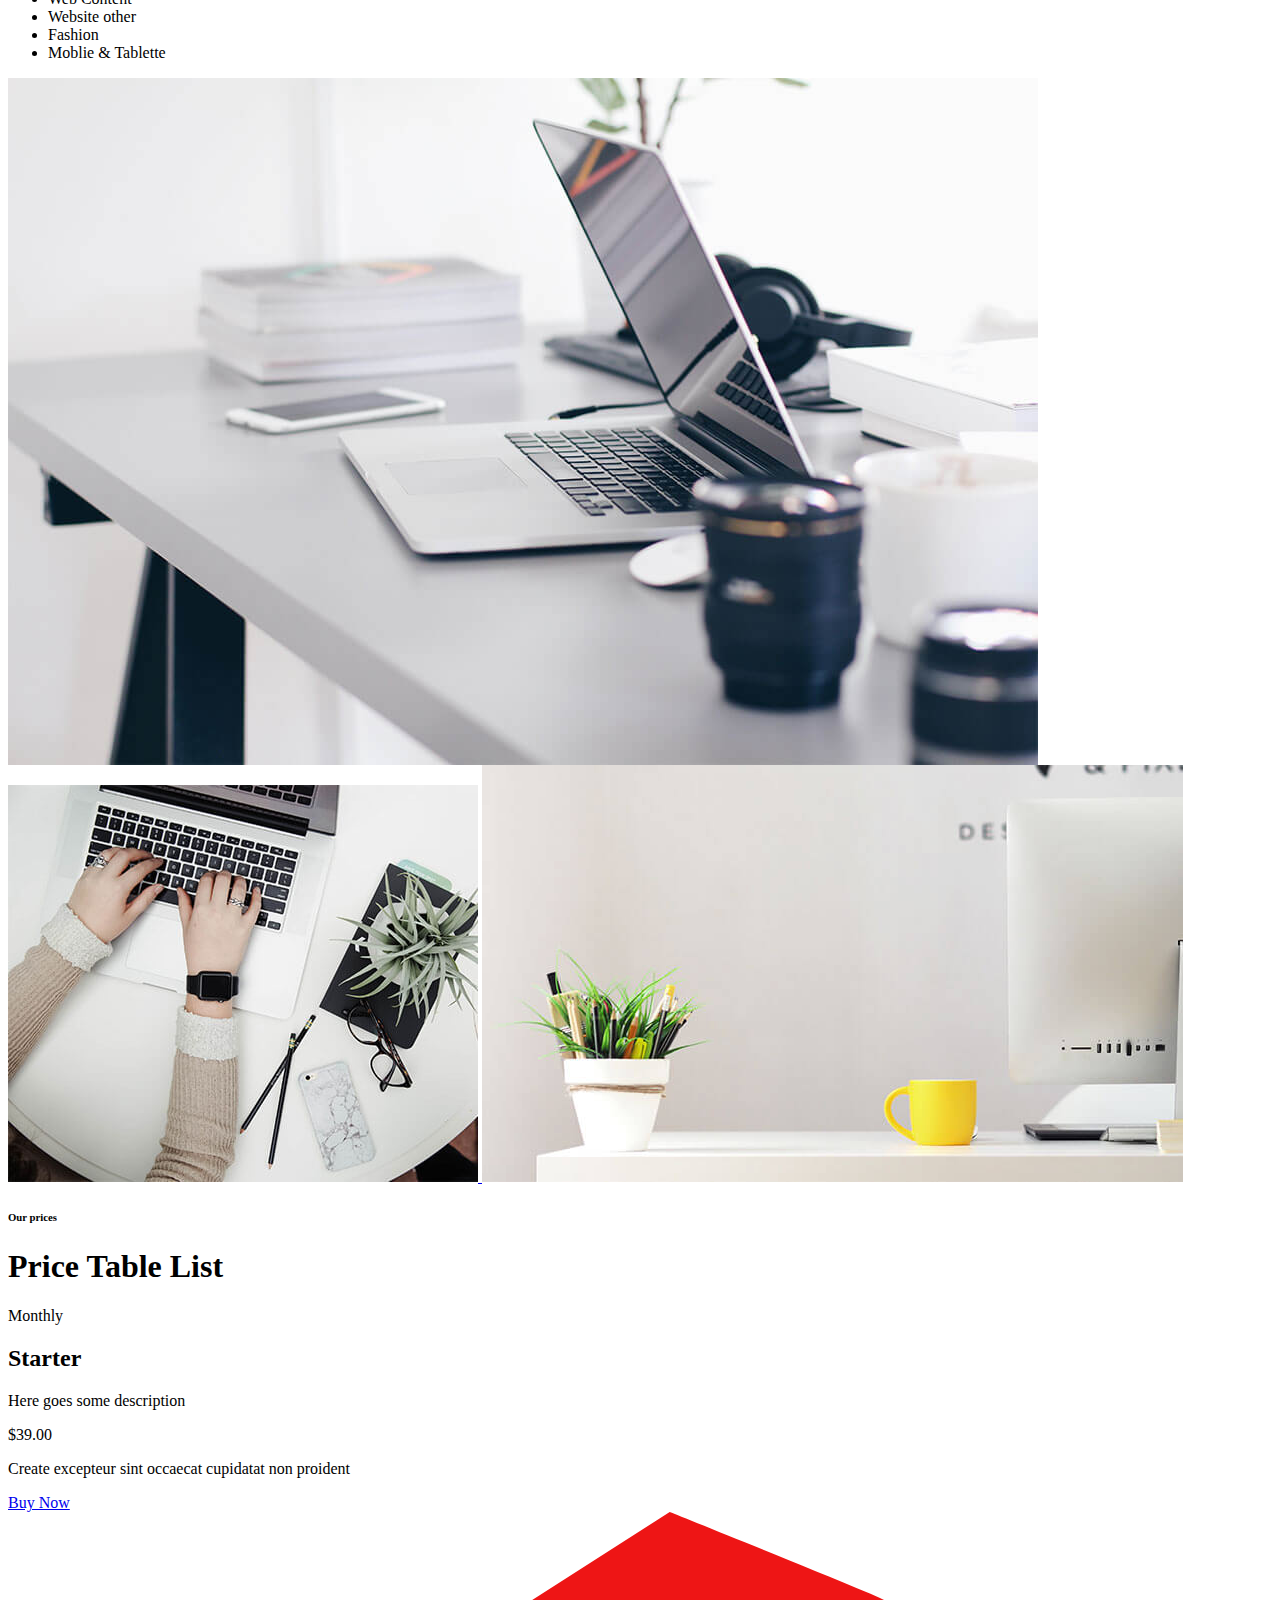
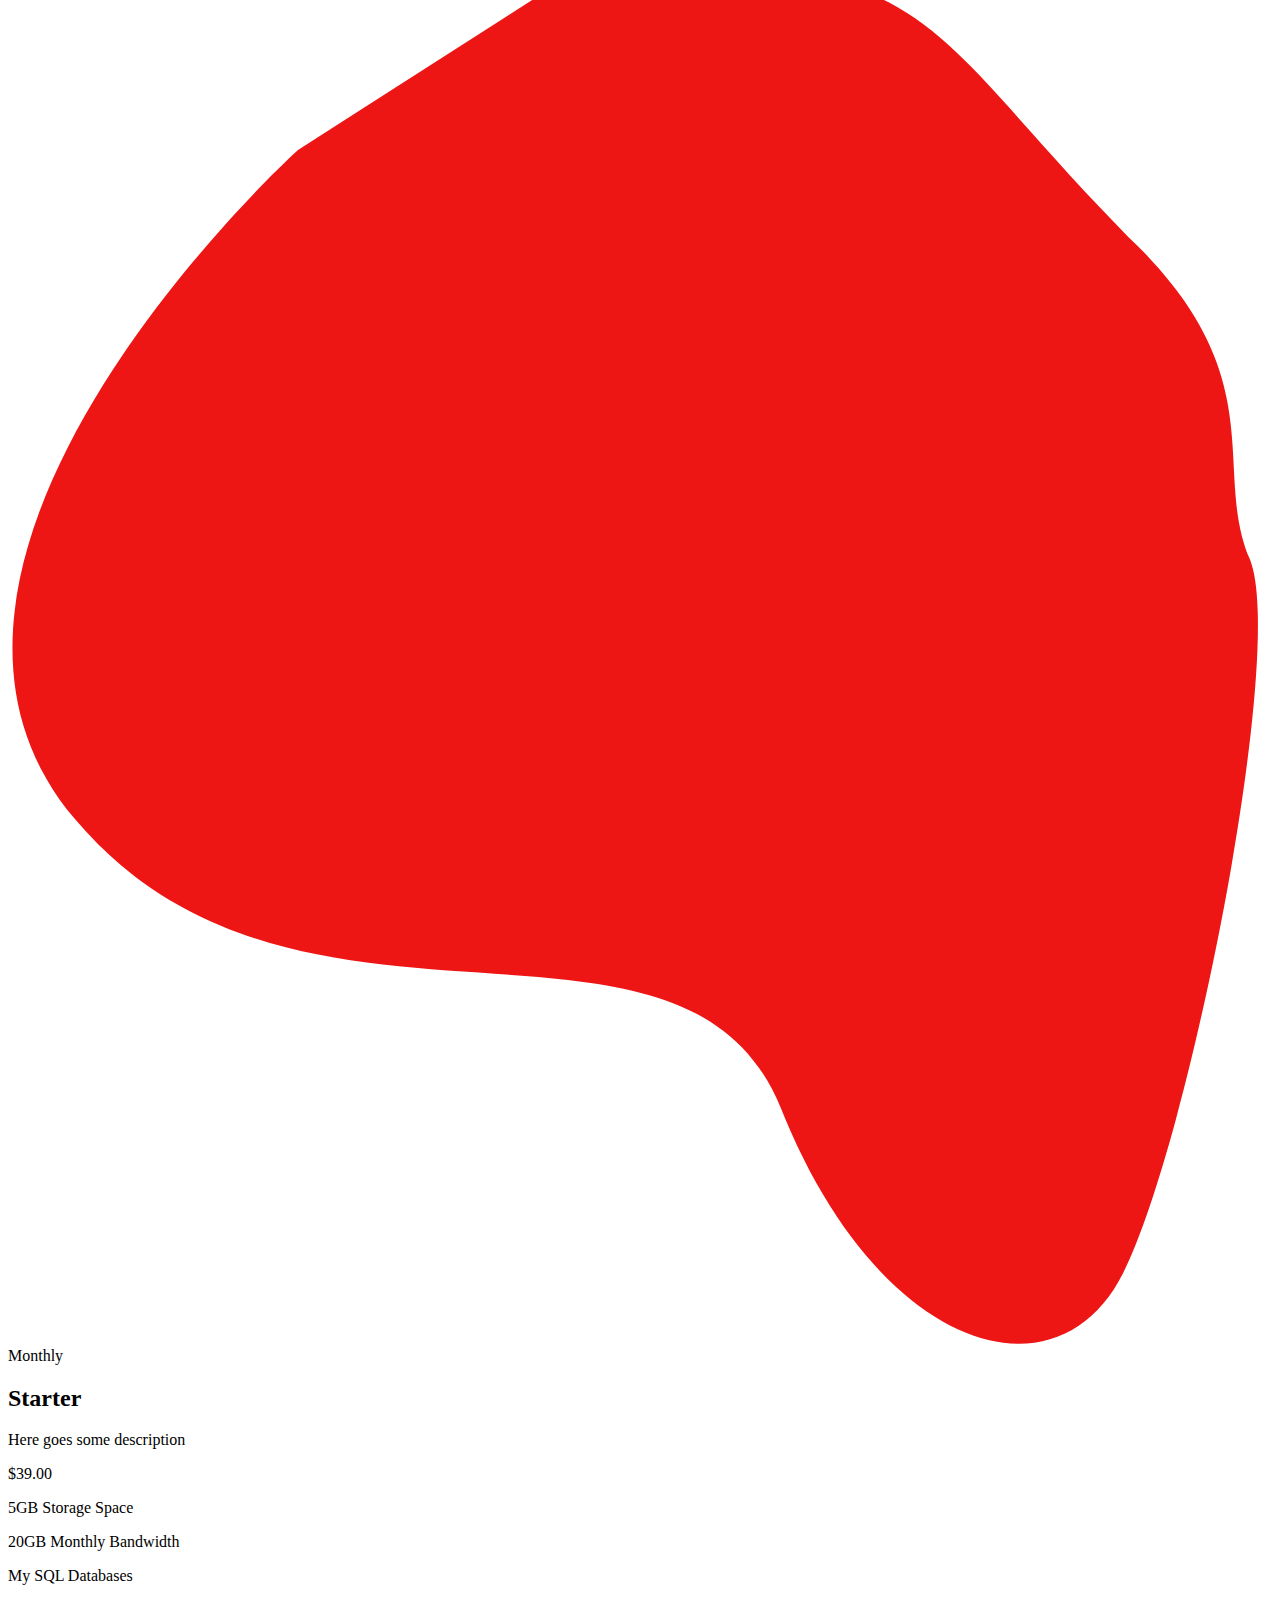
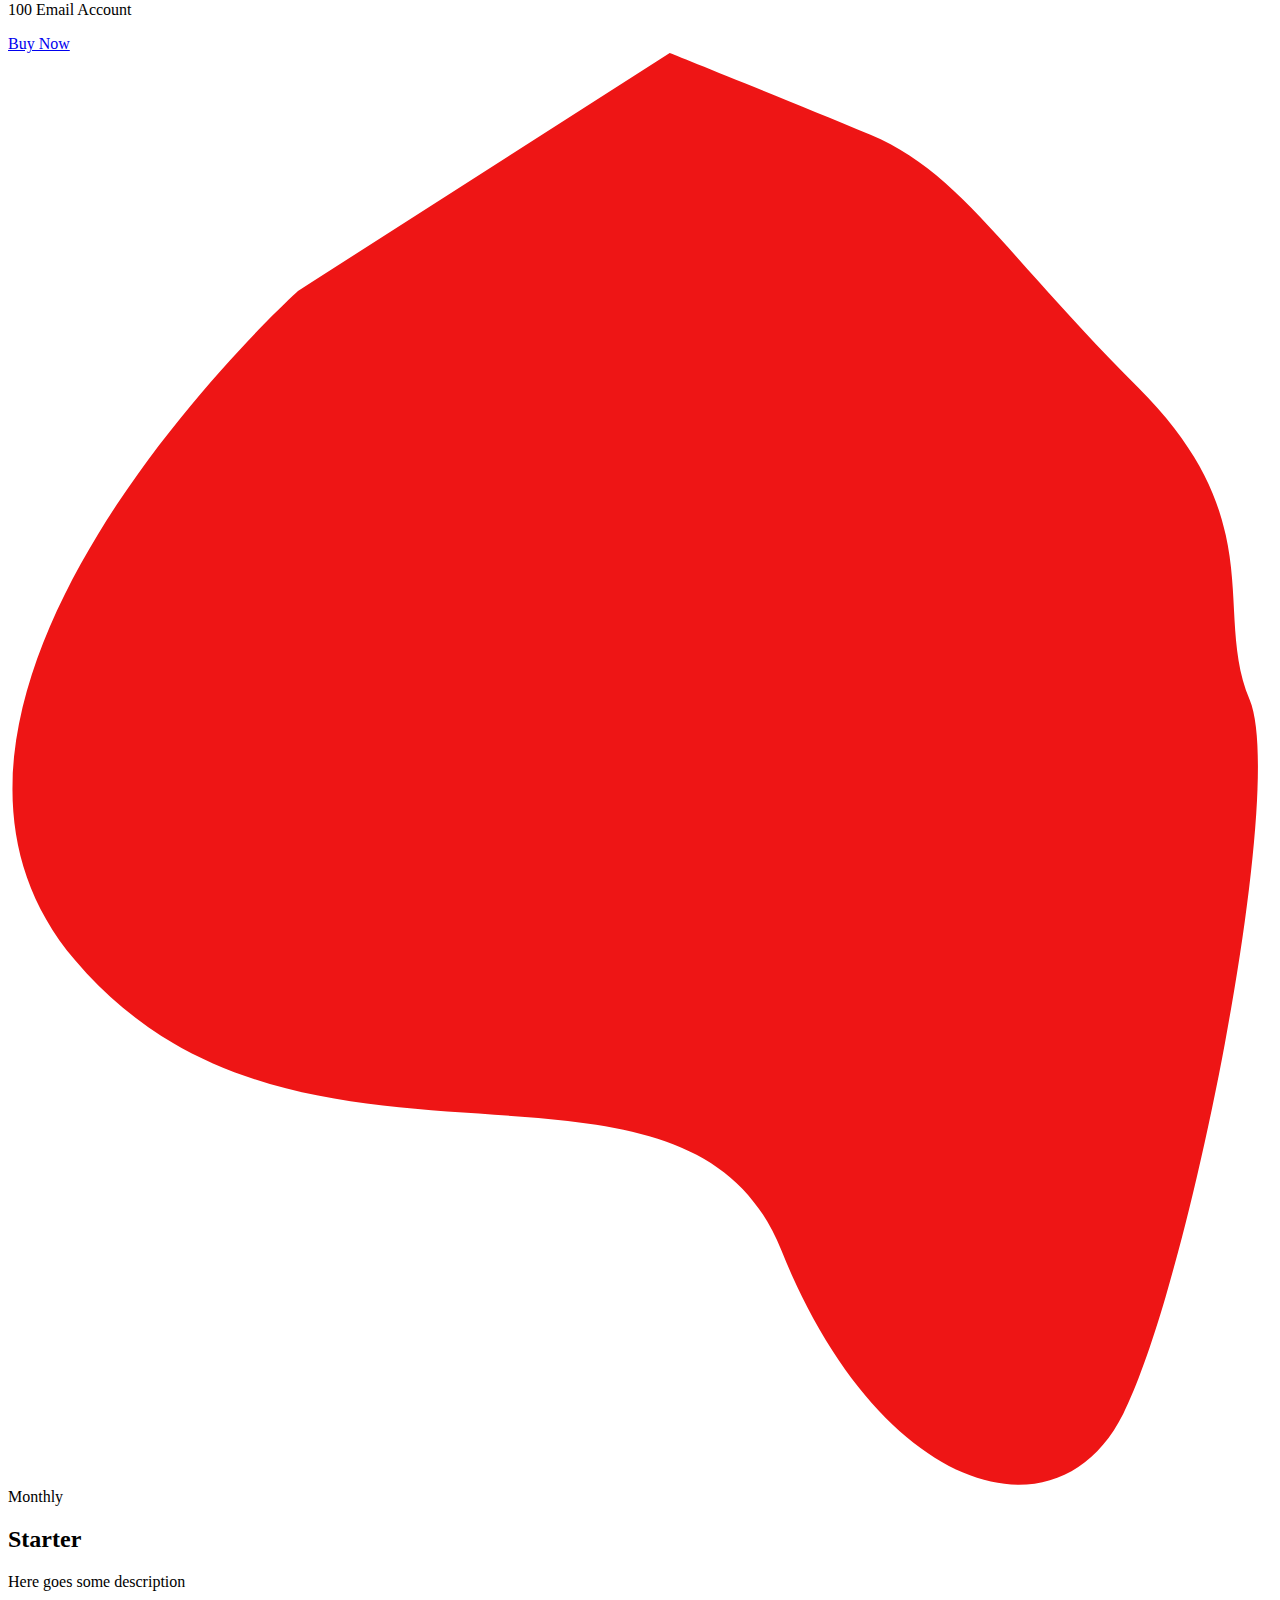
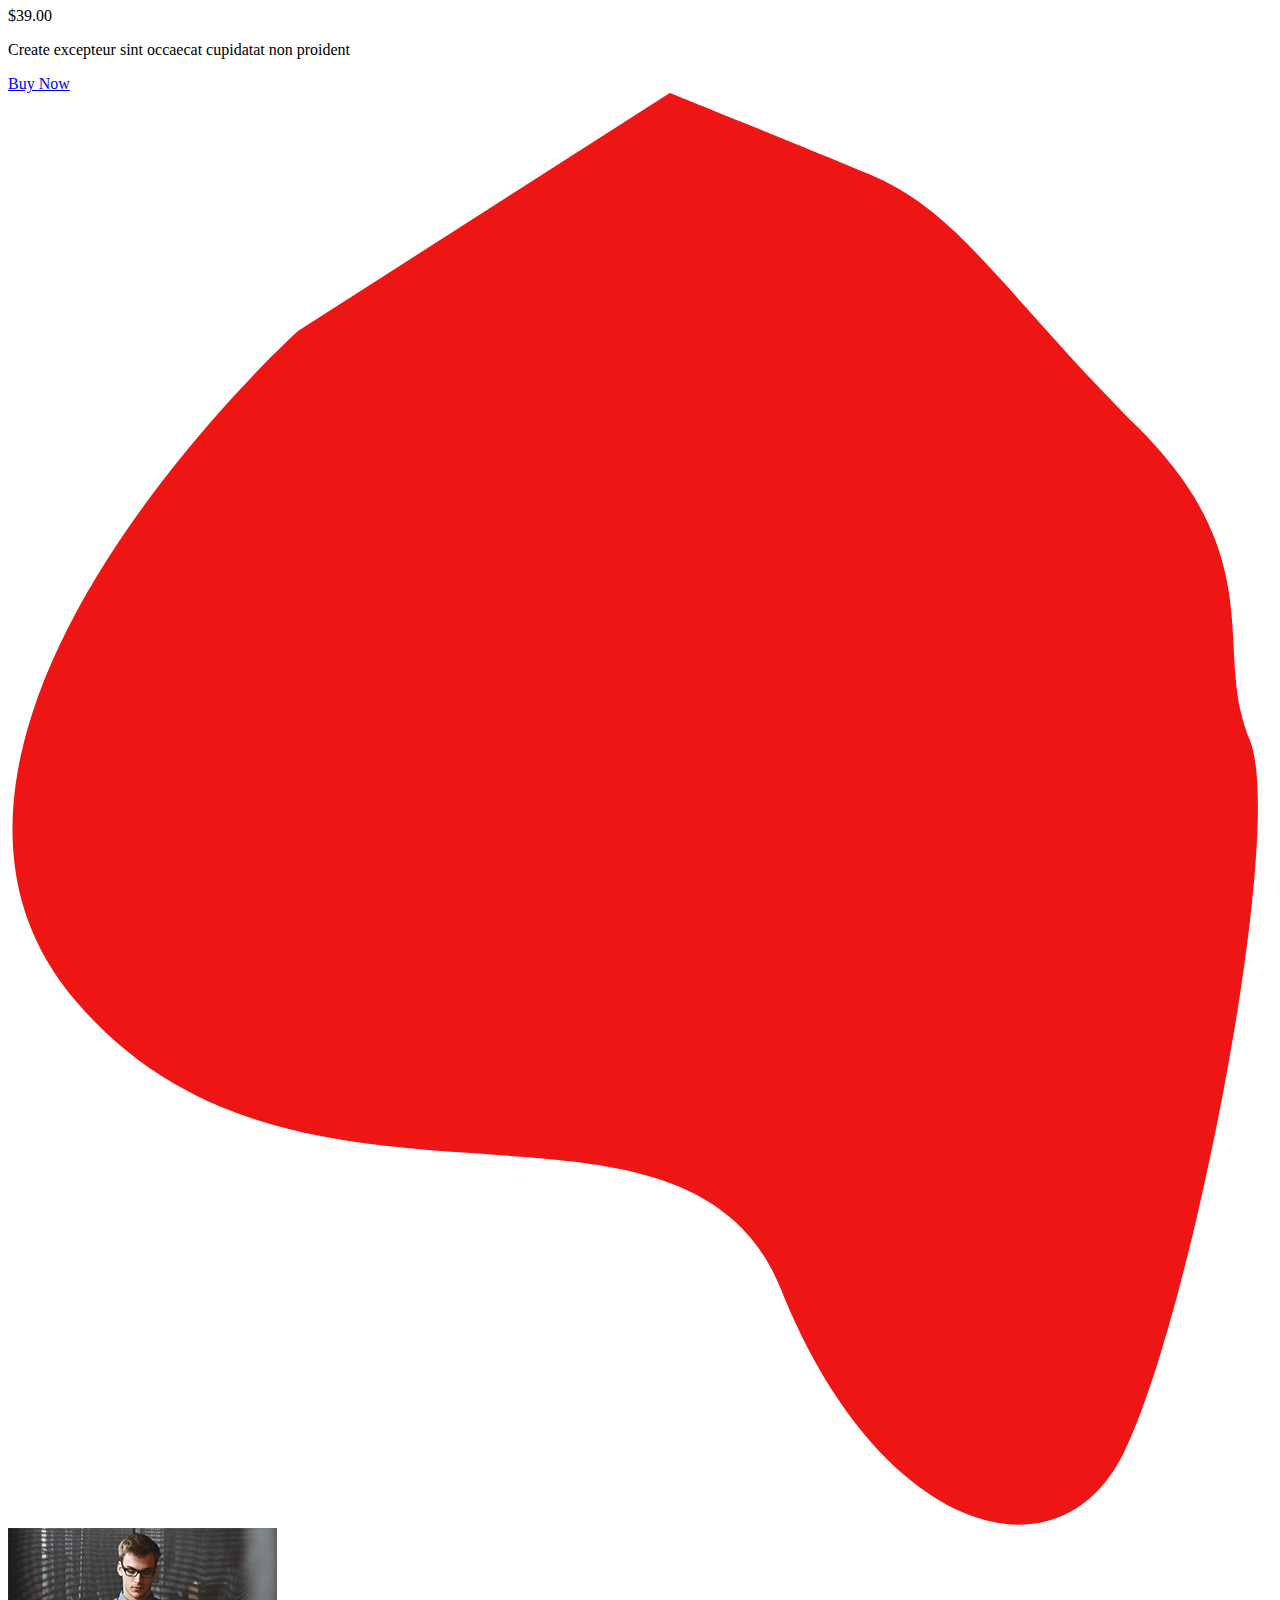
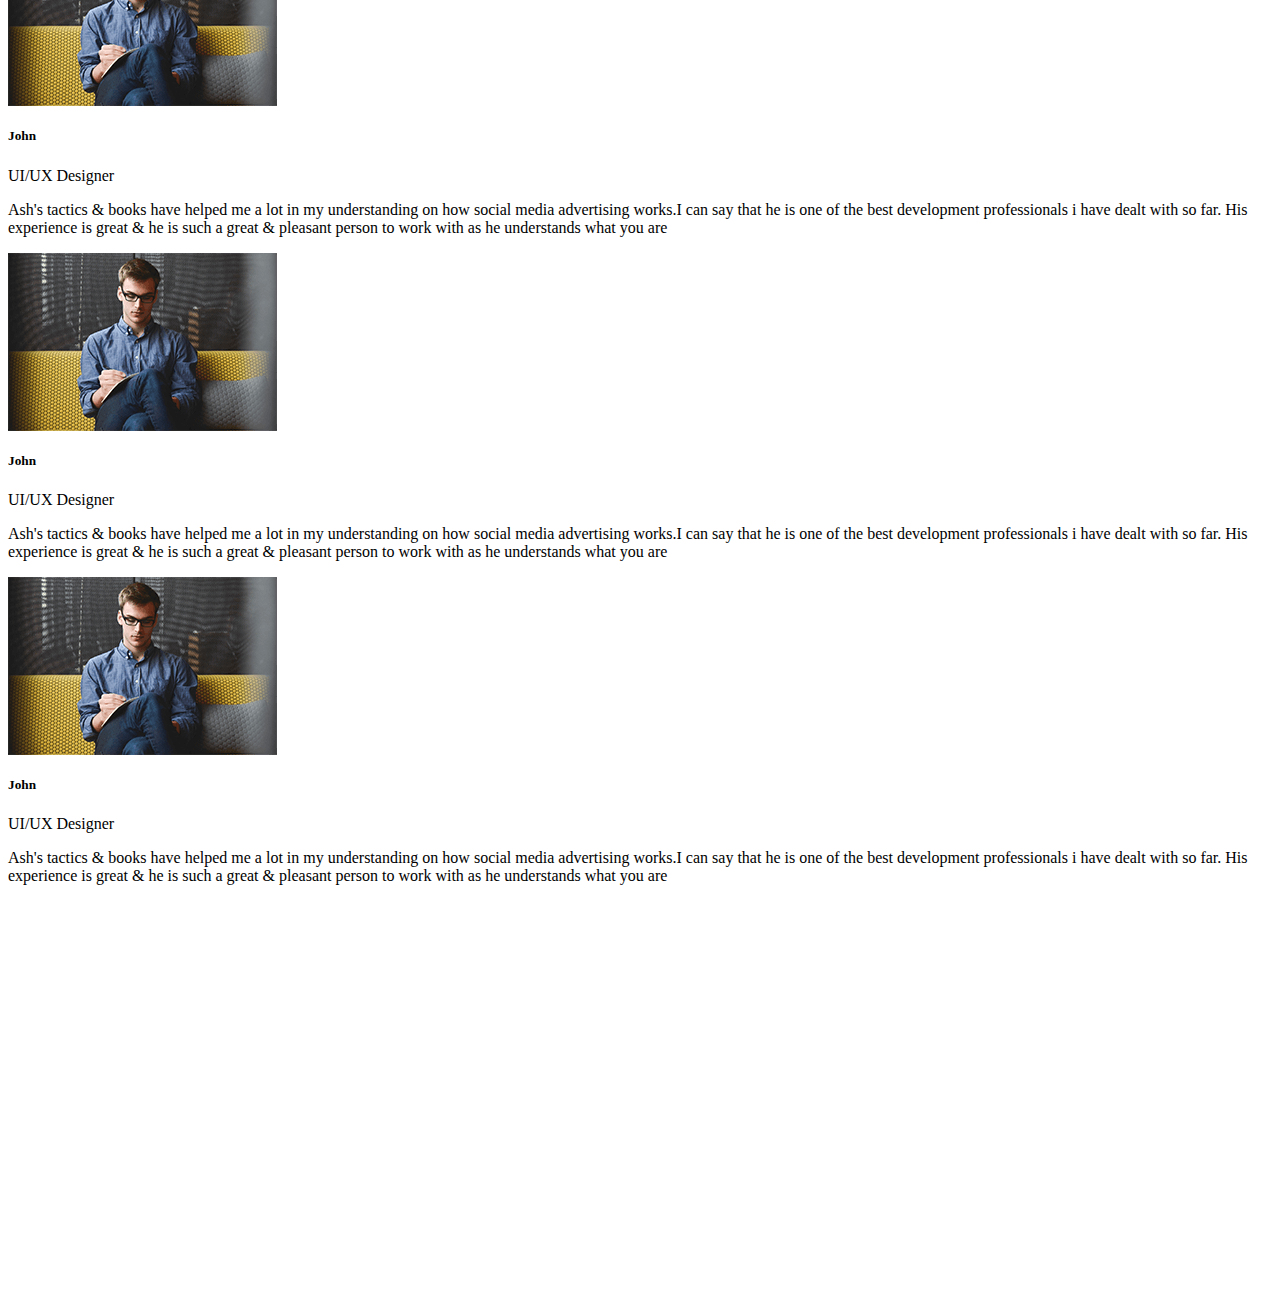
<file: multipurpose/news.html>
<html>
  <!-- Recent Posts Start -->
    <section class="recent-posts">
        <div class="container">
            <div class="row">
                <div class="col-lg-6">
                    <div class="single-rpost d-sm-flex align-items-center" data-aos="fade-right"
                        data-aos-duration="800">
                        <div class="post-content text-sm-right">
                            <time datetime="2019-04-06T13:53">15 Oct, 2019</time>
                            <h3><a href="#">Proudly for us to build stylish</a></h3>
                            <p><a href="#">Seanding</a>, <a href="#">Website</a>, <a href="#">E-commerce</a></p>
                            <a class="post-btn" href="#"><i class="fa fa-arrow-right"></i></a>
                        </div>
                        <div class="post-thumb">
                            <img class="img-fluid" src="assets/images/post1.jpg" alt="Post 1">
                        </div>
                    </div>
                </div>
                <div class="col-lg-6">
                    <div class="single-rpost d-sm-flex align-items-center" data-aos="fade-left" data-aos-duration="800">
                        <div class="post-thumb">
                            <img class="img-fluid" src="assets/images/post2.jpg" alt="Post 1">
                        </div>
                        <div class="post-content">
                            <time datetime="2019-04-06T13:53">15 Oct, 2019</time>
                            <h3><a href="#">Remind me to water the plants</a></h3>
                            <p><a href="#">Seanding</a>, <a href="#">Website</a>, <a href="#">E-commerce</a></p>
                            <a class="post-btn" href="#"><i class="fa fa-arrow-right"></i></a>
                        </div>
                    </div>
                </div>
                <div class="col-lg-6">
                    <div class="single-rpost d-sm-flex align-items-center" data-aos="fade-right" data-aos-delay="200"
                        data-aos-duration="800">
                        <div class="post-content text-sm-right">
                            <time datetime="2019-04-06T13:53">15 Oct, 2019</time>
                            <h3><a href="#">Add apples to the grocery list</a></h3>
                            <p><a href="#">Seanding</a>, <a href="#">Website</a>, <a href="#">E-commerce</a></p>
                            <a class="post-btn" href="#"><i class="fa fa-arrow-right"></i></a>
                        </div>
                        <div class="post-thumb">
                            <img class="img-fluid" src="assets/images/post3.jpg" alt="Post 1">
                        </div>
                    </div>
                </div>
                <div class="col-lg-6">
                    <div class="single-rpost d-sm-flex align-items-center" data-aos="fade-left" data-aos-delay="200"
                        data-aos-duration="800">
                        <div class="post-thumb">
                            <img class="img-fluid" src="assets/images/post4.jpg" alt="Post 1">
                        </div>
                        <div class="post-content">
                            <time datetime="2019-04-06T13:53">15 Oct, 2019</time>
                            <h3><a href="#">Make it warmer downstairs</a></h3>
                            <p><a href="#">Seanding</a>, <a href="#">Website</a>, <a href="#">E-commerce</a></p>
                            <a class="post-btn" href="#"><i class="fa fa-arrow-right"></i></a>
                        </div>
                    </div>
                </div>
            </div>
            <div class="text-center">
                <a href="#" class="btn btn-primary">See More</a>
            </div>
        </div>
    </section>
    <!-- Recent Posts End -->
    <!-- Trust Start -->
    <section class="trust">
        <div class="container">
            <div class="row">
                <div class="offset-xl-1 col-xl-6" data-aos="fade-right" data-aos-delay="200" data-aos-duration="800">
                    <div class="title">
                        <h6 class="title-primary">about Tamplate</h6>
                        <h1>a rich featured, epic & premium work.</h1>
                    </div>
                    <p>Suspendisse facilisis commodo lobortis. Nullam mollis lobortis ex vel faucibus. Proin nec viverra
                        turpis. Nulla eget justo scelerisque, pretium purus vel, congue libero. Suspendisse potenti.
                    </p>
                    <h5>Web Design & Development</h5>
                    <ul class="list-unstyled">
                        <li>Web Content</li>
                        <li>Website other</li>
                        <li>Fashion</li>
                        <li>Moblie & Tablette</li>
                    </ul>
                </div>
                <div class="col-xl-5 gallery">
                    <div class="row no-gutters h-100" id="lightgallery">
                        <a href="https://lorempixel.com/600/400/" class="w-50 h-100 gal-img" data-aos="fade-up"
                            data-aos-delay="200" data-aos-duration="400">
                            <img class="img-fluid" src="assets/images/gallery1.jpg" alt="Gallery Image">
                            <i class="fa fa-caret-right"></i>
                        </a>
                        <a href="https://lorempixel.com/600/400/" class="w-50 h-50 gal-img" data-aos="fade-up"
                            data-aos-delay="400" data-aos-duration="600">
                            <img class="img-fluid" src="assets/images/gallery2.jpg" alt="Gallery Image">
                            <i class="fa fa-caret-right"></i>
                        </a>
                        <a href="https://lorempixel.com/600/400/" class="w-50 h-50 gal-img gal-img3" data-aos="fade-up"
                            data-aos-delay="0" data-aos-duration="600">
                            <img class="img-fluid" src="assets/images/gallery3.jpg" alt="Gallery Image">
                            <i class="fa fa-caret-right"></i>
                        </a>
                    </div>
                </div>
            </div>
        </div>
    </section>
    <!-- Trust End -->
    <!-- Pricing Start -->
    <section class="pricing-table">
        <div class="container">
            <div class="title text-center">
                <h6 class="title-primary">Our prices</h6>
                <h1 class="title-blue">Price Table List</h1>
            </div>
            <div class="row no-gutters">
                <div class="col-md-4">
                    <div class="single-pricing text-center" data-aos="fade-up" data-aos-delay="0"
                        data-aos-duration="600">
                        <span>Monthly</span>
                        <h2>Starter</h2>
                        <p class="desc">Here goes some description</p>
                        <p class="price">$39.00</p>
                        <p>Create excepteur sint occaecat cupidatat non proident</p>
                        <a href="#" class="btn btn-primary">Buy Now</a>
                        <svg viewBox="0 0 170 193">
                            <path fill-rule="evenodd" fill="rgb(238, 21, 21)"
                                d="M39.000,31.999 C39.000,31.999 -21.000,86.500 9.000,121.999 C39.000,157.500 91.000,128.500 104.000,160.999 C117.000,193.500 141.000,201.000 150.000,183.000 C159.000,165.000 172.000,99.000 167.000,87.000 C162.000,75.000 170.000,63.000 152.000,45.000 C134.000,27.000 128.000,15.999 116.000,11.000 C104.000,6.000 89.000,-0.001 89.000,-0.001 L39.000,31.999 Z" />
                        </svg>
                    </div>
                </div>
                <div class="col-md-4">
                    <div class="single-pricing text-center" data-aos="fade-up" data-aos-delay="300"
                        data-aos-duration="600">
                        <span>Monthly</span>
                        <h2>Starter</h2>
                        <p class="desc">Here goes some description</p>
                        <p class="price">$39.00</p>
                        <p>5GB Storage Space</p>
                        <p>20GB Monthly Bandwidth</p>
                        <p>My SQL Databases</p>
                        <p>100 Email Account</p>
                        <a href="#" class="btn btn-primary">Buy Now</a>
                        <svg viewBox="0 0 170 193">
                            <path fill-rule="evenodd" fill="rgb(238, 21, 21)"
                                d="M39.000,31.999 C39.000,31.999 -21.000,86.500 9.000,121.999 C39.000,157.500 91.000,128.500 104.000,160.999 C117.000,193.500 141.000,201.000 150.000,183.000 C159.000,165.000 172.000,99.000 167.000,87.000 C162.000,75.000 170.000,63.000 152.000,45.000 C134.000,27.000 128.000,15.999 116.000,11.000 C104.000,6.000 89.000,-0.001 89.000,-0.001 L39.000,31.999 Z" />
                        </svg>
                    </div>
                </div>
                <div class="col-md-4">
                    <div class="single-pricing text-center" data-aos="fade-up" data-aos-delay="600"
                        data-aos-duration="600">
                        <span>Monthly</span>
                        <h2>Starter</h2>
                        <p class="desc">Here goes some description</p>
                        <p class="price">$39.00</p>
                        <p>Create excepteur sint occaecat cupidatat non proident</p>
                        <a href="#" class="btn btn-primary">Buy Now</a>
                        <svg viewBox="0 0 170 193">
                            <path fill-rule="evenodd" fill="rgb(238, 21, 21)"
                                d="M39.000,31.999 C39.000,31.999 -21.000,86.500 9.000,121.999 C39.000,157.500 91.000,128.500 104.000,160.999 C117.000,193.500 141.000,201.000 150.000,183.000 C159.000,165.000 172.000,99.000 167.000,87.000 C162.000,75.000 170.000,63.000 152.000,45.000 C134.000,27.000 128.000,15.999 116.000,11.000 C104.000,6.000 89.000,-0.001 89.000,-0.001 L39.000,31.999 Z" />
                        </svg>
                    </div>
                </div>
            </div>
        </div>
    </section>
    <!-- Pricing End -->
     <!-- Testimonial and Clients Start -->
    <section class="testimonial-and-clients">
        <div class="container">
            <div class="testimonials">
                <div class="swiper-container test-slider">
                    <div class="swiper-wrapper">
                        <div class="swiper-slide text-center">
                            <div class="row">
                                <div class="offset-lg-1 col-lg-10">
                                    <div class="test-img" data-aos="fade-up" data-aos-delay="0" data-aos-offset="0"><img
                                            src="assets/images/test1.png" alt="Testimonial 1"></div>
                                    <h5 data-aos="fade-up" data-aos-delay="200" data-aos-duration="600"
                                        data-aos-offset="0">John</h5>
                                    <span data-aos="fade-up" data-aos-delay="400" data-aos-duration="600"
                                        data-aos-offset="0">UI/UX
                                        Designer</span>
                                    <p data-aos="fade-up" data-aos-delay="600" data-aos-duration="600"
                                        data-aos-offset="0">Ash's tactics &
                                        books have helped me a lot in my understanding on how social
                                        media
                                        advertising works.I can say that he is one of the best development professionals
                                        i have
                                        dealt with so far. His experience is great & he is such a great & pleasant
                                        person to
                                        work with as he understands what you are</p>
                                </div>
                            </div>
                        </div>
                        <div class="swiper-slide text-center">
                            <div class="row">
                                <div class="offset-lg-1 col-lg-10">
                                    <div class="test-img" data-aos="fade-up" data-aos-delay="0" data-aos-offset="0"><img
                                            src="assets/images/test1.png" alt="Testimonial 1"></div>
                                    <h5 data-aos="fade-up" data-aos-delay="200" data-aos-duration="600"
                                        data-aos-offset="0">John</h5>
                                    <span data-aos="fade-up" data-aos-delay="400" data-aos-duration="600"
                                        data-aos-offset="0">UI/UX
                                        Designer</span>
                                    <p data-aos="fade-up" data-aos-delay="600" data-aos-duration="600"
                                        data-aos-offset="0">Ash's tactics &
                                        books have helped me a lot in my understanding on how social
                                        media
                                        advertising works.I can say that he is one of the best development professionals
                                        i have
                                        dealt with so far. His experience is great & he is such a great & pleasant
                                        person to
                                        work with as he understands what you are</p>
                                </div>
                            </div>
                        </div>
                        <div class="swiper-slide text-center">
                            <div class="row">
                                <div class="offset-lg-1 col-lg-10">
                                    <div class="test-img" data-aos="fade-up" data-aos-delay="0" data-aos-offset="0"><img
                                            src="assets/images/test1.png" alt="Testimonial 1"></div>
                                    <h5 data-aos="fade-up" data-aos-delay="200" data-aos-duration="600"
                                        data-aos-offset="0">John</h5>
                                    <span data-aos="fade-up" data-aos-delay="400" data-aos-duration="600"
                                        data-aos-offset="0">UI/UX
                                        Designer</span>
                                    <p data-aos="fade-up" data-aos-delay="600" data-aos-duration="600"
                                        data-aos-offset="0">Ash's tactics &
                                        books have helped me a lot in my understanding on how social
                                        media
                                        advertising works.I can say that he is one of the best development professionals
                                        i have
                                        dealt with so far. His experience is great & he is such a great & pleasant
                                        person to
                                        work with as he understands what you are</p>
                                </div>
                            </div>
                        </div>
                    </div>
                    <div class="test-pagination"></div>
                </div>
            </div>
            <div class="clients" data-aos="fade-up" data-aos-delay="200" data-aos-duration="600">
                <div class="swiper-container clients-slider">
                    <div class="swiper-wrapper">
                        <div class="swiper-slide">
                            <img src="assets/images/client1.png" alt="Client 1">
                        </div>
                        <div class="swiper-slide">
                            <img src="assets/images/client2.png" alt="Client 2">
                        </div>
                        <div class="swiper-slide">
                            <img src="assets/images/client3.png" alt="Client 3">
                        </div>
                        <div class="swiper-slide">
                            <img src="assets/images/client4.png" alt="Client 4">
                        </div>
                        <div class="swiper-slide">
                            <img src="assets/images/client5.png" alt="Client 5">
                        </div>
                    </div>
                    <div class="test-pagination"></div>
                </div>
            </div>
        </div>
    </section>
    <!-- Testimonial and Clients End -->
</html>
</file>
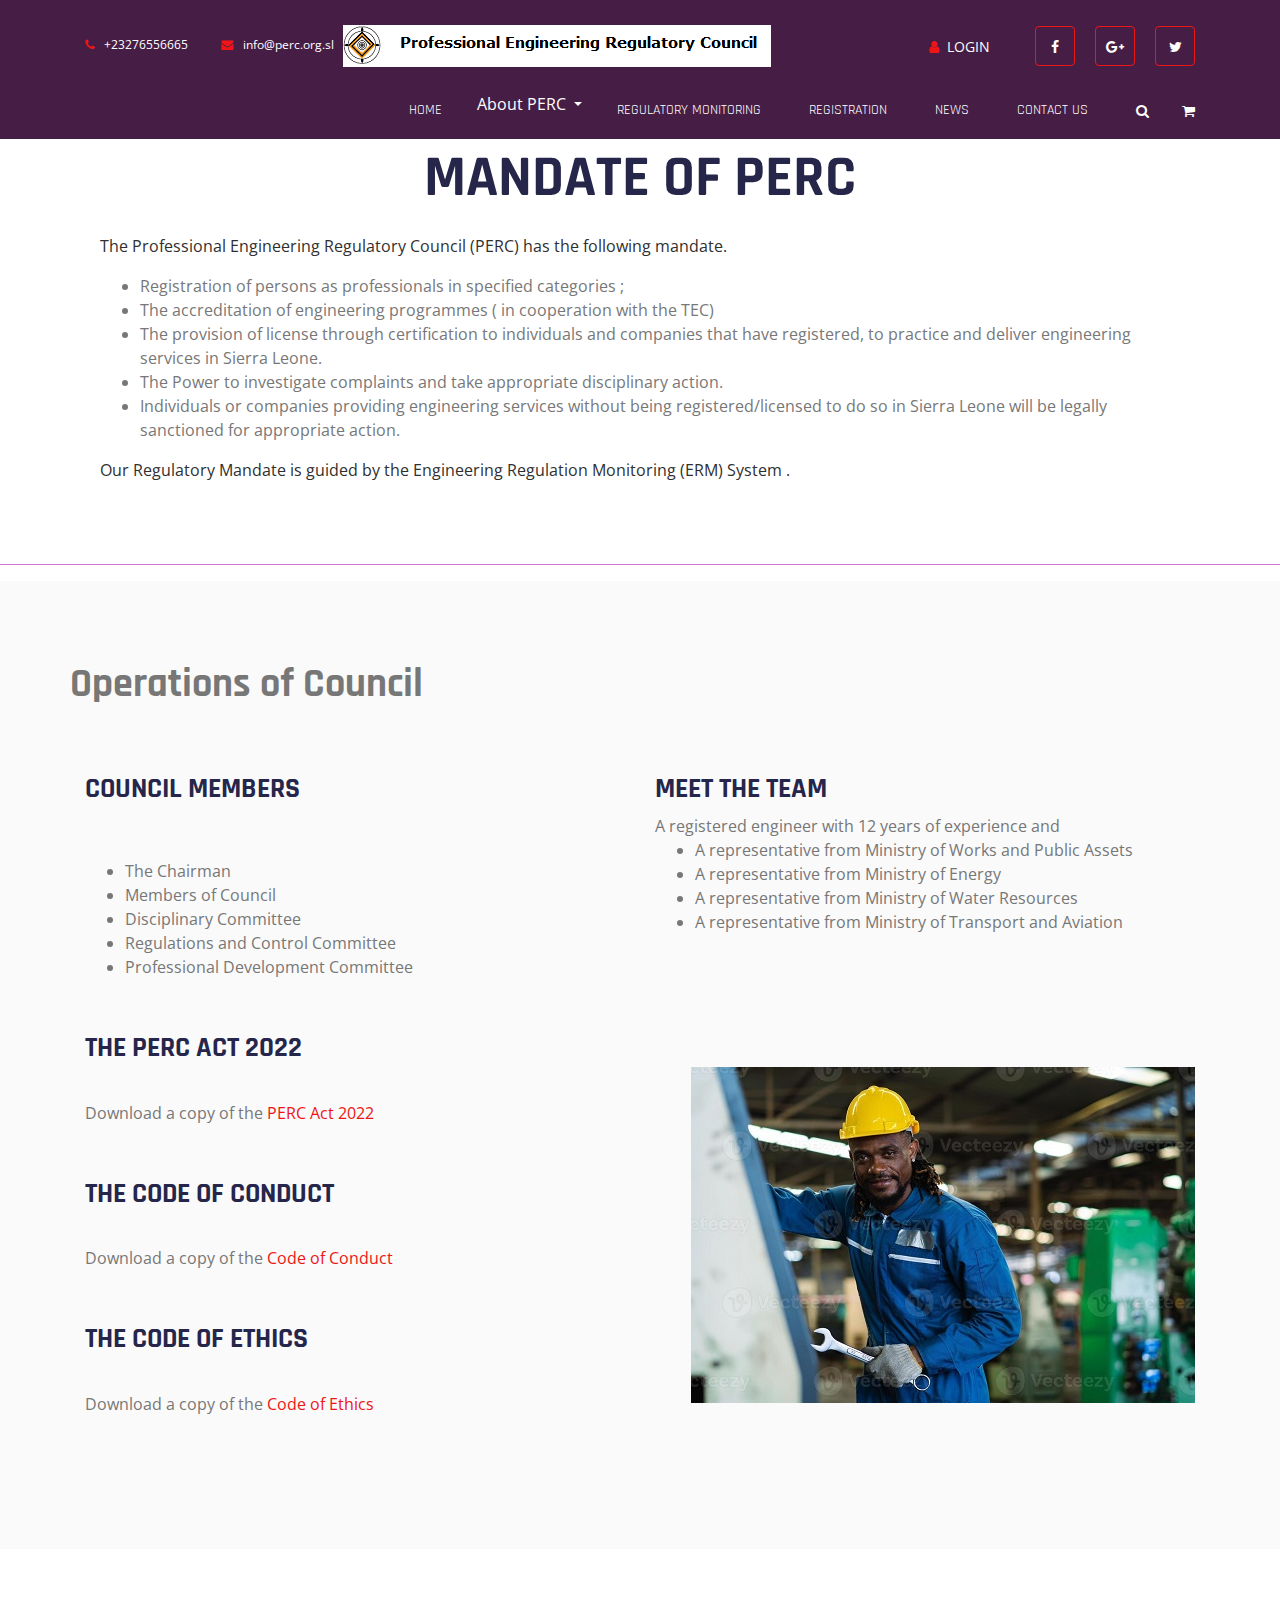
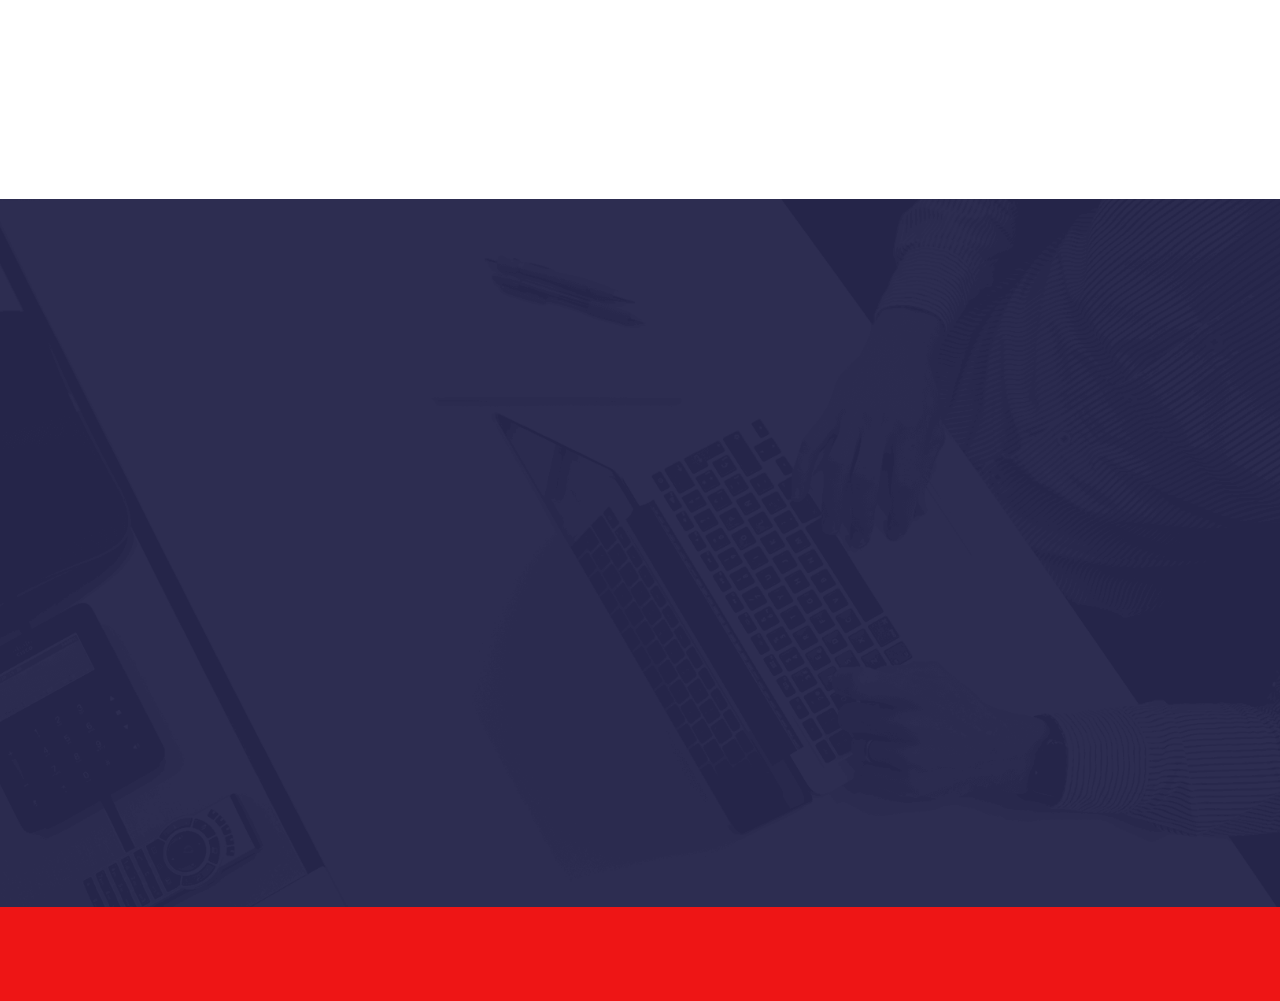
<file: multipurpose/registration.html>
<!doctype html>
<html lang="en">

<head>
    <!--
    /   Multipurpose: Free Template by FreeHTML5.co
    /   Author: https://freehtml5.co
    /   Facebook: https://facebook.com/fh5co
    /   Twitter: https://twitter.com/fh5co
    -->
    <meta charset="UTF-8">
    <meta name="viewport" content="width=device-width, initial-scale=1">
    <meta http-equiv="X-UA-Compatible" content="IE=edge">
    <!-- Document title -->
    <title>PERC Registration</title>
    <!-- Stylesheets & Fonts -->
    <!-- Google Fonts -->
    <link href="https://fonts.googleapis.com/css?family=Open+Sans:400,400i,700,700i%7CRajdhani:400,600,700"
        rel="stylesheet">
    <!-- Plugins Stylesheets -->
    <link rel="stylesheet" href="assets/css/loader/loaders.css">
    <link rel="stylesheet" href="assets/css/font-awesome/font-awesome.css">
    <link rel="stylesheet" href="assets/css/bootstrap.css">
    <link rel="stylesheet" href="assets/css/aos/aos.css">
    <link rel="stylesheet" href="assets/css/swiper/swiper.css">
    <link rel="stylesheet" href="assets/css/lightgallery.min.css">
    <!-- Template Stylesheet -->
    <link rel="stylesheet" href="assets/css/style.css">
    <!-- Responsive Stylesheet -->
    <link rel="stylesheet" href="assets/css/responsive.css">
    <link rel="icon" type="image/x-icon" href="assets/images/perclogo_sm.png">
</head>

<body>
    <!-- Loader Start -->
    <div class="css-loader">
        <div class="loader-inner line-scale d-flex align-items-center justify-content-center"></div>
    </div>
    <!-- Loader End -->
    <!-- Header Start -->
    <header class="position-absolute w-100">
        <div class="container">
            <div class="top-header d-none d-sm-flex justify-content-between align-items-center">
                <div class="contact">
                    <a href="tel:+23276556665" class="tel"><i class="fa fa-phone" aria-hidden="true"></i>+23276556665</a>
                    <a href="mailto:info@perc.org.sl"><i class="fa fa-envelope"
                            aria-hidden="true"></i>info@perc.org.sl</a>
                            &nbsp;
                             
                             <a  href="index.html"><img src="assets/images/logobanner2.png" alt="perc council"></a>
                </div>
                <nav class="d-flex aic">
                    <a href="#" class="login"><i class="fa fa-user" aria-hidden="true"></i>Login</a>
                    <ul class="nav social d-none d-md-flex">
                        <li><a href="https://www.facebook.com/fh5co" target="_blank"><i class="fa fa-facebook"></i></a></li>
                        <li><a href="#"><i class="fa fa-google-plus"></i></a></li>
                        <li><a href="#"><i class="fa fa-twitter"></i></a></li>
                    </ul>
                </nav>
            </div>
            <nav class="navbar navbar-expand-md navbar-light">
               
                <div class="group d-flex align-items-center">
                    <button class="navbar-toggler" type="button" data-toggle="collapse"
                        data-target="#navbarSupportedContent" aria-controls="navbarSupportedContent"
                        aria-expanded="false" aria-label="Toggle navigation"><span
                            class="navbar-toggler-icon"></span></button>
                    <a class="login-icon d-sm-none" href="#"><i class="fa fa-user"></i></a>
                    <a class="cart" href="#"><i class="fa fa-shopping-cart"></i></a>
                </div>
                <a class="search-icon d-none d-md-block" href="#"><i class="fa fa-search"></i></a>
                <div class="collapse navbar-collapse justify-content-end" id="navbarSupportedContent">
                    <ul class="navbar-nav">
                        <li class="nav-item"><a class="nav-link" href="index.html">Home</a></li>
                        <li class="nav-item">
                            <div class="dropdown">
                             <a  class="dropdown-toggle" type="button" id="dropdownMenu1" data-toggle="dropdown">About PERC <span class="caret"></span></a>
                            <ul  class="dropdown-menu" role="menu" aria-labelledby="dropdownMenu1">
									<li><a role="menuitem" tabindex="-1" href="history.html">History of PERC</a></li>
									<li><a role="menuitem" tabindex="-1" href="mandate.html">Mandate of PERC</a></li> 
									<li ><a role="menuitem" tabindex="-1" href="#">The PERC Act</a></li>
									<!-- <li ><a role="menuitem" tabindex="-1" href="#">Philantrophy</a></li>
									<li ><a role="menuitem" tabindex="-1" href="#">Volunteer</a></li> -->
								</ul>
                            </div>
                           
                        </li>
                        <li class="nav-item"><a class="nav-link" href="#">Regulatory Monitoring</a></li>
                        <li class="nav-item"><a class="nav-link" href="registration.html">Registration</a></li>
                        <li class="nav-item"><a class="nav-link" href="#">News</a></li>
                        <li class="nav-item"><a class="nav-link" href="#">Contact Us</a></li>
                    </ul>
                    <form class="bg-white search-form" method="get" id="searchform">
                        <div class="input-group">
                            <input class="field form-control" id="s" name="s" type="text" placeholder="Search">
                            <span class="input-group-btn">
                                <input class="submit btn btn-primary" id="searchsubmit" name="submit" type="submit"
                                    value="Search">
                            </span>
                        </div>
                    </form>
                </div>
            </nav>
        </div>
    </header>
    <!-- Header End -->
   <!--Buffer space between nav bar and heading -->
   <section >
        <div class="container">
            <p>&nbsp;</p>
            <div class="title text-center">
                <h6></h6>
                
        </div>
         <div class="container"> 
          <h1>  
          </h1>
             <p></p>
         </div>
        </div>
    </section>
    <!-- Services Start -->
    <section class="services">
        <div class="container">
            <div class="title text-center">
                <h6></h6>
                <h1 class="title-blue">Mandate of PERC</h1>
            </div>
            <div class="container">
            <div><p color="black">The Professional Engineering Regulatory Council (PERC) has the following mandate. 
                <ul>
                    <li>Registration of persons as professionals in specified categories ; </li>
                    <li>The accreditation of engineering programmes ( in cooperation with the TEC)</li>
                    <li>The provision of license through certification to individuals and companies that have registered, to practice and deliver engineering services in Sierra Leone.</li>
                    <li>The Power to investigate complaints and take appropriate disciplinary action.</li>
                    <li>Individuals or companies providing  engineering services without being registered/licensed to do so in Sierra Leone  will  be legally sanctioned for appropriate action.</li>
                    
                </ul>
                <p>Our Regulatory Mandate is guided by the Engineering Regulation Monitoring (ERM) System . </p>
            </p>
          </div>
                
        </div>
    </section>
    <!-- Services End -->
     <hr color="violet">
    <!-- Featured Start -->
    <section class="featured">
        <div class="container">
            <div class="row">
              <h1 class="title-blue">Operations of Council</h1>
              <br>
              <p>&nbsp;</p>
            </div>
            <div class="row">  
                <div class="col-md-6" >
                    <div class="title">
                        <h3 class="title-blue">Council Members</h3>
                    </div>
                    <p>
                      <ul>
                        <li> The Chairman </li>
                        <li> Members of Council 
                        </li>
                        <li> Disciplinary Committee</li>
                        <li>Regulations and Control Committee</li>
                        <li>Professional Development Committee</li>
                      </ul>
                     
                    </p>
                 </div>
                <div class="col-md-6" >
                    <div class="title">
                        <h3 class="title-blue">Meet the Team</h3>
                    </div>
                    <div>
                        A registered engineer with 12 years of experience and
                      <ul>
                        <li> A representative from Ministry of Works and Public Assets</li>
                        <li> A representative from Ministry of Energy
                        </li>
                        <li> A representative from Ministry of Water Resources
                        </li>
                        <li>  A representative from Ministry of Transport and Aviation
                        </li>
                      </ul>
                     
                    </div>
              </div>
            </div>
            <div class="row">  
                <div class="col-md-6" >
                    <div class="title">
                        <h3 class="title-blue">The PERC Act 2022</h3>
                    </div>
                    <p>
                      Download a copy of the <a href="https://sierralii.gov.sl/akn/sl/act/2022/9/eng%402022-06-23"> PERC Act 2022</a>  
                    </p>
                 
                 <div class="title">
                        <h3 class="title-blue">The Code of Conduct</h3>
                    </div>
                    <p>
                      Download a copy of the <a href="./policy/CODE OF CONDUCT-PERC.pdf"> Code of Conduct</a>  
                    </p>
                
                 <div class="title">
                        <h3 class="title-blue">The Code of Ethics</h3>
                    </div>
                    <p>
                      Download a copy of the <a href="./policy/CODE OF ETHICS-PERC.pdf"> Code of Ethics</a>  
                    </p>
                
                 
                </div>
                <div class="col-md-6" >
                    <div class="featured-img">
                        <img class="featured-big" src="assets/images/black-engineer-stock-photo1.jpg" alt="Featured 1">                       
                    </div>
              </div>   
        </div>
    </section>
    <!-- Featured End -->
    
   
    <!-- Call To Action 2 Start -->
    <section class="cta cta2" data-aos="fade-up" data-aos-delay="0">
        <div class="container">
            <div class="cta-content d-xl-flex align-items-center justify-content-around text-center text-xl-left">
                <div class="content" data-aos="fade-right" data-aos-delay="200">
                    <h2>OUR REGULATORY MANDATE</h2>
                    <p>Regulation of the practice of registered engineers, accreditation of engineering programmes, <br>
                      Registration of persons as professionals.</p>
                </div>
                <div class="subscribe-btn" data-aos="fade-left" data-aos-delay="400" data-aos-offset="0">
                    <a href="#" class="btn btn-primary">Join Newsletter</a>
                </div>
            </div>
        </div>
    </section>
    <!-- Call To Action 2 End -->
    <!-- Footer Start -->
       <footer>
        <!-- Widgets Start -->
        <div class="footer-widgets">
            <div class="container">
                <div class="row">
                    <div class="col-md-6 col-xl-3">
                        <div class="single-widget contact-widget" data-aos="fade-up" data-aos-delay="0">
                            <h6 class="widget-tiltle">&nbsp;</h6>
                            <p>By subscribing to our mailing list you will always be updated with the latest news from
                                us.
                            </p>
                            <div class="media">
                                <i class="fa fa-map-marker"></i>
                                <div class="media-body ml-3">
                                    <h6>Address</h6>
                                   PERC Secretariat<br>
                                   Government Compound, New England, Freetown, Sierra Leone
                                </div>
                            </div>
                            <div class="media">
                                <i class="fa fa-envelope-o"></i>
                                <div class="media-body ml-3">
                                    <h6>Have any questions?</h6>
                                    <a href="mailto:support@perc.org.sl">support@perc.org.sl</a>
                                </div>
                            </div>
                            <div class="media">
                                <i class="fa fa-phone"></i>
                                <div class="media-body ml-3">
                                    <h6>Call us & Consult us</h6>
                                    <a href="tel:+23279556665"> +23279556665</a>
                                </div>
                            </div>
                            
                        </div>
                    </div>
                    <div class="col-md-6 col-xl-3">
                        <div class="single-widget twitter-widget" data-aos="fade-up" data-aos-delay="200">
                            <h6 class="widget-tiltle">Affiliations</h6>
                            Our affliates
                            <div class="media">
                                <i class="fa fa-twitter"></i>
                                <div class="media-body ml-3">
                                    <h6><a href="#">CAERO</a></h6>
                                    <span></span>
                                </div>
                            </div>
                            <div class="media">
                                <i class="fa fa-twitter"></i>
                                <div class="media-body ml-3">
                                    <h6><a href="#">EC</a> </h6>
                                    <span></span>
                                </div>
                            </div>
                            <div class="media">
                                <i class="fa fa-twitter"></i>
                                <div class="media-body ml-3">
                                    <h6><a href="#">COREN</a></h6>
                                    <span></span>
                                </div>
                            </div>
                            <div class="media">
                                <i class="fa fa-twitter"></i>
                                <div class="media-body ml-3">
                                    <h6><a href="#"></a> </h6>
                                    <span></span>
                                </div>
                            </div>
                        </div>
                    </div>
                    <div class="col-md-6 col-xl-3">
                        <div class="single-widget recent-post-widget" data-aos="fade-up" data-aos-delay="400">
                            <h6 class="widget-tiltle">Latest Updates</h6>
                            <div class="media">
                                <a class="rcnt-img" href="#"><img src="assets/images/rcnt-post1.png"
                                        alt="Recent Post"></a>
                                <div class="media-body ml-3">
                                    <h6><a href="#">An engaging informative site</a></h6>
                                    <p><i class="fa fa-user"></i>Mano <i class="fa fa-eye"></i> 202 Views</p>
                                </div>
                            </div>
                            <div class="media">
                                <a class="rcnt-img" href="#"><img src="assets/images/rcnt-post2.png"
                                        alt="Recent Post"></a>
                                <div class="media-body ml-3">
                                    <h6><a href="#">Encouraging Standards. The key to success.</a></h6>
                                    <p><i class="fa fa-user"></i>Rosias <i class="fa fa-eye"></i> 20 Views</p>
                                </div>
                            </div>
                            <div class="media">
                                <a class="rcnt-img" href="#"><img src="assets/images/rcnt-post3.png"
                                        alt="Recent Post"></a>
                                <div class="media-body ml-3">
                                    <h6><a href="#">Free BIM overview workshop.</a></h6>
                                    <p><i class="fa fa-user"></i>Kien <i class="fa fa-eye"></i> 74 Views</p>
                                </div>
                            </div>
                            <div class="media">
                                <a class="rcnt-img" href="#"><img src="assets/images/rcnt-post4.png"
                                        alt="Recent Post"></a>
                                <div class="media-body ml-3">
                                    <h6><a href="#">An engaging workshop on AI</a></h6>
                                    <p><i class="fa fa-user"></i>Robert <i class="fa fa-eye"></i> 48 Views</p>
                                </div>
                            </div>
                        </div>
                    </div>
                    <div class="col-md-6 col-xl-3">
                        <div class="single-widget tags-widget" data-aos="fade-up" data-aos-delay="800">
                            <h6 class="widget-tiltle">Popular Tags</h6>
                            <a href="#">Architecture</a>
                            <a href="#">Design</a>
                            <a href="#">Construction</a>
                            <a href="#">Energy</a>
                            <a href="#">Petroleum</a>
                            <a href="#">Mining</a>
                        </div>
                        <div class="single-widget subscribe-widget" data-aos="fade-up" data-aos-delay="800">
                            <h6 class="widget-tiltle">Subscribe to us</h6>
                            <p>Sign up for our mailing list to get latest updates and offers</p>
                            <form class="" method="get">
                                <div class="input-group">
                                    <input class="field form-control" name="subscribe" type="email"
                                        placeholder="Email Address">
                                    <span class="input-group-btn">
                                        <button type="submit" name="submit-mail"><i class="fa fa-check"></i></button>
                                    </span>
                                </div>
                            </form>
                            <p>We respect your privacy</p>
                            <ul class="nav social-nav">
                                <li><a href="https://www.facebook.com/fh5co" target="_blank"><i class="fa fa-facebook"></i></a></li>
                                <li><a href="#"><i class="fa fa-google-plus"></i></a></li>
                                <li><a href="#"><i class="fa fa-twitter"></i></a></li>
                                <li><a href="#"><i class="fa fa-google-plus"></i></a></li>
                                <li><a href="#"><i class="fa fa-linkedin"></i></a></li>
                            </ul>
                        </div>
                    </div>
                </div>
            </div>
        </div>
        <!-- Widgets End -->
        <!-- Foot Note Start -->
        <div class="foot-note">
            <div class="container">
                <div
                    class="footer-content text-center text-lg-left d-lg-flex justify-content-between align-items-center">
                    <p class="mb-0" data-aos="fade-right" data-aos-offset="0">&copy; 2025 All Rights Reserved. Professional Engineering Regulatory Council.</p>
                    <p class="mb-0" data-aos="fade-left" data-aos-offset="0"><a href="#">Terms Of Use</a><a
                            href="#">Privacy & Security
                            Statement</a></p> 
                </div>
                
                    
            </div>
        </div>
        <!-- Foot Note End -->
    </footer>
    <!-- Footer Endt -->
    <!--jQuery-->
    <script src="assets/js/jquery-3.3.1.js"></script>
    <!--Plugins-->
    <script src="assets/js/bootstrap.bundle.js"></script>
    <script src="assets/js/loaders.css.js"></script>
    <script src="assets/js/aos.js"></script>
    <script src="assets/js/swiper.min.js"></script>
    <script src="assets/js/lightgallery-all.min.js"></script>
    <!--Template Script-->
    <script src="assets/js/main.js"></script>
</body>

</html>
</file>
<file: multipurpose/assets/css/loader/loaders.css>
/**
 * Copyright (c) 2016 Connor Atherton
 *
 * All animations must live in their own file
 * in the animations directory and be included
 * here.
 *
 */
/**
 * Styles shared by multiple animations
 */
/**
 * Dots
 */
@-webkit-keyframes scale {
  0% {
    -webkit-transform: scale(1);
            transform: scale(1);
    opacity: 1;
  }
  45% {
    -webkit-transform: scale(0.1);
            transform: scale(0.1);
    opacity: 0.7;
  }
  80% {
    -webkit-transform: scale(1);
            transform: scale(1);
    opacity: 1;
  }
}
@keyframes scale {
  0% {
    -webkit-transform: scale(1);
            transform: scale(1);
    opacity: 1;
  }
  45% {
    -webkit-transform: scale(0.1);
            transform: scale(0.1);
    opacity: 0.7;
  }
  80% {
    -webkit-transform: scale(1);
            transform: scale(1);
    opacity: 1;
  }
}

.ball-pulse > div:nth-child(1) {
  -webkit-animation: scale 0.75s -0.24s infinite cubic-bezier(0.2, 0.68, 0.18, 1.08);
          animation: scale 0.75s -0.24s infinite cubic-bezier(0.2, 0.68, 0.18, 1.08);
}

.ball-pulse > div:nth-child(2) {
  -webkit-animation: scale 0.75s -0.12s infinite cubic-bezier(0.2, 0.68, 0.18, 1.08);
          animation: scale 0.75s -0.12s infinite cubic-bezier(0.2, 0.68, 0.18, 1.08);
}

.ball-pulse > div:nth-child(3) {
  -webkit-animation: scale 0.75s 0s infinite cubic-bezier(0.2, 0.68, 0.18, 1.08);
          animation: scale 0.75s 0s infinite cubic-bezier(0.2, 0.68, 0.18, 1.08);
}

.ball-pulse > div {
  background-color: #fff;
  width: 15px;
  height: 15px;
  border-radius: 100%;
  margin: 2px;
  -webkit-animation-fill-mode: both;
          animation-fill-mode: both;
  display: inline-block;
}

@-webkit-keyframes ball-pulse-sync {
  33% {
    -webkit-transform: translateY(10px);
            transform: translateY(10px);
  }
  66% {
    -webkit-transform: translateY(-10px);
            transform: translateY(-10px);
  }
  100% {
    -webkit-transform: translateY(0);
            transform: translateY(0);
  }
}

@keyframes ball-pulse-sync {
  33% {
    -webkit-transform: translateY(10px);
            transform: translateY(10px);
  }
  66% {
    -webkit-transform: translateY(-10px);
            transform: translateY(-10px);
  }
  100% {
    -webkit-transform: translateY(0);
            transform: translateY(0);
  }
}

.ball-pulse-sync > div:nth-child(1) {
  -webkit-animation: ball-pulse-sync 0.6s -0.14s infinite ease-in-out;
          animation: ball-pulse-sync 0.6s -0.14s infinite ease-in-out;
}

.ball-pulse-sync > div:nth-child(2) {
  -webkit-animation: ball-pulse-sync 0.6s -0.07s infinite ease-in-out;
          animation: ball-pulse-sync 0.6s -0.07s infinite ease-in-out;
}

.ball-pulse-sync > div:nth-child(3) {
  -webkit-animation: ball-pulse-sync 0.6s 0s infinite ease-in-out;
          animation: ball-pulse-sync 0.6s 0s infinite ease-in-out;
}

.ball-pulse-sync > div {
  background-color: #fff;
  width: 15px;
  height: 15px;
  border-radius: 100%;
  margin: 2px;
  -webkit-animation-fill-mode: both;
          animation-fill-mode: both;
  display: inline-block;
}

@-webkit-keyframes ball-scale {
  0% {
    -webkit-transform: scale(0);
            transform: scale(0);
  }
  100% {
    -webkit-transform: scale(1);
            transform: scale(1);
    opacity: 0;
  }
}

@keyframes ball-scale {
  0% {
    -webkit-transform: scale(0);
            transform: scale(0);
  }
  100% {
    -webkit-transform: scale(1);
            transform: scale(1);
    opacity: 0;
  }
}

.ball-scale > div {
  background-color: #fff;
  width: 15px;
  height: 15px;
  border-radius: 100%;
  margin: 2px;
  -webkit-animation-fill-mode: both;
          animation-fill-mode: both;
  display: inline-block;
  height: 60px;
  width: 60px;
  -webkit-animation: ball-scale 1s 0s ease-in-out infinite;
          animation: ball-scale 1s 0s ease-in-out infinite;
}

@keyframes ball-scale {
  0% {
    -webkit-transform: scale(0);
            transform: scale(0);
  }
  100% {
    -webkit-transform: scale(1);
            transform: scale(1);
    opacity: 0;
  }
}

.ball-scale > div {
  background-color: #fff;
  width: 15px;
  height: 15px;
  border-radius: 100%;
  margin: 2px;
  -webkit-animation-fill-mode: both;
          animation-fill-mode: both;
  display: inline-block;
  height: 60px;
  width: 60px;
  -webkit-animation: ball-scale 1s 0s ease-in-out infinite;
          animation: ball-scale 1s 0s ease-in-out infinite;
}

.ball-scale-random {
  width: 37px;
  height: 40px;
}

.ball-scale-random > div {
  background-color: #fff;
  width: 15px;
  height: 15px;
  border-radius: 100%;
  margin: 2px;
  -webkit-animation-fill-mode: both;
          animation-fill-mode: both;
  position: absolute;
  display: inline-block;
  height: 30px;
  width: 30px;
  -webkit-animation: ball-scale 1s 0s ease-in-out infinite;
          animation: ball-scale 1s 0s ease-in-out infinite;
}

.ball-scale-random > div:nth-child(1) {
  margin-left: -7px;
  -webkit-animation: ball-scale 1s 0.2s ease-in-out infinite;
          animation: ball-scale 1s 0.2s ease-in-out infinite;
}

.ball-scale-random > div:nth-child(3) {
  margin-left: -2px;
  margin-top: 9px;
  -webkit-animation: ball-scale 1s 0.5s ease-in-out infinite;
          animation: ball-scale 1s 0.5s ease-in-out infinite;
}

@-webkit-keyframes rotate {
  0% {
    -webkit-transform: rotate(0deg);
            transform: rotate(0deg);
  }
  50% {
    -webkit-transform: rotate(180deg);
            transform: rotate(180deg);
  }
  100% {
    -webkit-transform: rotate(360deg);
            transform: rotate(360deg);
  }
}

@keyframes rotate {
  0% {
    -webkit-transform: rotate(0deg);
            transform: rotate(0deg);
  }
  50% {
    -webkit-transform: rotate(180deg);
            transform: rotate(180deg);
  }
  100% {
    -webkit-transform: rotate(360deg);
            transform: rotate(360deg);
  }
}

.ball-rotate {
  position: relative;
}

.ball-rotate > div {
  background-color: #fff;
  width: 15px;
  height: 15px;
  border-radius: 100%;
  margin: 2px;
  -webkit-animation-fill-mode: both;
          animation-fill-mode: both;
  position: relative;
}

.ball-rotate > div:first-child {
  -webkit-animation: rotate 1s 0s cubic-bezier(0.7, -0.13, 0.22, 0.86) infinite;
          animation: rotate 1s 0s cubic-bezier(0.7, -0.13, 0.22, 0.86) infinite;
}

.ball-rotate > div:before, .ball-rotate > div:after {
  background-color: #fff;
  width: 15px;
  height: 15px;
  border-radius: 100%;
  margin: 2px;
  content: "";
  position: absolute;
  opacity: 0.8;
}

.ball-rotate > div:before {
  top: 0px;
  left: -28px;
}

.ball-rotate > div:after {
  top: 0px;
  left: 25px;
}

@keyframes rotate {
  0% {
    -webkit-transform: rotate(0deg);
            transform: rotate(0deg);
  }
  50% {
    -webkit-transform: rotate(180deg);
            transform: rotate(180deg);
  }
  100% {
    -webkit-transform: rotate(360deg);
            transform: rotate(360deg);
  }
}

.ball-clip-rotate > div {
  background-color: #fff;
  width: 15px;
  height: 15px;
  border-radius: 100%;
  margin: 2px;
  -webkit-animation-fill-mode: both;
          animation-fill-mode: both;
  border: 2px solid #fff;
  border-bottom-color: transparent;
  height: 26px;
  width: 26px;
  background: transparent !important;
  display: inline-block;
  -webkit-animation: rotate 0.75s 0s linear infinite;
          animation: rotate 0.75s 0s linear infinite;
}

@keyframes rotate {
  0% {
    -webkit-transform: rotate(0deg) scale(1);
            transform: rotate(0deg) scale(1);
  }
  50% {
    -webkit-transform: rotate(180deg) scale(0.6);
            transform: rotate(180deg) scale(0.6);
  }
  100% {
    -webkit-transform: rotate(360deg) scale(1);
            transform: rotate(360deg) scale(1);
  }
}

@keyframes scale {
  30% {
    -webkit-transform: scale(0.3);
            transform: scale(0.3);
  }
  100% {
    -webkit-transform: scale(1);
            transform: scale(1);
  }
}

.ball-clip-rotate-pulse {
  position: relative;
  -webkit-transform: translateY(-15px);
          transform: translateY(-15px);
}

.ball-clip-rotate-pulse > div {
  -webkit-animation-fill-mode: both;
          animation-fill-mode: both;
  position: absolute;
  top: 0px;
  left: 0px;
  border-radius: 100%;
}

.ball-clip-rotate-pulse > div:first-child {
  background: #fff;
  height: 16px;
  width: 16px;
  top: 7px;
  left: -7px;
  -webkit-animation: scale 1s 0s cubic-bezier(0.09, 0.57, 0.49, 0.9) infinite;
          animation: scale 1s 0s cubic-bezier(0.09, 0.57, 0.49, 0.9) infinite;
}

.ball-clip-rotate-pulse > div:last-child {
  position: absolute;
  border: 2px solid #fff;
  width: 30px;
  height: 30px;
  left: -16px;
  top: -2px;
  background: transparent;
  border: 2px solid;
  border-color: #fff transparent #fff transparent;
  -webkit-animation: rotate 1s 0s cubic-bezier(0.09, 0.57, 0.49, 0.9) infinite;
          animation: rotate 1s 0s cubic-bezier(0.09, 0.57, 0.49, 0.9) infinite;
  -webkit-animation-duration: 1s;
          animation-duration: 1s;
}

@keyframes rotate {
  0% {
    -webkit-transform: rotate(0deg) scale(1);
            transform: rotate(0deg) scale(1);
  }
  50% {
    -webkit-transform: rotate(180deg) scale(0.6);
            transform: rotate(180deg) scale(0.6);
  }
  100% {
    -webkit-transform: rotate(360deg) scale(1);
            transform: rotate(360deg) scale(1);
  }
}

.ball-clip-rotate-multiple {
  position: relative;
}

.ball-clip-rotate-multiple > div {
  -webkit-animation-fill-mode: both;
          animation-fill-mode: both;
  position: absolute;
  left: -20px;
  top: -20px;
  border: 2px solid #fff;
  border-bottom-color: transparent;
  border-top-color: transparent;
  border-radius: 100%;
  height: 35px;
  width: 35px;
  -webkit-animation: rotate 1s 0s ease-in-out infinite;
          animation: rotate 1s 0s ease-in-out infinite;
}

.ball-clip-rotate-multiple > div:last-child {
  display: inline-block;
  top: -10px;
  left: -10px;
  width: 15px;
  height: 15px;
  -webkit-animation-duration: 0.5s;
          animation-duration: 0.5s;
  border-color: #fff transparent #fff transparent;
  animation-direction: reverse;
}

@-webkit-keyframes ball-scale-ripple {
  0% {
    -webkit-transform: scale(0.1);
            transform: scale(0.1);
    opacity: 1;
  }
  70% {
    -webkit-transform: scale(1);
            transform: scale(1);
    opacity: 0.7;
  }
  100% {
    opacity: 0.0;
  }
}

@keyframes ball-scale-ripple {
  0% {
    -webkit-transform: scale(0.1);
            transform: scale(0.1);
    opacity: 1;
  }
  70% {
    -webkit-transform: scale(1);
            transform: scale(1);
    opacity: 0.7;
  }
  100% {
    opacity: 0.0;
  }
}

.ball-scale-ripple > div {
  -webkit-animation-fill-mode: both;
          animation-fill-mode: both;
  height: 50px;
  width: 50px;
  border-radius: 100%;
  border: 2px solid #fff;
  -webkit-animation: ball-scale-ripple 1s 0s infinite cubic-bezier(0.21, 0.53, 0.56, 0.8);
          animation: ball-scale-ripple 1s 0s infinite cubic-bezier(0.21, 0.53, 0.56, 0.8);
}

@-webkit-keyframes ball-scale-ripple-multiple {
  0% {
    -webkit-transform: scale(0.1);
            transform: scale(0.1);
    opacity: 1;
  }
  70% {
    -webkit-transform: scale(1);
            transform: scale(1);
    opacity: 0.7;
  }
  100% {
    opacity: 0.0;
  }
}

@keyframes ball-scale-ripple-multiple {
  0% {
    -webkit-transform: scale(0.1);
            transform: scale(0.1);
    opacity: 1;
  }
  70% {
    -webkit-transform: scale(1);
            transform: scale(1);
    opacity: 0.7;
  }
  100% {
    opacity: 0.0;
  }
}

.ball-scale-ripple-multiple {
  position: relative;
  -webkit-transform: translateY(-25px);
          transform: translateY(-25px);
}

.ball-scale-ripple-multiple > div:nth-child(0) {
  -webkit-animation-delay: -0.8s;
          animation-delay: -0.8s;
}

.ball-scale-ripple-multiple > div:nth-child(1) {
  -webkit-animation-delay: -0.6s;
          animation-delay: -0.6s;
}

.ball-scale-ripple-multiple > div:nth-child(2) {
  -webkit-animation-delay: -0.4s;
          animation-delay: -0.4s;
}

.ball-scale-ripple-multiple > div:nth-child(3) {
  -webkit-animation-delay: -0.2s;
          animation-delay: -0.2s;
}

.ball-scale-ripple-multiple > div {
  -webkit-animation-fill-mode: both;
          animation-fill-mode: both;
  position: absolute;
  top: -2px;
  left: -26px;
  width: 50px;
  height: 50px;
  border-radius: 100%;
  border: 2px solid #fff;
  -webkit-animation: ball-scale-ripple-multiple 1.25s 0s infinite cubic-bezier(0.21, 0.53, 0.56, 0.8);
          animation: ball-scale-ripple-multiple 1.25s 0s infinite cubic-bezier(0.21, 0.53, 0.56, 0.8);
}

@-webkit-keyframes ball-beat {
  50% {
    opacity: 0.2;
    -webkit-transform: scale(0.75);
            transform: scale(0.75);
  }
  100% {
    opacity: 1;
    -webkit-transform: scale(1);
            transform: scale(1);
  }
}

@keyframes ball-beat {
  50% {
    opacity: 0.2;
    -webkit-transform: scale(0.75);
            transform: scale(0.75);
  }
  100% {
    opacity: 1;
    -webkit-transform: scale(1);
            transform: scale(1);
  }
}

.ball-beat > div {
  background-color: #fff;
  width: 15px;
  height: 15px;
  border-radius: 100%;
  margin: 2px;
  -webkit-animation-fill-mode: both;
          animation-fill-mode: both;
  display: inline-block;
  -webkit-animation: ball-beat 0.7s 0s infinite linear;
          animation: ball-beat 0.7s 0s infinite linear;
}

.ball-beat > div:nth-child(2n-1) {
  -webkit-animation-delay: -0.35s !important;
          animation-delay: -0.35s !important;
}

@-webkit-keyframes ball-scale-multiple {
  0% {
    -webkit-transform: scale(0);
            transform: scale(0);
    opacity: 0;
  }
  5% {
    opacity: 1;
  }
  100% {
    -webkit-transform: scale(1);
            transform: scale(1);
    opacity: 0;
  }
}

@keyframes ball-scale-multiple {
  0% {
    -webkit-transform: scale(0);
            transform: scale(0);
    opacity: 0;
  }
  5% {
    opacity: 1;
  }
  100% {
    -webkit-transform: scale(1);
            transform: scale(1);
    opacity: 0;
  }
}

.ball-scale-multiple {
  position: relative;
  -webkit-transform: translateY(-30px);
          transform: translateY(-30px);
}

.ball-scale-multiple > div:nth-child(2) {
  -webkit-animation-delay: -0.4s;
          animation-delay: -0.4s;
}

.ball-scale-multiple > div:nth-child(3) {
  -webkit-animation-delay: -0.2s;
          animation-delay: -0.2s;
}

.ball-scale-multiple > div {
  background-color: #fff;
  width: 15px;
  height: 15px;
  border-radius: 100%;
  margin: 2px;
  -webkit-animation-fill-mode: both;
          animation-fill-mode: both;
  position: absolute;
  left: -30px;
  top: 0px;
  opacity: 0;
  margin: 0;
  width: 60px;
  height: 60px;
  -webkit-animation: ball-scale-multiple 1s 0s linear infinite;
          animation: ball-scale-multiple 1s 0s linear infinite;
}

@-webkit-keyframes ball-triangle-path-1 {
  33% {
    -webkit-transform: translate(25px, -50px);
            transform: translate(25px, -50px);
  }
  66% {
    -webkit-transform: translate(50px, 0px);
            transform: translate(50px, 0px);
  }
  100% {
    -webkit-transform: translate(0px, 0px);
            transform: translate(0px, 0px);
  }
}

@keyframes ball-triangle-path-1 {
  33% {
    -webkit-transform: translate(25px, -50px);
            transform: translate(25px, -50px);
  }
  66% {
    -webkit-transform: translate(50px, 0px);
            transform: translate(50px, 0px);
  }
  100% {
    -webkit-transform: translate(0px, 0px);
            transform: translate(0px, 0px);
  }
}

@-webkit-keyframes ball-triangle-path-2 {
  33% {
    -webkit-transform: translate(25px, 50px);
            transform: translate(25px, 50px);
  }
  66% {
    -webkit-transform: translate(-25px, 50px);
            transform: translate(-25px, 50px);
  }
  100% {
    -webkit-transform: translate(0px, 0px);
            transform: translate(0px, 0px);
  }
}

@keyframes ball-triangle-path-2 {
  33% {
    -webkit-transform: translate(25px, 50px);
            transform: translate(25px, 50px);
  }
  66% {
    -webkit-transform: translate(-25px, 50px);
            transform: translate(-25px, 50px);
  }
  100% {
    -webkit-transform: translate(0px, 0px);
            transform: translate(0px, 0px);
  }
}

@-webkit-keyframes ball-triangle-path-3 {
  33% {
    -webkit-transform: translate(-50px, 0px);
            transform: translate(-50px, 0px);
  }
  66% {
    -webkit-transform: translate(-25px, -50px);
            transform: translate(-25px, -50px);
  }
  100% {
    -webkit-transform: translate(0px, 0px);
            transform: translate(0px, 0px);
  }
}

@keyframes ball-triangle-path-3 {
  33% {
    -webkit-transform: translate(-50px, 0px);
            transform: translate(-50px, 0px);
  }
  66% {
    -webkit-transform: translate(-25px, -50px);
            transform: translate(-25px, -50px);
  }
  100% {
    -webkit-transform: translate(0px, 0px);
            transform: translate(0px, 0px);
  }
}

.ball-triangle-path {
  position: relative;
  -webkit-transform: translate(-29.994px, -37.50938px);
          transform: translate(-29.994px, -37.50938px);
}

.ball-triangle-path > div:nth-child(1) {
  -webkit-animation-name: ball-triangle-path-1;
          animation-name: ball-triangle-path-1;
  -webkit-animation-delay: 0;
          animation-delay: 0;
  -webkit-animation-duration: 2s;
          animation-duration: 2s;
  -webkit-animation-timing-function: ease-in-out;
          animation-timing-function: ease-in-out;
  -webkit-animation-iteration-count: infinite;
          animation-iteration-count: infinite;
}

.ball-triangle-path > div:nth-child(2) {
  -webkit-animation-name: ball-triangle-path-2;
          animation-name: ball-triangle-path-2;
  -webkit-animation-delay: 0;
          animation-delay: 0;
  -webkit-animation-duration: 2s;
          animation-duration: 2s;
  -webkit-animation-timing-function: ease-in-out;
          animation-timing-function: ease-in-out;
  -webkit-animation-iteration-count: infinite;
          animation-iteration-count: infinite;
}

.ball-triangle-path > div:nth-child(3) {
  -webkit-animation-name: ball-triangle-path-3;
          animation-name: ball-triangle-path-3;
  -webkit-animation-delay: 0;
          animation-delay: 0;
  -webkit-animation-duration: 2s;
          animation-duration: 2s;
  -webkit-animation-timing-function: ease-in-out;
          animation-timing-function: ease-in-out;
  -webkit-animation-iteration-count: infinite;
          animation-iteration-count: infinite;
}

.ball-triangle-path > div {
  -webkit-animation-fill-mode: both;
          animation-fill-mode: both;
  position: absolute;
  width: 10px;
  height: 10px;
  border-radius: 100%;
  border: 1px solid #fff;
}

.ball-triangle-path > div:nth-of-type(1) {
  top: 50px;
}

.ball-triangle-path > div:nth-of-type(2) {
  left: 25px;
}

.ball-triangle-path > div:nth-of-type(3) {
  top: 50px;
  left: 50px;
}

@-webkit-keyframes ball-pulse-rise-even {
  0% {
    -webkit-transform: scale(1.1);
            transform: scale(1.1);
  }
  25% {
    -webkit-transform: translateY(-30px);
            transform: translateY(-30px);
  }
  50% {
    -webkit-transform: scale(0.4);
            transform: scale(0.4);
  }
  75% {
    -webkit-transform: translateY(30px);
            transform: translateY(30px);
  }
  100% {
    -webkit-transform: translateY(0);
            transform: translateY(0);
    -webkit-transform: scale(1);
            transform: scale(1);
  }
}

@keyframes ball-pulse-rise-even {
  0% {
    -webkit-transform: scale(1.1);
            transform: scale(1.1);
  }
  25% {
    -webkit-transform: translateY(-30px);
            transform: translateY(-30px);
  }
  50% {
    -webkit-transform: scale(0.4);
            transform: scale(0.4);
  }
  75% {
    -webkit-transform: translateY(30px);
            transform: translateY(30px);
  }
  100% {
    -webkit-transform: translateY(0);
            transform: translateY(0);
    -webkit-transform: scale(1);
            transform: scale(1);
  }
}

@-webkit-keyframes ball-pulse-rise-odd {
  0% {
    -webkit-transform: scale(0.4);
            transform: scale(0.4);
  }
  25% {
    -webkit-transform: translateY(30px);
            transform: translateY(30px);
  }
  50% {
    -webkit-transform: scale(1.1);
            transform: scale(1.1);
  }
  75% {
    -webkit-transform: translateY(-30px);
            transform: translateY(-30px);
  }
  100% {
    -webkit-transform: translateY(0);
            transform: translateY(0);
    -webkit-transform: scale(0.75);
            transform: scale(0.75);
  }
}

@keyframes ball-pulse-rise-odd {
  0% {
    -webkit-transform: scale(0.4);
            transform: scale(0.4);
  }
  25% {
    -webkit-transform: translateY(30px);
            transform: translateY(30px);
  }
  50% {
    -webkit-transform: scale(1.1);
            transform: scale(1.1);
  }
  75% {
    -webkit-transform: translateY(-30px);
            transform: translateY(-30px);
  }
  100% {
    -webkit-transform: translateY(0);
            transform: translateY(0);
    -webkit-transform: scale(0.75);
            transform: scale(0.75);
  }
}

.ball-pulse-rise > div {
  background-color: #fff;
  width: 15px;
  height: 15px;
  border-radius: 100%;
  margin: 2px;
  -webkit-animation-fill-mode: both;
          animation-fill-mode: both;
  display: inline-block;
  -webkit-animation-duration: 1s;
          animation-duration: 1s;
  -webkit-animation-timing-function: cubic-bezier(0.15, 0.46, 0.9, 0.6);
          animation-timing-function: cubic-bezier(0.15, 0.46, 0.9, 0.6);
  -webkit-animation-iteration-count: infinite;
          animation-iteration-count: infinite;
  -webkit-animation-delay: 0;
          animation-delay: 0;
}

.ball-pulse-rise > div:nth-child(2n) {
  -webkit-animation-name: ball-pulse-rise-even;
          animation-name: ball-pulse-rise-even;
}

.ball-pulse-rise > div:nth-child(2n-1) {
  -webkit-animation-name: ball-pulse-rise-odd;
          animation-name: ball-pulse-rise-odd;
}

@-webkit-keyframes ball-grid-beat {
  50% {
    opacity: 0.7;
  }
  100% {
    opacity: 1;
  }
}

@keyframes ball-grid-beat {
  50% {
    opacity: 0.7;
  }
  100% {
    opacity: 1;
  }
}

.ball-grid-beat {
  width: 57px;
}

.ball-grid-beat > div:nth-child(1) {
  -webkit-animation-delay: 0.38s;
          animation-delay: 0.38s;
  -webkit-animation-duration: 1.36s;
          animation-duration: 1.36s;
}

.ball-grid-beat > div:nth-child(2) {
  -webkit-animation-delay: 0.13s;
          animation-delay: 0.13s;
  -webkit-animation-duration: 1.27s;
          animation-duration: 1.27s;
}

.ball-grid-beat > div:nth-child(3) {
  -webkit-animation-delay: 0.41s;
          animation-delay: 0.41s;
  -webkit-animation-duration: 0.63s;
          animation-duration: 0.63s;
}

.ball-grid-beat > div:nth-child(4) {
  -webkit-animation-delay: -0.01s;
          animation-delay: -0.01s;
  -webkit-animation-duration: 1.3s;
          animation-duration: 1.3s;
}

.ball-grid-beat > div:nth-child(5) {
  -webkit-animation-delay: 0.01s;
          animation-delay: 0.01s;
  -webkit-animation-duration: 1.39s;
          animation-duration: 1.39s;
}

.ball-grid-beat > div:nth-child(6) {
  -webkit-animation-delay: 0.05s;
          animation-delay: 0.05s;
  -webkit-animation-duration: 0.92s;
          animation-duration: 0.92s;
}

.ball-grid-beat > div:nth-child(7) {
  -webkit-animation-delay: 0.05s;
          animation-delay: 0.05s;
  -webkit-animation-duration: 0.63s;
          animation-duration: 0.63s;
}

.ball-grid-beat > div:nth-child(8) {
  -webkit-animation-delay: 0.11s;
          animation-delay: 0.11s;
  -webkit-animation-duration: 1.1s;
          animation-duration: 1.1s;
}

.ball-grid-beat > div:nth-child(9) {
  -webkit-animation-delay: 0.48s;
          animation-delay: 0.48s;
  -webkit-animation-duration: 1.07s;
          animation-duration: 1.07s;
}

.ball-grid-beat > div {
  background-color: #fff;
  width: 15px;
  height: 15px;
  border-radius: 100%;
  margin: 2px;
  -webkit-animation-fill-mode: both;
          animation-fill-mode: both;
  display: inline-block;
  float: left;
  -webkit-animation-name: ball-grid-beat;
          animation-name: ball-grid-beat;
  -webkit-animation-iteration-count: infinite;
          animation-iteration-count: infinite;
  -webkit-animation-delay: 0;
          animation-delay: 0;
}

@-webkit-keyframes ball-grid-pulse {
  0% {
    -webkit-transform: scale(1);
            transform: scale(1);
  }
  50% {
    -webkit-transform: scale(0.5);
            transform: scale(0.5);
    opacity: 0.7;
  }
  100% {
    -webkit-transform: scale(1);
            transform: scale(1);
    opacity: 1;
  }
}

@keyframes ball-grid-pulse {
  0% {
    -webkit-transform: scale(1);
            transform: scale(1);
  }
  50% {
    -webkit-transform: scale(0.5);
            transform: scale(0.5);
    opacity: 0.7;
  }
  100% {
    -webkit-transform: scale(1);
            transform: scale(1);
    opacity: 1;
  }
}

.ball-grid-pulse {
  width: 57px;
}

.ball-grid-pulse > div:nth-child(1) {
  -webkit-animation-delay: 0.47s;
          animation-delay: 0.47s;
  -webkit-animation-duration: 0.96s;
          animation-duration: 0.96s;
}

.ball-grid-pulse > div:nth-child(2) {
  -webkit-animation-delay: 0.47s;
          animation-delay: 0.47s;
  -webkit-animation-duration: 1.4s;
          animation-duration: 1.4s;
}

.ball-grid-pulse > div:nth-child(3) {
  -webkit-animation-delay: 0.52s;
          animation-delay: 0.52s;
  -webkit-animation-duration: 1.46s;
          animation-duration: 1.46s;
}

.ball-grid-pulse > div:nth-child(4) {
  -webkit-animation-delay: 0.55s;
          animation-delay: 0.55s;
  -webkit-animation-duration: 1.2s;
          animation-duration: 1.2s;
}

.ball-grid-pulse > div:nth-child(5) {
  -webkit-animation-delay: 0.63s;
          animation-delay: 0.63s;
  -webkit-animation-duration: 0.62s;
          animation-duration: 0.62s;
}

.ball-grid-pulse > div:nth-child(6) {
  -webkit-animation-delay: 0.65s;
          animation-delay: 0.65s;
  -webkit-animation-duration: 1.01s;
          animation-duration: 1.01s;
}

.ball-grid-pulse > div:nth-child(7) {
  -webkit-animation-delay: 0.36s;
          animation-delay: 0.36s;
  -webkit-animation-duration: 0.63s;
          animation-duration: 0.63s;
}

.ball-grid-pulse > div:nth-child(8) {
  -webkit-animation-delay: 0.42s;
          animation-delay: 0.42s;
  -webkit-animation-duration: 0.61s;
          animation-duration: 0.61s;
}

.ball-grid-pulse > div:nth-child(9) {
  -webkit-animation-delay: 0s;
          animation-delay: 0s;
  -webkit-animation-duration: 1.46s;
          animation-duration: 1.46s;
}

.ball-grid-pulse > div {
  background-color: #fff;
  width: 15px;
  height: 15px;
  border-radius: 100%;
  margin: 2px;
  -webkit-animation-fill-mode: both;
          animation-fill-mode: both;
  display: inline-block;
  float: left;
  -webkit-animation-name: ball-grid-pulse;
          animation-name: ball-grid-pulse;
  -webkit-animation-iteration-count: infinite;
          animation-iteration-count: infinite;
  -webkit-animation-delay: 0;
          animation-delay: 0;
}

@-webkit-keyframes ball-spin-fade-loader {
  50% {
    opacity: 0.3;
    -webkit-transform: scale(0.4);
            transform: scale(0.4);
  }
  100% {
    opacity: 1;
    -webkit-transform: scale(1);
            transform: scale(1);
  }
}

@keyframes ball-spin-fade-loader {
  50% {
    opacity: 0.3;
    -webkit-transform: scale(0.4);
            transform: scale(0.4);
  }
  100% {
    opacity: 1;
    -webkit-transform: scale(1);
            transform: scale(1);
  }
}

.ball-spin-fade-loader {
  position: relative;
  top: -10px;
  left: -10px;
}

.ball-spin-fade-loader > div:nth-child(1) {
  top: 25px;
  left: 0;
  -webkit-animation: ball-spin-fade-loader 1s -0.96s infinite linear;
          animation: ball-spin-fade-loader 1s -0.96s infinite linear;
}

.ball-spin-fade-loader > div:nth-child(2) {
  top: 17.04545px;
  left: 17.04545px;
  -webkit-animation: ball-spin-fade-loader 1s -0.84s infinite linear;
          animation: ball-spin-fade-loader 1s -0.84s infinite linear;
}

.ball-spin-fade-loader > div:nth-child(3) {
  top: 0;
  left: 25px;
  -webkit-animation: ball-spin-fade-loader 1s -0.72s infinite linear;
          animation: ball-spin-fade-loader 1s -0.72s infinite linear;
}

.ball-spin-fade-loader > div:nth-child(4) {
  top: -17.04545px;
  left: 17.04545px;
  -webkit-animation: ball-spin-fade-loader 1s -0.6s infinite linear;
          animation: ball-spin-fade-loader 1s -0.6s infinite linear;
}

.ball-spin-fade-loader > div:nth-child(5) {
  top: -25px;
  left: 0;
  -webkit-animation: ball-spin-fade-loader 1s -0.48s infinite linear;
          animation: ball-spin-fade-loader 1s -0.48s infinite linear;
}

.ball-spin-fade-loader > div:nth-child(6) {
  top: -17.04545px;
  left: -17.04545px;
  -webkit-animation: ball-spin-fade-loader 1s -0.36s infinite linear;
          animation: ball-spin-fade-loader 1s -0.36s infinite linear;
}

.ball-spin-fade-loader > div:nth-child(7) {
  top: 0;
  left: -25px;
  -webkit-animation: ball-spin-fade-loader 1s -0.24s infinite linear;
          animation: ball-spin-fade-loader 1s -0.24s infinite linear;
}

.ball-spin-fade-loader > div:nth-child(8) {
  top: 17.04545px;
  left: -17.04545px;
  -webkit-animation: ball-spin-fade-loader 1s -0.12s infinite linear;
          animation: ball-spin-fade-loader 1s -0.12s infinite linear;
}

.ball-spin-fade-loader > div {
  background-color: #fff;
  width: 15px;
  height: 15px;
  border-radius: 100%;
  margin: 2px;
  -webkit-animation-fill-mode: both;
          animation-fill-mode: both;
  position: absolute;
}

@-webkit-keyframes ball-spin-loader {
  75% {
    opacity: 0.2;
  }
  100% {
    opacity: 1;
  }
}

@keyframes ball-spin-loader {
  75% {
    opacity: 0.2;
  }
  100% {
    opacity: 1;
  }
}

.ball-spin-loader {
  position: relative;
}

.ball-spin-loader > span:nth-child(1) {
  top: 45px;
  left: 0;
  -webkit-animation: ball-spin-loader 2s 0.9s infinite linear;
          animation: ball-spin-loader 2s 0.9s infinite linear;
}

.ball-spin-loader > span:nth-child(2) {
  top: 30.68182px;
  left: 30.68182px;
  -webkit-animation: ball-spin-loader 2s 1.8s infinite linear;
          animation: ball-spin-loader 2s 1.8s infinite linear;
}

.ball-spin-loader > span:nth-child(3) {
  top: 0;
  left: 45px;
  -webkit-animation: ball-spin-loader 2s 2.7s infinite linear;
          animation: ball-spin-loader 2s 2.7s infinite linear;
}

.ball-spin-loader > span:nth-child(4) {
  top: -30.68182px;
  left: 30.68182px;
  -webkit-animation: ball-spin-loader 2s 3.6s infinite linear;
          animation: ball-spin-loader 2s 3.6s infinite linear;
}

.ball-spin-loader > span:nth-child(5) {
  top: -45px;
  left: 0;
  -webkit-animation: ball-spin-loader 2s 4.5s infinite linear;
          animation: ball-spin-loader 2s 4.5s infinite linear;
}

.ball-spin-loader > span:nth-child(6) {
  top: -30.68182px;
  left: -30.68182px;
  -webkit-animation: ball-spin-loader 2s 5.4s infinite linear;
          animation: ball-spin-loader 2s 5.4s infinite linear;
}

.ball-spin-loader > span:nth-child(7) {
  top: 0;
  left: -45px;
  -webkit-animation: ball-spin-loader 2s 6.3s infinite linear;
          animation: ball-spin-loader 2s 6.3s infinite linear;
}

.ball-spin-loader > span:nth-child(8) {
  top: 30.68182px;
  left: -30.68182px;
  -webkit-animation: ball-spin-loader 2s 7.2s infinite linear;
          animation: ball-spin-loader 2s 7.2s infinite linear;
}

.ball-spin-loader > div {
  -webkit-animation-fill-mode: both;
          animation-fill-mode: both;
  position: absolute;
  width: 15px;
  height: 15px;
  border-radius: 100%;
  background: green;
}

@-webkit-keyframes ball-zig {
  33% {
    -webkit-transform: translate(-15px, -30px);
            transform: translate(-15px, -30px);
  }
  66% {
    -webkit-transform: translate(15px, -30px);
            transform: translate(15px, -30px);
  }
  100% {
    -webkit-transform: translate(0, 0);
            transform: translate(0, 0);
  }
}

@keyframes ball-zig {
  33% {
    -webkit-transform: translate(-15px, -30px);
            transform: translate(-15px, -30px);
  }
  66% {
    -webkit-transform: translate(15px, -30px);
            transform: translate(15px, -30px);
  }
  100% {
    -webkit-transform: translate(0, 0);
            transform: translate(0, 0);
  }
}

@-webkit-keyframes ball-zag {
  33% {
    -webkit-transform: translate(15px, 30px);
            transform: translate(15px, 30px);
  }
  66% {
    -webkit-transform: translate(-15px, 30px);
            transform: translate(-15px, 30px);
  }
  100% {
    -webkit-transform: translate(0, 0);
            transform: translate(0, 0);
  }
}

@keyframes ball-zag {
  33% {
    -webkit-transform: translate(15px, 30px);
            transform: translate(15px, 30px);
  }
  66% {
    -webkit-transform: translate(-15px, 30px);
            transform: translate(-15px, 30px);
  }
  100% {
    -webkit-transform: translate(0, 0);
            transform: translate(0, 0);
  }
}

.ball-zig-zag {
  position: relative;
  -webkit-transform: translate(-15px, -15px);
          transform: translate(-15px, -15px);
}

.ball-zig-zag > div {
  background-color: #fff;
  width: 15px;
  height: 15px;
  border-radius: 100%;
  margin: 2px;
  -webkit-animation-fill-mode: both;
          animation-fill-mode: both;
  position: absolute;
  margin-left: 15px;
  top: 4px;
  left: -7px;
}

.ball-zig-zag > div:first-child {
  -webkit-animation: ball-zig 0.7s 0s infinite linear;
          animation: ball-zig 0.7s 0s infinite linear;
}

.ball-zig-zag > div:last-child {
  -webkit-animation: ball-zag 0.7s 0s infinite linear;
          animation: ball-zag 0.7s 0s infinite linear;
}

@-webkit-keyframes ball-zig-deflect {
  17% {
    -webkit-transform: translate(-15px, -30px);
            transform: translate(-15px, -30px);
  }
  34% {
    -webkit-transform: translate(15px, -30px);
            transform: translate(15px, -30px);
  }
  50% {
    -webkit-transform: translate(0, 0);
            transform: translate(0, 0);
  }
  67% {
    -webkit-transform: translate(15px, -30px);
            transform: translate(15px, -30px);
  }
  84% {
    -webkit-transform: translate(-15px, -30px);
            transform: translate(-15px, -30px);
  }
  100% {
    -webkit-transform: translate(0, 0);
            transform: translate(0, 0);
  }
}

@keyframes ball-zig-deflect {
  17% {
    -webkit-transform: translate(-15px, -30px);
            transform: translate(-15px, -30px);
  }
  34% {
    -webkit-transform: translate(15px, -30px);
            transform: translate(15px, -30px);
  }
  50% {
    -webkit-transform: translate(0, 0);
            transform: translate(0, 0);
  }
  67% {
    -webkit-transform: translate(15px, -30px);
            transform: translate(15px, -30px);
  }
  84% {
    -webkit-transform: translate(-15px, -30px);
            transform: translate(-15px, -30px);
  }
  100% {
    -webkit-transform: translate(0, 0);
            transform: translate(0, 0);
  }
}

@-webkit-keyframes ball-zag-deflect {
  17% {
    -webkit-transform: translate(15px, 30px);
            transform: translate(15px, 30px);
  }
  34% {
    -webkit-transform: translate(-15px, 30px);
            transform: translate(-15px, 30px);
  }
  50% {
    -webkit-transform: translate(0, 0);
            transform: translate(0, 0);
  }
  67% {
    -webkit-transform: translate(-15px, 30px);
            transform: translate(-15px, 30px);
  }
  84% {
    -webkit-transform: translate(15px, 30px);
            transform: translate(15px, 30px);
  }
  100% {
    -webkit-transform: translate(0, 0);
            transform: translate(0, 0);
  }
}

@keyframes ball-zag-deflect {
  17% {
    -webkit-transform: translate(15px, 30px);
            transform: translate(15px, 30px);
  }
  34% {
    -webkit-transform: translate(-15px, 30px);
            transform: translate(-15px, 30px);
  }
  50% {
    -webkit-transform: translate(0, 0);
            transform: translate(0, 0);
  }
  67% {
    -webkit-transform: translate(-15px, 30px);
            transform: translate(-15px, 30px);
  }
  84% {
    -webkit-transform: translate(15px, 30px);
            transform: translate(15px, 30px);
  }
  100% {
    -webkit-transform: translate(0, 0);
            transform: translate(0, 0);
  }
}

.ball-zig-zag-deflect {
  position: relative;
  -webkit-transform: translate(-15px, -15px);
          transform: translate(-15px, -15px);
}

.ball-zig-zag-deflect > div {
  background-color: #fff;
  width: 15px;
  height: 15px;
  border-radius: 100%;
  margin: 2px;
  -webkit-animation-fill-mode: both;
          animation-fill-mode: both;
  position: absolute;
  margin-left: 15px;
  top: 4px;
  left: -7px;
}

.ball-zig-zag-deflect > div:first-child {
  -webkit-animation: ball-zig-deflect 1.5s 0s infinite linear;
          animation: ball-zig-deflect 1.5s 0s infinite linear;
}

.ball-zig-zag-deflect > div:last-child {
  -webkit-animation: ball-zag-deflect 1.5s 0s infinite linear;
          animation: ball-zag-deflect 1.5s 0s infinite linear;
}

/**
 * Lines
 */
@-webkit-keyframes line-scale {
  0% {
    -webkit-transform: scaley(1);
            transform: scaley(1);
  }
  50% {
    -webkit-transform: scaley(0.4);
            transform: scaley(0.4);
  }
  100% {
    -webkit-transform: scaley(1);
            transform: scaley(1);
  }
}
@keyframes line-scale {
  0% {
    -webkit-transform: scaley(1);
            transform: scaley(1);
  }
  50% {
    -webkit-transform: scaley(0.4);
            transform: scaley(0.4);
  }
  100% {
    -webkit-transform: scaley(1);
            transform: scaley(1);
  }
}

.line-scale > div:nth-child(1) {
  -webkit-animation: line-scale 1s -0.4s infinite cubic-bezier(0.2, 0.68, 0.18, 1.08);
          animation: line-scale 1s -0.4s infinite cubic-bezier(0.2, 0.68, 0.18, 1.08);
}

.line-scale > div:nth-child(2) {
  -webkit-animation: line-scale 1s -0.3s infinite cubic-bezier(0.2, 0.68, 0.18, 1.08);
          animation: line-scale 1s -0.3s infinite cubic-bezier(0.2, 0.68, 0.18, 1.08);
}

.line-scale > div:nth-child(3) {
  -webkit-animation: line-scale 1s -0.2s infinite cubic-bezier(0.2, 0.68, 0.18, 1.08);
          animation: line-scale 1s -0.2s infinite cubic-bezier(0.2, 0.68, 0.18, 1.08);
}

.line-scale > div:nth-child(4) {
  -webkit-animation: line-scale 1s -0.1s infinite cubic-bezier(0.2, 0.68, 0.18, 1.08);
          animation: line-scale 1s -0.1s infinite cubic-bezier(0.2, 0.68, 0.18, 1.08);
}

.line-scale > div:nth-child(5) {
  -webkit-animation: line-scale 1s 0s infinite cubic-bezier(0.2, 0.68, 0.18, 1.08);
          animation: line-scale 1s 0s infinite cubic-bezier(0.2, 0.68, 0.18, 1.08);
}

.line-scale > div {
  background-color: #fff;
  width: 4px;
  height: 35px;
  border-radius: 2px;
  margin: 2px;
  -webkit-animation-fill-mode: both;
          animation-fill-mode: both;
  display: inline-block;
}

@-webkit-keyframes line-scale-party {
  0% {
    -webkit-transform: scale(1);
            transform: scale(1);
  }
  50% {
    -webkit-transform: scale(0.5);
            transform: scale(0.5);
  }
  100% {
    -webkit-transform: scale(1);
            transform: scale(1);
  }
}

@keyframes line-scale-party {
  0% {
    -webkit-transform: scale(1);
            transform: scale(1);
  }
  50% {
    -webkit-transform: scale(0.5);
            transform: scale(0.5);
  }
  100% {
    -webkit-transform: scale(1);
            transform: scale(1);
  }
}

.line-scale-party > div:nth-child(1) {
  -webkit-animation-delay: 0.35s;
          animation-delay: 0.35s;
  -webkit-animation-duration: 1.07s;
          animation-duration: 1.07s;
}

.line-scale-party > div:nth-child(2) {
  -webkit-animation-delay: 0.34s;
          animation-delay: 0.34s;
  -webkit-animation-duration: 0.57s;
          animation-duration: 0.57s;
}

.line-scale-party > div:nth-child(3) {
  -webkit-animation-delay: 0.61s;
          animation-delay: 0.61s;
  -webkit-animation-duration: 0.59s;
          animation-duration: 0.59s;
}

.line-scale-party > div:nth-child(4) {
  -webkit-animation-delay: 0.18s;
          animation-delay: 0.18s;
  -webkit-animation-duration: 1.07s;
          animation-duration: 1.07s;
}

.line-scale-party > div {
  background-color: #fff;
  width: 4px;
  height: 35px;
  border-radius: 2px;
  margin: 2px;
  -webkit-animation-fill-mode: both;
          animation-fill-mode: both;
  display: inline-block;
  -webkit-animation-name: line-scale-party;
          animation-name: line-scale-party;
  -webkit-animation-iteration-count: infinite;
          animation-iteration-count: infinite;
  -webkit-animation-delay: 0;
          animation-delay: 0;
}

@-webkit-keyframes line-scale-pulse-out {
  0% {
    -webkit-transform: scaley(1);
            transform: scaley(1);
  }
  50% {
    -webkit-transform: scaley(0.4);
            transform: scaley(0.4);
  }
  100% {
    -webkit-transform: scaley(1);
            transform: scaley(1);
  }
}

@keyframes line-scale-pulse-out {
  0% {
    -webkit-transform: scaley(1);
            transform: scaley(1);
  }
  50% {
    -webkit-transform: scaley(0.4);
            transform: scaley(0.4);
  }
  100% {
    -webkit-transform: scaley(1);
            transform: scaley(1);
  }
}

.line-scale-pulse-out > div {
  background-color: #fff;
  width: 4px;
  height: 35px;
  border-radius: 2px;
  margin: 2px;
  -webkit-animation-fill-mode: both;
          animation-fill-mode: both;
  display: inline-block;
  -webkit-animation: line-scale-pulse-out 0.9s -0.6s infinite cubic-bezier(0.85, 0.25, 0.37, 0.85);
          animation: line-scale-pulse-out 0.9s -0.6s infinite cubic-bezier(0.85, 0.25, 0.37, 0.85);
}

.line-scale-pulse-out > div:nth-child(2), .line-scale-pulse-out > div:nth-child(4) {
  -webkit-animation-delay: -0.4s !important;
          animation-delay: -0.4s !important;
}

.line-scale-pulse-out > div:nth-child(1), .line-scale-pulse-out > div:nth-child(5) {
  -webkit-animation-delay: -0.2s !important;
          animation-delay: -0.2s !important;
}

@-webkit-keyframes line-scale-pulse-out-rapid {
  0% {
    -webkit-transform: scaley(1);
            transform: scaley(1);
  }
  80% {
    -webkit-transform: scaley(0.3);
            transform: scaley(0.3);
  }
  90% {
    -webkit-transform: scaley(1);
            transform: scaley(1);
  }
}

@keyframes line-scale-pulse-out-rapid {
  0% {
    -webkit-transform: scaley(1);
            transform: scaley(1);
  }
  80% {
    -webkit-transform: scaley(0.3);
            transform: scaley(0.3);
  }
  90% {
    -webkit-transform: scaley(1);
            transform: scaley(1);
  }
}

.line-scale-pulse-out-rapid > div {
  background-color: #fff;
  width: 4px;
  height: 35px;
  border-radius: 2px;
  margin: 2px;
  -webkit-animation-fill-mode: both;
          animation-fill-mode: both;
  display: inline-block;
  vertical-align: middle;
  -webkit-animation: line-scale-pulse-out-rapid 0.9s -0.5s infinite cubic-bezier(0.11, 0.49, 0.38, 0.78);
          animation: line-scale-pulse-out-rapid 0.9s -0.5s infinite cubic-bezier(0.11, 0.49, 0.38, 0.78);
}

.line-scale-pulse-out-rapid > div:nth-child(2), .line-scale-pulse-out-rapid > div:nth-child(4) {
  -webkit-animation-delay: -0.25s !important;
          animation-delay: -0.25s !important;
}

.line-scale-pulse-out-rapid > div:nth-child(1), .line-scale-pulse-out-rapid > div:nth-child(5) {
  -webkit-animation-delay: 0s !important;
          animation-delay: 0s !important;
}

@-webkit-keyframes line-spin-fade-loader {
  50% {
    opacity: 0.3;
  }
  100% {
    opacity: 1;
  }
}

@keyframes line-spin-fade-loader {
  50% {
    opacity: 0.3;
  }
  100% {
    opacity: 1;
  }
}

.line-spin-fade-loader {
  position: relative;
  top: -10px;
  left: -4px;
}

.line-spin-fade-loader > div:nth-child(1) {
  top: 20px;
  left: 0;
  -webkit-animation: line-spin-fade-loader 1.2s -0.84s infinite ease-in-out;
          animation: line-spin-fade-loader 1.2s -0.84s infinite ease-in-out;
}

.line-spin-fade-loader > div:nth-child(2) {
  top: 13.63636px;
  left: 13.63636px;
  -webkit-transform: rotate(-45deg);
          transform: rotate(-45deg);
  -webkit-animation: line-spin-fade-loader 1.2s -0.72s infinite ease-in-out;
          animation: line-spin-fade-loader 1.2s -0.72s infinite ease-in-out;
}

.line-spin-fade-loader > div:nth-child(3) {
  top: 0;
  left: 20px;
  -webkit-transform: rotate(90deg);
          transform: rotate(90deg);
  -webkit-animation: line-spin-fade-loader 1.2s -0.6s infinite ease-in-out;
          animation: line-spin-fade-loader 1.2s -0.6s infinite ease-in-out;
}

.line-spin-fade-loader > div:nth-child(4) {
  top: -13.63636px;
  left: 13.63636px;
  -webkit-transform: rotate(45deg);
          transform: rotate(45deg);
  -webkit-animation: line-spin-fade-loader 1.2s -0.48s infinite ease-in-out;
          animation: line-spin-fade-loader 1.2s -0.48s infinite ease-in-out;
}

.line-spin-fade-loader > div:nth-child(5) {
  top: -20px;
  left: 0;
  -webkit-animation: line-spin-fade-loader 1.2s -0.36s infinite ease-in-out;
          animation: line-spin-fade-loader 1.2s -0.36s infinite ease-in-out;
}

.line-spin-fade-loader > div:nth-child(6) {
  top: -13.63636px;
  left: -13.63636px;
  -webkit-transform: rotate(-45deg);
          transform: rotate(-45deg);
  -webkit-animation: line-spin-fade-loader 1.2s -0.24s infinite ease-in-out;
          animation: line-spin-fade-loader 1.2s -0.24s infinite ease-in-out;
}

.line-spin-fade-loader > div:nth-child(7) {
  top: 0;
  left: -20px;
  -webkit-transform: rotate(90deg);
          transform: rotate(90deg);
  -webkit-animation: line-spin-fade-loader 1.2s -0.12s infinite ease-in-out;
          animation: line-spin-fade-loader 1.2s -0.12s infinite ease-in-out;
}

.line-spin-fade-loader > div:nth-child(8) {
  top: 13.63636px;
  left: -13.63636px;
  -webkit-transform: rotate(45deg);
          transform: rotate(45deg);
  -webkit-animation: line-spin-fade-loader 1.2s 0s infinite ease-in-out;
          animation: line-spin-fade-loader 1.2s 0s infinite ease-in-out;
}

.line-spin-fade-loader > div {
  background-color: #fff;
  width: 4px;
  height: 35px;
  border-radius: 2px;
  margin: 2px;
  -webkit-animation-fill-mode: both;
          animation-fill-mode: both;
  position: absolute;
  width: 5px;
  height: 15px;
}

/**
 * Misc
 */
@-webkit-keyframes triangle-skew-spin {
  25% {
    -webkit-transform: perspective(100px) rotateX(180deg) rotateY(0);
            transform: perspective(100px) rotateX(180deg) rotateY(0);
  }
  50% {
    -webkit-transform: perspective(100px) rotateX(180deg) rotateY(180deg);
            transform: perspective(100px) rotateX(180deg) rotateY(180deg);
  }
  75% {
    -webkit-transform: perspective(100px) rotateX(0) rotateY(180deg);
            transform: perspective(100px) rotateX(0) rotateY(180deg);
  }
  100% {
    -webkit-transform: perspective(100px) rotateX(0) rotateY(0);
            transform: perspective(100px) rotateX(0) rotateY(0);
  }
}
@keyframes triangle-skew-spin {
  25% {
    -webkit-transform: perspective(100px) rotateX(180deg) rotateY(0);
            transform: perspective(100px) rotateX(180deg) rotateY(0);
  }
  50% {
    -webkit-transform: perspective(100px) rotateX(180deg) rotateY(180deg);
            transform: perspective(100px) rotateX(180deg) rotateY(180deg);
  }
  75% {
    -webkit-transform: perspective(100px) rotateX(0) rotateY(180deg);
            transform: perspective(100px) rotateX(0) rotateY(180deg);
  }
  100% {
    -webkit-transform: perspective(100px) rotateX(0) rotateY(0);
            transform: perspective(100px) rotateX(0) rotateY(0);
  }
}

.triangle-skew-spin > div {
  -webkit-animation-fill-mode: both;
          animation-fill-mode: both;
  width: 0;
  height: 0;
  border-left: 20px solid transparent;
  border-right: 20px solid transparent;
  border-bottom: 20px solid #fff;
  -webkit-animation: triangle-skew-spin 3s 0s cubic-bezier(0.09, 0.57, 0.49, 0.9) infinite;
          animation: triangle-skew-spin 3s 0s cubic-bezier(0.09, 0.57, 0.49, 0.9) infinite;
}

@-webkit-keyframes square-spin {
  25% {
    -webkit-transform: perspective(100px) rotateX(180deg) rotateY(0);
            transform: perspective(100px) rotateX(180deg) rotateY(0);
  }
  50% {
    -webkit-transform: perspective(100px) rotateX(180deg) rotateY(180deg);
            transform: perspective(100px) rotateX(180deg) rotateY(180deg);
  }
  75% {
    -webkit-transform: perspective(100px) rotateX(0) rotateY(180deg);
            transform: perspective(100px) rotateX(0) rotateY(180deg);
  }
  100% {
    -webkit-transform: perspective(100px) rotateX(0) rotateY(0);
            transform: perspective(100px) rotateX(0) rotateY(0);
  }
}

@keyframes square-spin {
  25% {
    -webkit-transform: perspective(100px) rotateX(180deg) rotateY(0);
            transform: perspective(100px) rotateX(180deg) rotateY(0);
  }
  50% {
    -webkit-transform: perspective(100px) rotateX(180deg) rotateY(180deg);
            transform: perspective(100px) rotateX(180deg) rotateY(180deg);
  }
  75% {
    -webkit-transform: perspective(100px) rotateX(0) rotateY(180deg);
            transform: perspective(100px) rotateX(0) rotateY(180deg);
  }
  100% {
    -webkit-transform: perspective(100px) rotateX(0) rotateY(0);
            transform: perspective(100px) rotateX(0) rotateY(0);
  }
}

.square-spin > div {
  -webkit-animation-fill-mode: both;
          animation-fill-mode: both;
  width: 50px;
  height: 50px;
  background: #fff;
  -webkit-animation: square-spin 3s 0s cubic-bezier(0.09, 0.57, 0.49, 0.9) infinite;
          animation: square-spin 3s 0s cubic-bezier(0.09, 0.57, 0.49, 0.9) infinite;
}

@-webkit-keyframes rotate_pacman_half_up {
  0% {
    -webkit-transform: rotate(270deg);
            transform: rotate(270deg);
  }
  50% {
    -webkit-transform: rotate(360deg);
            transform: rotate(360deg);
  }
  100% {
    -webkit-transform: rotate(270deg);
            transform: rotate(270deg);
  }
}

@keyframes rotate_pacman_half_up {
  0% {
    -webkit-transform: rotate(270deg);
            transform: rotate(270deg);
  }
  50% {
    -webkit-transform: rotate(360deg);
            transform: rotate(360deg);
  }
  100% {
    -webkit-transform: rotate(270deg);
            transform: rotate(270deg);
  }
}

@-webkit-keyframes rotate_pacman_half_down {
  0% {
    -webkit-transform: rotate(90deg);
            transform: rotate(90deg);
  }
  50% {
    -webkit-transform: rotate(0deg);
            transform: rotate(0deg);
  }
  100% {
    -webkit-transform: rotate(90deg);
            transform: rotate(90deg);
  }
}

@keyframes rotate_pacman_half_down {
  0% {
    -webkit-transform: rotate(90deg);
            transform: rotate(90deg);
  }
  50% {
    -webkit-transform: rotate(0deg);
            transform: rotate(0deg);
  }
  100% {
    -webkit-transform: rotate(90deg);
            transform: rotate(90deg);
  }
}

@-webkit-keyframes pacman-balls {
  75% {
    opacity: 0.7;
  }
  100% {
    -webkit-transform: translate(-100px, -6.25px);
            transform: translate(-100px, -6.25px);
  }
}

@keyframes pacman-balls {
  75% {
    opacity: 0.7;
  }
  100% {
    -webkit-transform: translate(-100px, -6.25px);
            transform: translate(-100px, -6.25px);
  }
}

.pacman {
  position: relative;
}

.pacman > div:nth-child(2) {
  -webkit-animation: pacman-balls 1s -0.99s infinite linear;
          animation: pacman-balls 1s -0.99s infinite linear;
}

.pacman > div:nth-child(3) {
  -webkit-animation: pacman-balls 1s -0.66s infinite linear;
          animation: pacman-balls 1s -0.66s infinite linear;
}

.pacman > div:nth-child(4) {
  -webkit-animation: pacman-balls 1s -0.33s infinite linear;
          animation: pacman-balls 1s -0.33s infinite linear;
}

.pacman > div:nth-child(5) {
  -webkit-animation: pacman-balls 1s 0s infinite linear;
          animation: pacman-balls 1s 0s infinite linear;
}

.pacman > div:first-of-type {
  width: 0px;
  height: 0px;
  border-right: 25px solid transparent;
  border-top: 25px solid #fff;
  border-left: 25px solid #fff;
  border-bottom: 25px solid #fff;
  border-radius: 25px;
  -webkit-animation: rotate_pacman_half_up 0.5s 0s infinite;
          animation: rotate_pacman_half_up 0.5s 0s infinite;
  position: relative;
  left: -30px;
}

.pacman > div:nth-child(2) {
  width: 0px;
  height: 0px;
  border-right: 25px solid transparent;
  border-top: 25px solid #fff;
  border-left: 25px solid #fff;
  border-bottom: 25px solid #fff;
  border-radius: 25px;
  -webkit-animation: rotate_pacman_half_down 0.5s 0s infinite;
          animation: rotate_pacman_half_down 0.5s 0s infinite;
  margin-top: -50px;
  position: relative;
  left: -30px;
}

.pacman > div:nth-child(3),
.pacman > div:nth-child(4),
.pacman > div:nth-child(5),
.pacman > div:nth-child(6) {
  background-color: #fff;
  width: 15px;
  height: 15px;
  border-radius: 100%;
  margin: 2px;
  width: 10px;
  height: 10px;
  position: absolute;
  -webkit-transform: translate(0, -6.25px);
          transform: translate(0, -6.25px);
  top: 25px;
  left: 70px;
}

@-webkit-keyframes cube-transition {
  25% {
    -webkit-transform: translateX(50px) scale(0.5) rotate(-90deg);
            transform: translateX(50px) scale(0.5) rotate(-90deg);
  }
  50% {
    -webkit-transform: translate(50px, 50px) rotate(-180deg);
            transform: translate(50px, 50px) rotate(-180deg);
  }
  75% {
    -webkit-transform: translateY(50px) scale(0.5) rotate(-270deg);
            transform: translateY(50px) scale(0.5) rotate(-270deg);
  }
  100% {
    -webkit-transform: rotate(-360deg);
            transform: rotate(-360deg);
  }
}

@keyframes cube-transition {
  25% {
    -webkit-transform: translateX(50px) scale(0.5) rotate(-90deg);
            transform: translateX(50px) scale(0.5) rotate(-90deg);
  }
  50% {
    -webkit-transform: translate(50px, 50px) rotate(-180deg);
            transform: translate(50px, 50px) rotate(-180deg);
  }
  75% {
    -webkit-transform: translateY(50px) scale(0.5) rotate(-270deg);
            transform: translateY(50px) scale(0.5) rotate(-270deg);
  }
  100% {
    -webkit-transform: rotate(-360deg);
            transform: rotate(-360deg);
  }
}

.cube-transition {
  position: relative;
  -webkit-transform: translate(-25px, -25px);
          transform: translate(-25px, -25px);
}

.cube-transition > div {
  -webkit-animation-fill-mode: both;
          animation-fill-mode: both;
  width: 10px;
  height: 10px;
  position: absolute;
  top: -5px;
  left: -5px;
  background-color: #fff;
  -webkit-animation: cube-transition 1.6s 0s infinite ease-in-out;
          animation: cube-transition 1.6s 0s infinite ease-in-out;
}

.cube-transition > div:last-child {
  -webkit-animation-delay: -0.8s;
          animation-delay: -0.8s;
}

@-webkit-keyframes spin-rotate {
  0% {
    -webkit-transform: rotate(0deg);
            transform: rotate(0deg);
  }
  50% {
    -webkit-transform: rotate(180deg);
            transform: rotate(180deg);
  }
  100% {
    -webkit-transform: rotate(360deg);
            transform: rotate(360deg);
  }
}

@keyframes spin-rotate {
  0% {
    -webkit-transform: rotate(0deg);
            transform: rotate(0deg);
  }
  50% {
    -webkit-transform: rotate(180deg);
            transform: rotate(180deg);
  }
  100% {
    -webkit-transform: rotate(360deg);
            transform: rotate(360deg);
  }
}

.semi-circle-spin {
  position: relative;
  width: 35px;
  height: 35px;
  overflow: hidden;
}

.semi-circle-spin > div {
  position: absolute;
  border-width: 0px;
  border-radius: 100%;
  -webkit-animation: spin-rotate 0.6s 0s infinite linear;
          animation: spin-rotate 0.6s 0s infinite linear;
  background-image: linear-gradient(transparent 0%, transparent 70%, #fff 30%, #fff 100%);
  width: 100%;
  height: 100%;
}

.loader-inner {
  position: fixed;
  width: 100%;
  height: 100%;
  z-index: 9999999;
  background-color: #dc3545;
  top: 0;
}
</file>
<file: multipurpose/assets/css/style.css>
/*------------------------------------------------------------------
 * Multipurpose: Free Template by FreeHTML5.co
 * Author: https://freehtml5.co
 * Facebook: https://facebook.com/fh5co
 * Twitter: https://twitter.com/fh5co
 -------------------------------------------------------------------*/
/*------------------------------------------------------------------
[Table of styles content]

1 - Header
2 - Hero
3 - CTA
4 - Services
5 - Featured
6 - Recent Posts
7 - Trust
8 - Pricing Tables
9 - Testimonials
10 - Clients
11 - CTA 2
12 - Footer Widgets
13 - Foot Note
--------------------------------------------------------------------*/
/*-----------------------------------
    1 - Header
------------------------------------*/
header {
  background-color: rgba(51, 6, 50, 0.904);
 /*  background-color: rgba(26, 10, 56, 0.53);  */
  color: #fff;
  z-index: 1000;
}

header a {
  color: #fff;
}

header::after {
  content: "";
  width: 100%;
  height: 2px;
  background-color: rgba(24, 9, 53, 0.77)
  /* background-color: rgba(255, 255, 255, 0.02); */
  position: absolute;
  left: 0;
  bottom: -20px;
}

.nav-link {
  font-family: "Rajdhani", sans-serif;
  text-transform: uppercase;
}

.contact {
  font-size: 12px;
}

.tel {
  margin-right: 30px;
}

.contact i {
  color: #ee1515;
  margin-right: 10px;
}

.login {
  padding: 10px 20px;
  font-size: 14px;
  margin-right: 25px;
  text-transform: uppercase;
}

.contact a:hover,
.login:hover {
  color: rgba(255, 255, 255, 0.5);
  text-decoration: none;
}

.login i {
  color: #ee1515;
  margin-right: 8px;
}

.navbar-brand h1 {
  margin: 0;
}

.social {
  padding-left: 0;
  margin: 0;
  list-style: none;
}

.social li:not(:last-child) {
  margin-right: 20px;
}

.social a {
  font-size: 14px;
  display: inline-block;
  width: 40px;
  height: 40px;
  border: 1px solid #ee1515;
  border-radius: 4px;
  line-height: 40px;
  text-align: center;
  background-color: transparent;
  transition: all 0.25s ease-in-out;
}

.social a:hover {
  color: #fff;
  background-color: #ee1515;
}

.navbar-brand img {
  width: 135px;
}

.navbar-collapse .search-form input[type="text"] {
  border: 1px solid #ced4da;
  color: #333;
  padding: 1.5625rem 0.625rem;
}

.navbar-collapse .search-form .btn {
  margin-top: 0;
  border-radius: 0;
  margin-left: -1px;
}

.navbar-collapse .nav-link {
  font-size: 1.125rem;
  transition: all 0.2s ease-in-out;
}

.navbar-collapse .nav-link:hover {
  color: #ee1515;
}

.cart,
.login-icon,
.search-icon {
  color: #fff;
  font-size: 1.5rem;
}

.cart:hover,
.login-icon:hover,
.search-icon:hover {
  color: #ee1515;
}

.cart {
  margin-left: 20px;
}

form input.btn-primary:hover,
form button.btn-primary:hover {
  background-color: #fff;
  color: #ee1515;
}

/*-----------------------------------
    1 - Hero
------------------------------------*/
.hero {
  background: url("../images/black-engineer-stock-photo3.jpg") no-repeat center;
  background-size: cover;
  overflow: hidden;
  position: relative;
  z-index: 0;
}

.hero .container {
  position: relative;
  z-index: 5;
}

.hero .slide-content {
  min-height: 600px;
  color: #fff;
}

.hero .slide-content span {
  color: #ee1515;
}

.hero .slide-content h1 {
  color: #fff;
  text-shadow: 0px 2px 4px rgba(0, 0, 0, 0.56);
  text-transform: uppercase;
  -webkit-transform: matrix(0.93128, 0, 0, 0.93128, 0, 0);
          transform: matrix(0.93128, 0, 0, 0.93128, 0, 0);
  font-weight: bold;
}

.hero .slide-content p {
  color: #170936;
  -webkit-transform: matrix(0.93128, 0, 0, 0.93128, 0, 0);
          transform: matrix(0.93128, 0, 0, 0.93128, 0, 0);
  padding: 35px 0 35px 30px;
  background-color: rgba(255, 255, 255, 0.51);
  border-top-right-radius: 100px;
  border-bottom-left-radius: 10px;
  margin-bottom: 0;
}

.hero .slide-content .btn {
  margin-top: 50px;
}

.hero .slide-content .btn:last-child {
  margin-left: 30px;
}

.hero .arr-left,
.hero .arr-right {
  font-size: 3rem;
  display: block;
  color: #fff;
  text-align: center;
  position: absolute;
  top: 85%;
  -webkit-transform: translateY(-50%);
          transform: translateY(-50%);
  z-index: 9;
}

.hero .arr-left:hover,
.hero .arr-right:hover {
  cursor: pointer;
}

.hero .arr-right {
  right: 15px;
}

.hero .diag-bg {
  width: 100%;
  height: 100%;
  -webkit-clip-path: polygon(0 0, 100% 100%, 100% 0);
          clip-path: polygon(0 0, 100% 100%, 100% 0);
  background-color: rgba(240, 0, 255, 0.1);
  position: absolute;
  top: 0;
  left: 0;
  z-index: -1;
}

.hero .texture {
  width: 100%;
  height: 100%;
  background: url("../images/hero-texture.png") no-repeat center;
  background-size: cover;
  opacity: 0.4;
  position: absolute;
  top: 0;
  left: 0;
  z-index: -1;
}

.hero::after {
  content: "";
  width: 100%;
  height: 2px;
  background-color: rgba(255, 255, 255, 0.02);
  position: absolute;
  left: 0;
  bottom: 29%;
}

.hero::before {
  content: "";
  width: 100%;
  height: 2px;
  background-color: rgba(255, 255, 255, 0.02);
  position: absolute;
  left: 0;
  bottom: 58%;
}

/*-----------------------------------
    1 - CTA
------------------------------------*/
.cta-content {
  padding: 30px 0 90px;
  color: #fff;
  background-color: #ee1515;
  position: relative;
  z-index: 1;
}

.cta-content::after {
  content: "";
  width: 100%;
  height: 100%;
  background-color: rgba(24, 9, 53, 0.77);
  position: absolute;
  top: -25px;
  left: -1px;
  z-index: -1;
  transition: all 0.2s ease-in-out;
}

.cta-content .subscribe-btn {
  align-self: flex-end;
  margin-right: 30px;
}

/*-----------------------------------
    1 - Services
------------------------------------*/
.title {
  font-weight: 700;
  text-transform: uppercase;
}

.title h6 {
  letter-spacing: 4px;
  margin-bottom: 20px;
}

.title h1 {
  font-size: 35px;
}

.title .title-blue {
  color: #26264b;
}

.title .title-primary {
  color: #ee1515;
}

.services {
  padding: 80px 0 50px;
}

.services .title {
  margin-bottom: 20px;
}

.services .media {
  margin: 40px 0;
}

.services h5 {
  color: #26264b;
  border-bottom: 2px solid #e7e7e7;
  padding-bottom: 5px;
  margin-bottom: 10px;
}

.services p {
  color: #2f2f2f;
  text-align: justify;
}
/*-----------------------------------
    1 - Featured
------------------------------------*/
.featured {
  padding: 80px 0;
  background-color: #fafafa;
}

.featured p {
  margin: 35px 0 53px;
}

.featured .media i {
  font-size: 24px;
  color: #ee1515;
}

.featured .media h5 {
  text-transform: uppercase;
  color: #26264b;
}

.featured .btn {
  margin-top: 80px;
}

.featured-img {
  position: relative;
  height: 530px;
  margin-top: 60px;
}

.featured-big {
  position: absolute;
  bottom: 0;
  right: 0;
}

.featured-small {
  position: absolute;
  bottom: 0;
  left: 0;
  padding: 25px 25px 0 0;
  background-color: #fff;
}

/*-----------------------------------
    1 - Recent Posts
------------------------------------*/
.recent-posts {
  padding: 65px 0 100px;
}

.recent-posts .btn {
  margin-top: 60px;
}

.recent-posts .row .col-lg-6:nth-of-type(odd) .post-thumb {
  margin-top: 30px;
}

.recent-posts .row .col-lg-6:nth-of-type(even) .post-thumb {
  margin-bottom: 30px;
}

.single-rpost {
  margin: 35px 0 0;
}

.post-thumb {
  flex: 0 0 273px;
}

.post-content {
  color: #ccc;
}

.post-content time {
  font-size: 14px;
  color: #ccc;
}

.post-content h3 {
  margin: 10px 0 2px;
}

.post-content h3 a {
  color: #26264b;
  font-weight: 600;
}

.post-content h3 a:hover {
  font-weight: 700;
  text-decoration: none;
}

.post-content a {
  color: #ccc;
}

.post-content a:hover {
  color: #26264b;
}

.post-content .post-btn {
  color: #6e6e6e;
  text-align: center;
  font-size: 10px;
  display: inline-block;
  width: 38px;
  height: 38px;
  line-height: 38px;
  border-radius: 50%;
  background-color: whitesmoke;
}

.post-content .post-btn:hover {
  color: #fff;
  background-color: #ee1515;
}

/*-----------------------------------
    1 - Trust
------------------------------------*/
.trust {
  padding: 75px 0;
  background-color: #26264b;
  color: #ddd;
  position: relative;
}

.trust .title {
  margin-bottom: 46px;
}

.trust h1 {
  color: #fff;
}

.trust h5 {
  font-size: 24px;
  color: #fefefe;
  margin: 28px 0 12px;
}

.trust ul {
  color: #fff;
  -webkit-column-count: 2;
     -moz-column-count: 2;
          column-count: 2;
}

.trust li {
  margin-bottom: 15px;
}

.trust .gallery img {
  width: 100%;
  -o-object-fit: cover;
     object-fit: cover;
  height: 100%;
}

.trust .gal-img {
  display: inline-block;
  position: relative;
  z-index: 1;
}

.trust .gal-img i {
  font-size: 72px;
  color: #fff;
  position: absolute;
  top: 50%;
  left: 50%;
  -webkit-transform: translate(-50%, -50%);
          transform: translate(-50%, -50%);
  opacity: 0;
  z-index: 2;
}

.trust .gal-img::after {
  content: "";
  width: 100%;
  height: 100%;
  background-color: rgba(0, 0, 0, 0.6);
  position: absolute;
  top: 0;
  left: 0;
  opacity: 0;
  transition: all 0.2s ease-in-out;
}

.trust .gal-img:hover {
  cursor: pointer;
}

.trust .gal-img:hover i {
  opacity: 1;
}

.trust .gal-img:hover::after {
  opacity: 1;
}

.trust .gal-img3 {
  top: -50%;
  left: 50%;
}

/*-----------------------------------
    1 - Pricing Table
------------------------------------*/
.pricing-table {
  padding: 100px 0;
}

.single-pricing {
  padding: 65px 0 40px;
  margin-top: 23px;
  color: #fff;
  background: #26264b;
  border: 0px solid #fff;
  position: relative;
  overflow: hidden;
  z-index: 1;
  transition: all 0.2s ease-in-out;
}

.single-pricing span {
  font-size: 12px;
  text-transform: uppercase;
  padding: 6px 15px;
  border-radius: 15px;
  background-color: transparent;
  position: absolute;
  top: 28px;
  right: 6px;
  transition: all 0.2s ease-in-out;
}

.single-pricing h2 {
  margin-bottom: -5px;
}

.single-pricing .desc {
  color: #9d9d9d;
  padding-bottom: 30px;
  margin-bottom: 32px;
  border-bottom: 2px solid #2f2f2f;
  transition: all 0.2s ease-in-out;
}

.single-pricing .price {
  font-size: 2rem;
  margin-bottom: 8px;
}

.single-pricing p {
  color: #ddd;
}

.single-pricing p:last-of-type {
  margin-bottom: 25px;
}

.single-pricing svg {
  width: 170px;
  position: absolute;
  top: -45px;
  right: -60px;
  z-index: -1;
  transition: all 0.5s ease-in-out;
}

.single-pricing:hover {
  border: 4px solid #fff;
  box-shadow: 0px 10px 18px 0px rgba(0, 0, 0, 0.16);
  margin: 19px 0 -4px;
}

.single-pricing:hover span {
  background-color: #26264b;
}

.single-pricing:hover .desc {
  color: #fff;
  border-bottom: 2px solid rgba(245, 245, 245, 0.322);
}

.single-pricing:hover svg {
  width: 500%;
  top: -200%;
  right: -50%;
}

.single-pricing:hover .btn {
  box-shadow: 0px 3px 7px 0px rgba(0, 0, 0, 0.35);
}

/*-----------------------------------
    1 - Testimonials
------------------------------------*/
.testimonial-and-clients {
  background: url(../images/test-clients-bg.png) center center/cover no-repeat #ee1515;
}

.testimonials {
  padding: 95px 0 85px;
  color: #fff;
  border-bottom: 1px solid #26264b;
}

.testimonials .test-img {
  width: 90px;
  height: 90px;
  border-radius: 50%;
  margin: 0 auto;
  overflow: hidden;
}

.testimonials .test-img img {
  -o-object-fit: cover;
     object-fit: cover;
  width: 100%;
  height: 90px;
}

.testimonials h5 {
  color: #26264b;
  margin-top: 15px;
}

.testimonials span {
  color: #c4c4c4;
  display: inline-block;
  margin: 0 0 17px;
}

.testimonials p {
  font-size: 17px;
  line-height: 27px;
}

.test-pagination {
  text-align: center;
  margin-top: 8px;
}

.test-pagination span {
  width: 9px;
  height: 9px;
  border-radius: 50%;
  background-color: #26264b;
  margin-bottom: 0;
  transition: all 0.2s ease-in-out;
}

.test-pagination span:hover {
  cursor: pointer;
}

.test-pagination span:not(:last-child) {
  margin-right: 10px;
}

.test-pagination span.swiper-pagination-bullet-active {
  width: 12px;
  height: 12px;
  background-color: white;
}

/*-----------------------------------
    1 - Clients
------------------------------------*/
.clients {
  padding: 70px 0;
}

.clients .swiper-wrapper {
  text-align: center;
}

/*-----------------------------------
    1 - CTA 2
------------------------------------*/
.cta2 {
  margin: 50px 0 -30px;
}

/*-----------------------------------
    1 - Footer
------------------------------------*/
footer {
  background: url(../images/footer-bg.png) center center/cover no-repeat #26264b;
}

/*-----------------------------------
    1 - Footer Widgets
------------------------------------*/
.footer-widgets {
  padding: 100px 0;
}

.footer-widgets .col-md-6 .single-widget:not(:first-child) .widget-tiltle {
  margin: 40px 0 30px;
}

.single-widget {
  color: #aaa;
}

.single-widget .widget-tiltle {
  font-size: 17px;
  text-transform: uppercase;
  color: #fff;
  margin-bottom: 45px;
}

.single-widget i {
  color: #ee1515;
}

.single-widget h6 {
  color: #fff;
}

.single-widget .media {
  margin-bottom: 20px;
}

.contact-widget a {
  color: #aaa;
}

.contact-widget i {
  font-size: 22px;
}

.twitter-widget i,
.twitter-widget h6 {
  color: #777;
}

span {
  color: #fff;
}

.recent-post-widget .rcnt-img {
  width: 68px;
  height: 68px;
  border-radius: 4px;
  overflow: hidden;
}

.recent-post-widget .rcnt-img img {
  width: 100%;
  height: 100%;
  -o-object-fit: cover;
     object-fit: cover;
}

.recent-post-widget a {
  color: #fff;
}

.recent-post-widget p {
  font-size: 13px;
}

.recent-post-widget i {
  margin-right: 10px;
}

.recent-post-widget i:last-of-type {
  margin-left: 15px;
}

.tags-widget {
  margin: -10px -10px 0 0;
}

.tags-widget a {
  color: #aaa;
  display: inline-block;
  padding: 10px 12px;
  border-radius: 2px;
  background-color: #363636;
  font-size: 14px;
  font-family: "Rajdhani", sans-serif;
  font-weight: 700;
  margin: 10px 10px 0 0;
}

.tags-widget a:hover {
  text-decoration: none;
  color: #26264b;
  background-color: #ee1515;
}

.subscribe-widget form {
  margin-bottom: 10px;
}

.subscribe-widget input {
  font-size: 14px;
  padding: 0px 10px;
  background-color: #444;
  border: none;
  line-height: 0;
  position: relative;
  z-index: 1;
}

.subscribe-widget input:focus {
  outline: none;
  box-shadow: none;
}

.subscribe-widget button {
  background: #ee1515;
  border: none;
  padding: 9px 14px;
  border-top-right-radius: 10px;
  border-bottom-left-radius: 10px;
  margin-left: -10px;
  position: relative;
  z-index: 5;
}

.subscribe-widget button i {
  color: #fff;
}

.subscribe-widget .social-nav {
  margin-top: 32px;
}

.subscribe-widget .social-nav a {
  display: inline-block;
  text-align: center;
  width: 36px;
  height: 36px;
  line-height: 36px;
  background-color: #fff;
  color: #ddd;
  background-color: #444;
  border-top-right-radius: 10px;
  border-bottom-left-radius: 10px;
  margin-right: 10px;
}

.subscribe-widget .social-nav a i {
  color: #ddd;
}

.subscribe-widget .social-nav a:hover {
  background-color: #ee1515;
}

/*-----------------------------------
    1 - Foot Note
------------------------------------*/
.foot-note {
  padding: 35px 0;
  background-color: #ee1515;
  color: #26264b;
}

.foot-note a {
  color: #26264b;
}

.foot-note a:last-child {
  margin-left: 30px;
}

.foot-note a.fh5-link {
  margin-left: 0;
}
</file>
<file: multipurpose/assets/css/responsive.css>
/*-----------------------------------
    Small devices (landscape phones, 576px and up)
------------------------------------*/
@media (min-width: 576px) {
  .top-header {
    padding: 25px 0 15px;
  }
  .hero .slide-content {
    min-height: 700px;
  }
  .hero .slide-content h1 {
    margin-top: 100px;
  }
  .recent-posts .row .col-lg-6:nth-of-type(odd) .post-thumb {
    margin-top: 0;
    margin-left: 25px;
  }
  .recent-posts .row .col-lg-6:nth-of-type(even) .post-thumb {
    margin-bottom: 0;
    margin-right: 25px;
  }
}

/*-----------------------------------
    Medium devices (tablets, 768px and up)
------------------------------------*/
@media (min-width: 768px) {
  .navbar-brand img {
    width: 100px;
  }
  .navbar-expand-md .navbar-nav .nav-link {
    padding: 8px 10px;
  }
  .navbar-expand-md .navbar-nav .nav-item {
    margin-right: 12px;
  }
  .navbar-collapse .nav-link {
    font-size: 0.875rem;
    position: relative;
  }
  .navbar-collapse .nav-link::before {
    content: "\f0d8";
    font-family: FontAwesome;
    color: #de1f1f;
    position: absolute;
    bottom: 7px;
    line-height: 0;
    left: 50%;
    -webkit-transform: translateX(-50%);
            transform: translateX(-50%);
    opacity: 0;
    transition: all 0.35s ease;
  }
  .navbar-collapse .nav-link::after {
    content: "";
    width: 0;
    height: 4px;
    background-color: #de1f1f;
    position: absolute;
    left: 50%;
    bottom: 0;
    transition: all 0.35s ease;
  }
  .navbar-collapse .nav-link:hover::after {
    width: 100%;
    left: 0;
  }
  .navbar-collapse .nav-link:hover::before {
    opacity: 1;
  }
  .navbar-collapse .search-form {
    padding: 10px;
    position: absolute;
    right: 0;
    top: 100%;
    display: none;
    opacity: 0;
    transition: all 0.35s ease-in-out;
  }
  .navbar-collapse .search-form.show {
    display: block;
    opacity: 1;
  }
  .navbar-collapse .search-form input[type="text"] {
    border: 1px solid #ced4da;
    color: #343a40;
    padding: 1.5313rem 0.625rem;
  }
  .navbar-collapse .search-form .btn {
    margin-top: 0;
  }
  .navbar-collapse .search-form input[type="submit"] {
    border: 1px solid #ced4da;
    margin-left: -1px;
    border-radius: 0;
  }
  .group {
    order: 2;
  }
  .cart,
  .search-icon {
    font-size: 0.875rem;
  }
  .cart:hover,
  .search-icon:hover {
    color: #ee1515;
  }
  .search-icon {
    margin: 0 13px;
    order: 1;
  }
  .hero .slide-content h1 {
    font-size: 3.5rem;
  }
  .hero .slide-content br {
    display: block;
  }
  .hero .arr-left,
  .hero .arr-right {
    top: 50%;
  }
  .featured-img {
    height: 100%;
    margin-top: -66px;
  }
  .cta-content {
    border-top-right-radius: 200px;
    border-bottom-left-radius: 200px;
  }
  .cta-content::after {
    border-top-right-radius: 200px;
    border-bottom-left-radius: 200px;
  }
  .cta-content .subscribe-btn {
    align-self: flex-end;
    margin-right: 30px;
  }
}

/*-----------------------------------
    Large devices (desktops, 992px and up)
------------------------------------*/
@media (min-width: 992px) {
  .navbar-expand-md .navbar-nav .nav-link {
    padding: 8px 13px;
  }
  .navbar-expand-md .navbar-nav .nav-item {
    margin-right: 22px;
  }
  .hero .slide-content {
    min-height: 100vh;
  }
  .hero .slide-content h1 {
    font-size: 4.5rem;
  }
  .hero .slide-content br {
    display: block;
  }
  .hero .arr-left,
  .hero .arr-right {
    top: 50%;
  }
  .title h1 {
    font-size: 48px;
  }
}

/*-----------------------------------
    Extra large devices (large desktops, 1200px and up)
------------------------------------*/
@media (min-width: 1200px) {
  .navbar-brand img {
    width: auto;
  }
  .title h1 {
    font-size: 58px;
  }
  .trust .title {
    padding-top: 70px;
  }
  .trust ul {
    padding-bottom: 30px;
  }
  .trust .gallery {
    position: absolute;
    top: 0;
    right: 0;
    height: 100%;
    padding: 75px 0;
  }
}
</file>
<file: multipurpose/assets/css/lightgallery.min.css>
.lg-sub-html,.lg-toolbar{background-color:rgba(0,0,0,.45)}@font-face{font-family:lg;src:url(../fonts/lg.eot?n1z373);src:url(../fonts/lg.eot?#iefixn1z373) format("embedded-opentype"),url(../fonts/lg.woff?n1z373) format("woff"),url(../fonts/lg.ttf?n1z373) format("truetype"),url(../fonts/lg.svg?n1z373#lg) format("svg");font-weight:400;font-style:normal}.lg-icon{font-family:lg;speak:none;font-style:normal;font-weight:400;font-variant:normal;text-transform:none;line-height:1;-webkit-font-smoothing:antialiased;-moz-osx-font-smoothing:grayscale}.lg-actions .lg-next,.lg-actions .lg-prev{background-color:rgba(0,0,0,.45);border-radius:2px;color:#999;cursor:pointer;display:block;font-size:22px;margin-top:-10px;padding:8px 10px 9px;position:absolute;top:50%;z-index:1080;border:none;outline:0}.lg-actions .lg-next.disabled,.lg-actions .lg-prev.disabled{pointer-events:none;opacity:.5}.lg-actions .lg-next:hover,.lg-actions .lg-prev:hover{color:#FFF}.lg-actions .lg-next{right:20px}.lg-actions .lg-next:before{content:"\e095"}.lg-actions .lg-prev{left:20px}.lg-actions .lg-prev:after{content:"\e094"}@-webkit-keyframes lg-right-end{0%,100%{left:0}50%{left:-30px}}@-moz-keyframes lg-right-end{0%,100%{left:0}50%{left:-30px}}@-ms-keyframes lg-right-end{0%,100%{left:0}50%{left:-30px}}@keyframes lg-right-end{0%,100%{left:0}50%{left:-30px}}@-webkit-keyframes lg-left-end{0%,100%{left:0}50%{left:30px}}@-moz-keyframes lg-left-end{0%,100%{left:0}50%{left:30px}}@-ms-keyframes lg-left-end{0%,100%{left:0}50%{left:30px}}@keyframes lg-left-end{0%,100%{left:0}50%{left:30px}}.lg-outer.lg-right-end .lg-object{-webkit-animation:lg-right-end .3s;-o-animation:lg-right-end .3s;animation:lg-right-end .3s;position:relative}.lg-outer.lg-left-end .lg-object{-webkit-animation:lg-left-end .3s;-o-animation:lg-left-end .3s;animation:lg-left-end .3s;position:relative}.lg-toolbar{z-index:1082;left:0;position:absolute;top:0;width:100%}.lg-toolbar .lg-icon{color:#999;cursor:pointer;float:right;font-size:24px;height:47px;line-height:27px;padding:10px 0;text-align:center;width:50px;text-decoration:none!important;outline:0;-webkit-transition:color .2s linear;-o-transition:color .2s linear;transition:color .2s linear}.lg-toolbar .lg-icon:hover{color:#FFF}.lg-toolbar .lg-close:after{content:"\e070"}.lg-toolbar .lg-download:after{content:"\e0f2"}.lg-sub-html{bottom:0;color:#EEE;font-size:16px;left:0;padding:10px 40px;position:fixed;right:0;text-align:center;z-index:1080}.lg-sub-html h4{margin:0;font-size:13px;font-weight:700}.lg-sub-html p{font-size:12px;margin:5px 0 0}#lg-counter{color:#999;display:inline-block;font-size:16px;padding-left:20px;padding-top:12px;vertical-align:middle}.lg-next,.lg-prev,.lg-toolbar{opacity:1;-webkit-transition:-webkit-transform .35s cubic-bezier(0,0,.25,1) 0s,opacity .35s cubic-bezier(0,0,.25,1) 0s,color .2s linear;-moz-transition:-moz-transform .35s cubic-bezier(0,0,.25,1) 0s,opacity .35s cubic-bezier(0,0,.25,1) 0s,color .2s linear;-o-transition:-o-transform .35s cubic-bezier(0,0,.25,1) 0s,opacity .35s cubic-bezier(0,0,.25,1) 0s,color .2s linear;transition:transform .35s cubic-bezier(0,0,.25,1) 0s,opacity .35s cubic-bezier(0,0,.25,1) 0s,color .2s linear}.lg-hide-items .lg-prev{opacity:0;-webkit-transform:translate3d(-10px,0,0);transform:translate3d(-10px,0,0)}.lg-hide-items .lg-next{opacity:0;-webkit-transform:translate3d(10px,0,0);transform:translate3d(10px,0,0)}.lg-hide-items .lg-toolbar{opacity:0;-webkit-transform:translate3d(0,-10px,0);transform:translate3d(0,-10px,0)}body:not(.lg-from-hash) .lg-outer.lg-start-zoom .lg-object{-webkit-transform:scale3d(.5,.5,.5);transform:scale3d(.5,.5,.5);opacity:0;-webkit-transition:-webkit-transform 250ms cubic-bezier(0,0,.25,1) 0s,opacity 250ms cubic-bezier(0,0,.25,1)!important;-moz-transition:-moz-transform 250ms cubic-bezier(0,0,.25,1) 0s,opacity 250ms cubic-bezier(0,0,.25,1)!important;-o-transition:-o-transform 250ms cubic-bezier(0,0,.25,1) 0s,opacity 250ms cubic-bezier(0,0,.25,1)!important;transition:transform 250ms cubic-bezier(0,0,.25,1) 0s,opacity 250ms cubic-bezier(0,0,.25,1)!important;-webkit-transform-origin:50% 50%;-moz-transform-origin:50% 50%;-ms-transform-origin:50% 50%;transform-origin:50% 50%}body:not(.lg-from-hash) .lg-outer.lg-start-zoom .lg-item.lg-complete .lg-object{-webkit-transform:scale3d(1,1,1);transform:scale3d(1,1,1);opacity:1}.lg-outer .lg-thumb-outer{background-color:#0D0A0A;bottom:0;position:absolute;width:100%;z-index:1080;max-height:350px;-webkit-transform:translate3d(0,100%,0);transform:translate3d(0,100%,0);-webkit-transition:-webkit-transform .25s cubic-bezier(0,0,.25,1) 0s;-moz-transition:-moz-transform .25s cubic-bezier(0,0,.25,1) 0s;-o-transition:-o-transform .25s cubic-bezier(0,0,.25,1) 0s;transition:transform .25s cubic-bezier(0,0,.25,1) 0s}.lg-outer .lg-thumb-outer.lg-grab .lg-thumb-item{cursor:-webkit-grab;cursor:-moz-grab;cursor:-o-grab;cursor:-ms-grab;cursor:grab}.lg-outer .lg-thumb-outer.lg-grabbing .lg-thumb-item{cursor:move;cursor:-webkit-grabbing;cursor:-moz-grabbing;cursor:-o-grabbing;cursor:-ms-grabbing;cursor:grabbing}.lg-outer .lg-thumb-outer.lg-dragging .lg-thumb{-webkit-transition-duration:0s!important;transition-duration:0s!important}.lg-outer.lg-thumb-open .lg-thumb-outer{-webkit-transform:translate3d(0,0,0);transform:translate3d(0,0,0)}.lg-outer .lg-thumb{padding:10px 0;height:100%;margin-bottom:-5px}.lg-outer .lg-thumb-item{cursor:pointer;float:left;overflow:hidden;height:100%;border:2px solid #FFF;border-radius:4px;margin-bottom:5px}@media (min-width:1025px){.lg-outer .lg-thumb-item{-webkit-transition:border-color .25s ease;-o-transition:border-color .25s ease;transition:border-color .25s ease}}.lg-outer .lg-thumb-item.active,.lg-outer .lg-thumb-item:hover{border-color:#a90707}.lg-outer .lg-thumb-item img{width:100%;height:100%;object-fit:cover}.lg-outer.lg-has-thumb .lg-item{padding-bottom:120px}.lg-outer.lg-can-toggle .lg-item{padding-bottom:0}.lg-outer.lg-pull-caption-up .lg-sub-html{-webkit-transition:bottom .25s ease;-o-transition:bottom .25s ease;transition:bottom .25s ease}.lg-outer.lg-pull-caption-up.lg-thumb-open .lg-sub-html{bottom:100px}.lg-outer .lg-toogle-thumb{background-color:#0D0A0A;border-radius:2px 2px 0 0;color:#999;cursor:pointer;font-size:24px;height:39px;line-height:27px;padding:5px 0;position:absolute;right:20px;text-align:center;top:-39px;width:50px}.lg-outer .lg-toogle-thumb:hover,.lg-outer.lg-dropdown-active #lg-share{color:#FFF}.lg-outer .lg-toogle-thumb:after{content:"\e1ff"}.lg-outer .lg-video-cont{display:inline-block;vertical-align:middle;max-width:1140px;max-height:100%;width:100%;padding:0 5px}.lg-outer .lg-video{width:100%;height:0;padding-bottom:56.25%;overflow:hidden;position:relative}.lg-outer .lg-video .lg-object{display:inline-block;position:absolute;top:0;left:0;width:100%!important;height:100%!important}.lg-outer .lg-video .lg-video-play{width:84px;height:59px;position:absolute;left:50%;top:50%;margin-left:-42px;margin-top:-30px;z-index:1080;cursor:pointer}.lg-outer .lg-has-iframe .lg-video{-webkit-overflow-scrolling:touch;overflow:auto}.lg-outer .lg-has-vimeo .lg-video-play{background:url(../img/vimeo-play.png) no-repeat}.lg-outer .lg-has-vimeo:hover .lg-video-play{background:url(../img/vimeo-play.png) 0 -58px no-repeat}.lg-outer .lg-has-html5 .lg-video-play{background:url(../img/video-play.png) no-repeat;height:64px;margin-left:-32px;margin-top:-32px;width:64px;opacity:.8}.lg-outer .lg-has-html5:hover .lg-video-play{opacity:1}.lg-outer .lg-has-youtube .lg-video-play{background:url(../img/youtube-play.png) no-repeat}.lg-outer .lg-has-youtube:hover .lg-video-play{background:url(../img/youtube-play.png) 0 -60px no-repeat}.lg-outer .lg-video-object{width:100%!important;height:100%!important;position:absolute;top:0;left:0}.lg-outer .lg-has-video .lg-video-object{visibility:hidden}.lg-outer .lg-has-video.lg-video-playing .lg-object,.lg-outer .lg-has-video.lg-video-playing .lg-video-play{display:none}.lg-outer .lg-has-video.lg-video-playing .lg-video-object{visibility:visible}.lg-progress-bar{background-color:#333;height:5px;left:0;position:absolute;top:0;width:100%;z-index:1083;opacity:0;-webkit-transition:opacity 80ms ease 0s;-moz-transition:opacity 80ms ease 0s;-o-transition:opacity 80ms ease 0s;transition:opacity 80ms ease 0s}.lg-progress-bar .lg-progress{background-color:#a90707;height:5px;width:0}.lg-progress-bar.lg-start .lg-progress{width:100%}.lg-show-autoplay .lg-progress-bar{opacity:1}.lg-autoplay-button:after{content:"\e01d"}.lg-show-autoplay .lg-autoplay-button:after{content:"\e01a"}.lg-outer.lg-css3.lg-zoom-dragging .lg-item.lg-complete.lg-zoomable .lg-image,.lg-outer.lg-css3.lg-zoom-dragging .lg-item.lg-complete.lg-zoomable .lg-img-wrap{-webkit-transition-duration:0s;transition-duration:0s}.lg-outer.lg-use-transition-for-zoom .lg-item.lg-complete.lg-zoomable .lg-img-wrap{-webkit-transition:-webkit-transform .3s cubic-bezier(0,0,.25,1) 0s;-moz-transition:-moz-transform .3s cubic-bezier(0,0,.25,1) 0s;-o-transition:-o-transform .3s cubic-bezier(0,0,.25,1) 0s;transition:transform .3s cubic-bezier(0,0,.25,1) 0s}.lg-outer.lg-use-left-for-zoom .lg-item.lg-complete.lg-zoomable .lg-img-wrap{-webkit-transition:left .3s cubic-bezier(0,0,.25,1) 0s,top .3s cubic-bezier(0,0,.25,1) 0s;-moz-transition:left .3s cubic-bezier(0,0,.25,1) 0s,top .3s cubic-bezier(0,0,.25,1) 0s;-o-transition:left .3s cubic-bezier(0,0,.25,1) 0s,top .3s cubic-bezier(0,0,.25,1) 0s;transition:left .3s cubic-bezier(0,0,.25,1) 0s,top .3s cubic-bezier(0,0,.25,1) 0s}.lg-outer .lg-item.lg-complete.lg-zoomable .lg-img-wrap{-webkit-transform:translate3d(0,0,0);transform:translate3d(0,0,0);-webkit-backface-visibility:hidden;-moz-backface-visibility:hidden;backface-visibility:hidden}.lg-outer .lg-item.lg-complete.lg-zoomable .lg-image{-webkit-transform:scale3d(1,1,1);transform:scale3d(1,1,1);-webkit-transition:-webkit-transform .3s cubic-bezier(0,0,.25,1) 0s,opacity .15s!important;-moz-transition:-moz-transform .3s cubic-bezier(0,0,.25,1) 0s,opacity .15s!important;-o-transition:-o-transform .3s cubic-bezier(0,0,.25,1) 0s,opacity .15s!important;transition:transform .3s cubic-bezier(0,0,.25,1) 0s,opacity .15s!important;-webkit-transform-origin:0 0;-moz-transform-origin:0 0;-ms-transform-origin:0 0;transform-origin:0 0;-webkit-backface-visibility:hidden;-moz-backface-visibility:hidden;backface-visibility:hidden}#lg-zoom-in:after{content:"\e311"}#lg-actual-size{font-size:20px}#lg-actual-size:after{content:"\e033"}#lg-zoom-out{opacity:.5;pointer-events:none}#lg-zoom-out:after{content:"\e312"}.lg-zoomed #lg-zoom-out{opacity:1;pointer-events:auto}.lg-outer .lg-pager-outer{bottom:60px;left:0;position:absolute;right:0;text-align:center;z-index:1080;height:10px}.lg-outer .lg-pager-outer.lg-pager-hover .lg-pager-cont{overflow:visible}.lg-outer .lg-pager-cont{cursor:pointer;display:inline-block;overflow:hidden;position:relative;vertical-align:top;margin:0 5px}.lg-outer .lg-pager-cont:hover .lg-pager-thumb-cont{opacity:1;-webkit-transform:translate3d(0,0,0);transform:translate3d(0,0,0)}.lg-outer .lg-pager-cont.lg-pager-active .lg-pager{box-shadow:0 0 0 2px #fff inset}.lg-outer .lg-pager-thumb-cont{background-color:#fff;color:#FFF;bottom:100%;height:83px;left:0;margin-bottom:20px;margin-left:-60px;opacity:0;padding:5px;position:absolute;width:120px;border-radius:3px;-webkit-transition:opacity .15s ease 0s,-webkit-transform .15s ease 0s;-moz-transition:opacity .15s ease 0s,-moz-transform .15s ease 0s;-o-transition:opacity .15s ease 0s,-o-transform .15s ease 0s;transition:opacity .15s ease 0s,transform .15s ease 0s;-webkit-transform:translate3d(0,5px,0);transform:translate3d(0,5px,0)}.lg-outer .lg-pager-thumb-cont img{width:100%;height:100%}.lg-outer .lg-pager{background-color:rgba(255,255,255,.5);border-radius:50%;box-shadow:0 0 0 8px rgba(255,255,255,.7) inset;display:block;height:12px;-webkit-transition:box-shadow .3s ease 0s;-o-transition:box-shadow .3s ease 0s;transition:box-shadow .3s ease 0s;width:12px}.lg-outer .lg-pager:focus,.lg-outer .lg-pager:hover{box-shadow:0 0 0 8px #fff inset}.lg-outer .lg-caret{border-left:10px solid transparent;border-right:10px solid transparent;border-top:10px dashed;bottom:-10px;display:inline-block;height:0;left:50%;margin-left:-5px;position:absolute;vertical-align:middle;width:0}.lg-fullscreen:after{content:"\e20c"}.lg-fullscreen-on .lg-fullscreen:after{content:"\e20d"}.lg-outer #lg-dropdown-overlay{background-color:rgba(0,0,0,.25);bottom:0;cursor:default;left:0;position:fixed;right:0;top:0;z-index:1081;opacity:0;visibility:hidden;-webkit-transition:visibility 0s linear .18s,opacity .18s linear 0s;-o-transition:visibility 0s linear .18s,opacity .18s linear 0s;transition:visibility 0s linear .18s,opacity .18s linear 0s}.lg-outer.lg-dropdown-active #lg-dropdown-overlay,.lg-outer.lg-dropdown-active .lg-dropdown{-webkit-transition-delay:0s;transition-delay:0s;-moz-transform:translate3d(0,0,0);-o-transform:translate3d(0,0,0);-ms-transform:translate3d(0,0,0);-webkit-transform:translate3d(0,0,0);transform:translate3d(0,0,0);opacity:1;visibility:visible}.lg-outer .lg-dropdown{background-color:#fff;border-radius:2px;font-size:14px;list-style-type:none;margin:0;padding:10px 0;position:absolute;right:0;text-align:left;top:50px;opacity:0;visibility:hidden;-moz-transform:translate3d(0,5px,0);-o-transform:translate3d(0,5px,0);-ms-transform:translate3d(0,5px,0);-webkit-transform:translate3d(0,5px,0);transform:translate3d(0,5px,0);-webkit-transition:-webkit-transform .18s linear 0s,visibility 0s linear .5s,opacity .18s linear 0s;-moz-transition:-moz-transform .18s linear 0s,visibility 0s linear .5s,opacity .18s linear 0s;-o-transition:-o-transform .18s linear 0s,visibility 0s linear .5s,opacity .18s linear 0s;transition:transform .18s linear 0s,visibility 0s linear .5s,opacity .18s linear 0s}.lg-outer .lg-dropdown:after{content:"";display:block;height:0;width:0;position:absolute;border:8px solid transparent;border-bottom-color:#FFF;right:16px;top:-16px}.lg-outer .lg-dropdown>li:last-child{margin-bottom:0}.lg-outer .lg-dropdown>li:hover .lg-icon,.lg-outer .lg-dropdown>li:hover a{color:#333}.lg-outer .lg-dropdown a{color:#333;display:block;white-space:pre;padding:4px 12px;font-family:"Open Sans","Helvetica Neue",Helvetica,Arial,sans-serif;font-size:12px}.lg-outer .lg-dropdown a:hover{background-color:rgba(0,0,0,.07)}.lg-outer .lg-dropdown .lg-dropdown-text{display:inline-block;line-height:1;margin-top:-3px;vertical-align:middle}.lg-outer .lg-dropdown .lg-icon{color:#333;display:inline-block;float:none;font-size:20px;height:auto;line-height:1;margin-right:8px;padding:0;vertical-align:middle;width:auto}.lg-outer,.lg-outer .lg,.lg-outer .lg-inner{width:100%;height:100%}.lg-outer #lg-share{position:relative}.lg-outer #lg-share:after{content:"\e80d"}.lg-outer #lg-share-facebook .lg-icon{color:#3b5998}.lg-outer #lg-share-facebook .lg-icon:after{content:"\e901"}.lg-outer #lg-share-twitter .lg-icon{color:#00aced}.lg-outer #lg-share-twitter .lg-icon:after{content:"\e904"}.lg-outer #lg-share-googleplus .lg-icon{color:#dd4b39}.lg-outer #lg-share-googleplus .lg-icon:after{content:"\e902"}.lg-outer #lg-share-pinterest .lg-icon{color:#cb2027}.lg-outer #lg-share-pinterest .lg-icon:after{content:"\e903"}.lg-group:after{content:"";display:table;clear:both}.lg-outer{position:fixed;top:0;left:0;z-index:1050;text-align:left;opacity:0;-webkit-transition:opacity .15s ease 0s;-o-transition:opacity .15s ease 0s;transition:opacity .15s ease 0s}.lg-outer *{-webkit-box-sizing:border-box;-moz-box-sizing:border-box;box-sizing:border-box}.lg-outer.lg-visible{opacity:1}.lg-outer.lg-css3 .lg-item.lg-current,.lg-outer.lg-css3 .lg-item.lg-next-slide,.lg-outer.lg-css3 .lg-item.lg-prev-slide{-webkit-transition-duration:inherit!important;transition-duration:inherit!important;-webkit-transition-timing-function:inherit!important;transition-timing-function:inherit!important}.lg-outer.lg-css3.lg-dragging .lg-item.lg-current,.lg-outer.lg-css3.lg-dragging .lg-item.lg-next-slide,.lg-outer.lg-css3.lg-dragging .lg-item.lg-prev-slide{-webkit-transition-duration:0s!important;transition-duration:0s!important;opacity:1}.lg-outer.lg-grab img.lg-object{cursor:-webkit-grab;cursor:-moz-grab;cursor:-o-grab;cursor:-ms-grab;cursor:grab}.lg-outer.lg-grabbing img.lg-object{cursor:move;cursor:-webkit-grabbing;cursor:-moz-grabbing;cursor:-o-grabbing;cursor:-ms-grabbing;cursor:grabbing}.lg-outer .lg{position:relative;overflow:hidden;margin-left:auto;margin-right:auto;max-width:100%;max-height:100%}.lg-outer .lg-inner{position:absolute;left:0;top:0;white-space:nowrap}.lg-outer .lg-item{background:url(../img/loading.gif) center center no-repeat;display:none!important}.lg-outer.lg-css .lg-current,.lg-outer.lg-css3 .lg-current,.lg-outer.lg-css3 .lg-next-slide,.lg-outer.lg-css3 .lg-prev-slide{display:inline-block!important}.lg-outer .lg-img-wrap,.lg-outer .lg-item{display:inline-block;text-align:center;position:absolute;width:100%;height:100%}.lg-outer .lg-img-wrap:before,.lg-outer .lg-item:before{content:"";display:inline-block;height:50%;width:1px;margin-right:-1px}.lg-outer .lg-img-wrap{position:absolute;padding:0 5px;left:0;right:0;top:0;bottom:0}.lg-outer .lg-item.lg-complete{background-image:none}.lg-outer .lg-item.lg-current{z-index:1060}.lg-outer .lg-image{display:inline-block;vertical-align:middle;max-width:100%;max-height:100%;width:auto!important;height:auto!important}.lg-outer.lg-show-after-load .lg-item .lg-object,.lg-outer.lg-show-after-load .lg-item .lg-video-play{opacity:0;-webkit-transition:opacity .15s ease 0s;-o-transition:opacity .15s ease 0s;transition:opacity .15s ease 0s}.lg-outer.lg-show-after-load .lg-item.lg-complete .lg-object,.lg-outer.lg-show-after-load .lg-item.lg-complete .lg-video-play{opacity:1}.lg-outer .lg-empty-html,.lg-outer.lg-hide-download #lg-download{display:none}.lg-backdrop{position:fixed;top:0;left:0;right:0;bottom:0;z-index:1040;background-color:#000;opacity:0;-webkit-transition:opacity .15s ease 0s;-o-transition:opacity .15s ease 0s;transition:opacity .15s ease 0s}.lg-backdrop.in{opacity:1}.lg-css3.lg-no-trans .lg-current,.lg-css3.lg-no-trans .lg-next-slide,.lg-css3.lg-no-trans .lg-prev-slide{-webkit-transition:none 0s ease 0s!important;-moz-transition:none 0s ease 0s!important;-o-transition:none 0s ease 0s!important;transition:none 0s ease 0s!important}.lg-css3.lg-use-css3 .lg-item,.lg-css3.lg-use-left .lg-item{-webkit-backface-visibility:hidden;-moz-backface-visibility:hidden;backface-visibility:hidden}.lg-css3.lg-fade .lg-item{opacity:0}.lg-css3.lg-fade .lg-item.lg-current{opacity:1}.lg-css3.lg-fade .lg-item.lg-current,.lg-css3.lg-fade .lg-item.lg-next-slide,.lg-css3.lg-fade .lg-item.lg-prev-slide{-webkit-transition:opacity .1s ease 0s;-moz-transition:opacity .1s ease 0s;-o-transition:opacity .1s ease 0s;transition:opacity .1s ease 0s}.lg-css3.lg-slide.lg-use-css3 .lg-item{opacity:0}.lg-css3.lg-slide.lg-use-css3 .lg-item.lg-prev-slide{-webkit-transform:translate3d(-100%,0,0);transform:translate3d(-100%,0,0)}.lg-css3.lg-slide.lg-use-css3 .lg-item.lg-next-slide{-webkit-transform:translate3d(100%,0,0);transform:translate3d(100%,0,0)}.lg-css3.lg-slide.lg-use-css3 .lg-item.lg-current{-webkit-transform:translate3d(0,0,0);transform:translate3d(0,0,0);opacity:1}.lg-css3.lg-slide.lg-use-css3 .lg-item.lg-current,.lg-css3.lg-slide.lg-use-css3 .lg-item.lg-next-slide,.lg-css3.lg-slide.lg-use-css3 .lg-item.lg-prev-slide{-webkit-transition:-webkit-transform 1s cubic-bezier(0,0,.25,1) 0s,opacity .1s ease 0s;-moz-transition:-moz-transform 1s cubic-bezier(0,0,.25,1) 0s,opacity .1s ease 0s;-o-transition:-o-transform 1s cubic-bezier(0,0,.25,1) 0s,opacity .1s ease 0s;transition:transform 1s cubic-bezier(0,0,.25,1) 0s,opacity .1s ease 0s}.lg-css3.lg-slide.lg-use-left .lg-item{opacity:0;position:absolute;left:0}.lg-css3.lg-slide.lg-use-left .lg-item.lg-prev-slide{left:-100%}.lg-css3.lg-slide.lg-use-left .lg-item.lg-next-slide{left:100%}.lg-css3.lg-slide.lg-use-left .lg-item.lg-current{left:0;opacity:1}.lg-css3.lg-slide.lg-use-left .lg-item.lg-current,.lg-css3.lg-slide.lg-use-left .lg-item.lg-next-slide,.lg-css3.lg-slide.lg-use-left .lg-item.lg-prev-slide{-webkit-transition:left 1s cubic-bezier(0,0,.25,1) 0s,opacity .1s ease 0s;-moz-transition:left 1s cubic-bezier(0,0,.25,1) 0s,opacity .1s ease 0s;-o-transition:left 1s cubic-bezier(0,0,.25,1) 0s,opacity .1s ease 0s;transition:left 1s cubic-bezier(0,0,.25,1) 0s,opacity .1s ease 0s}
</file>
